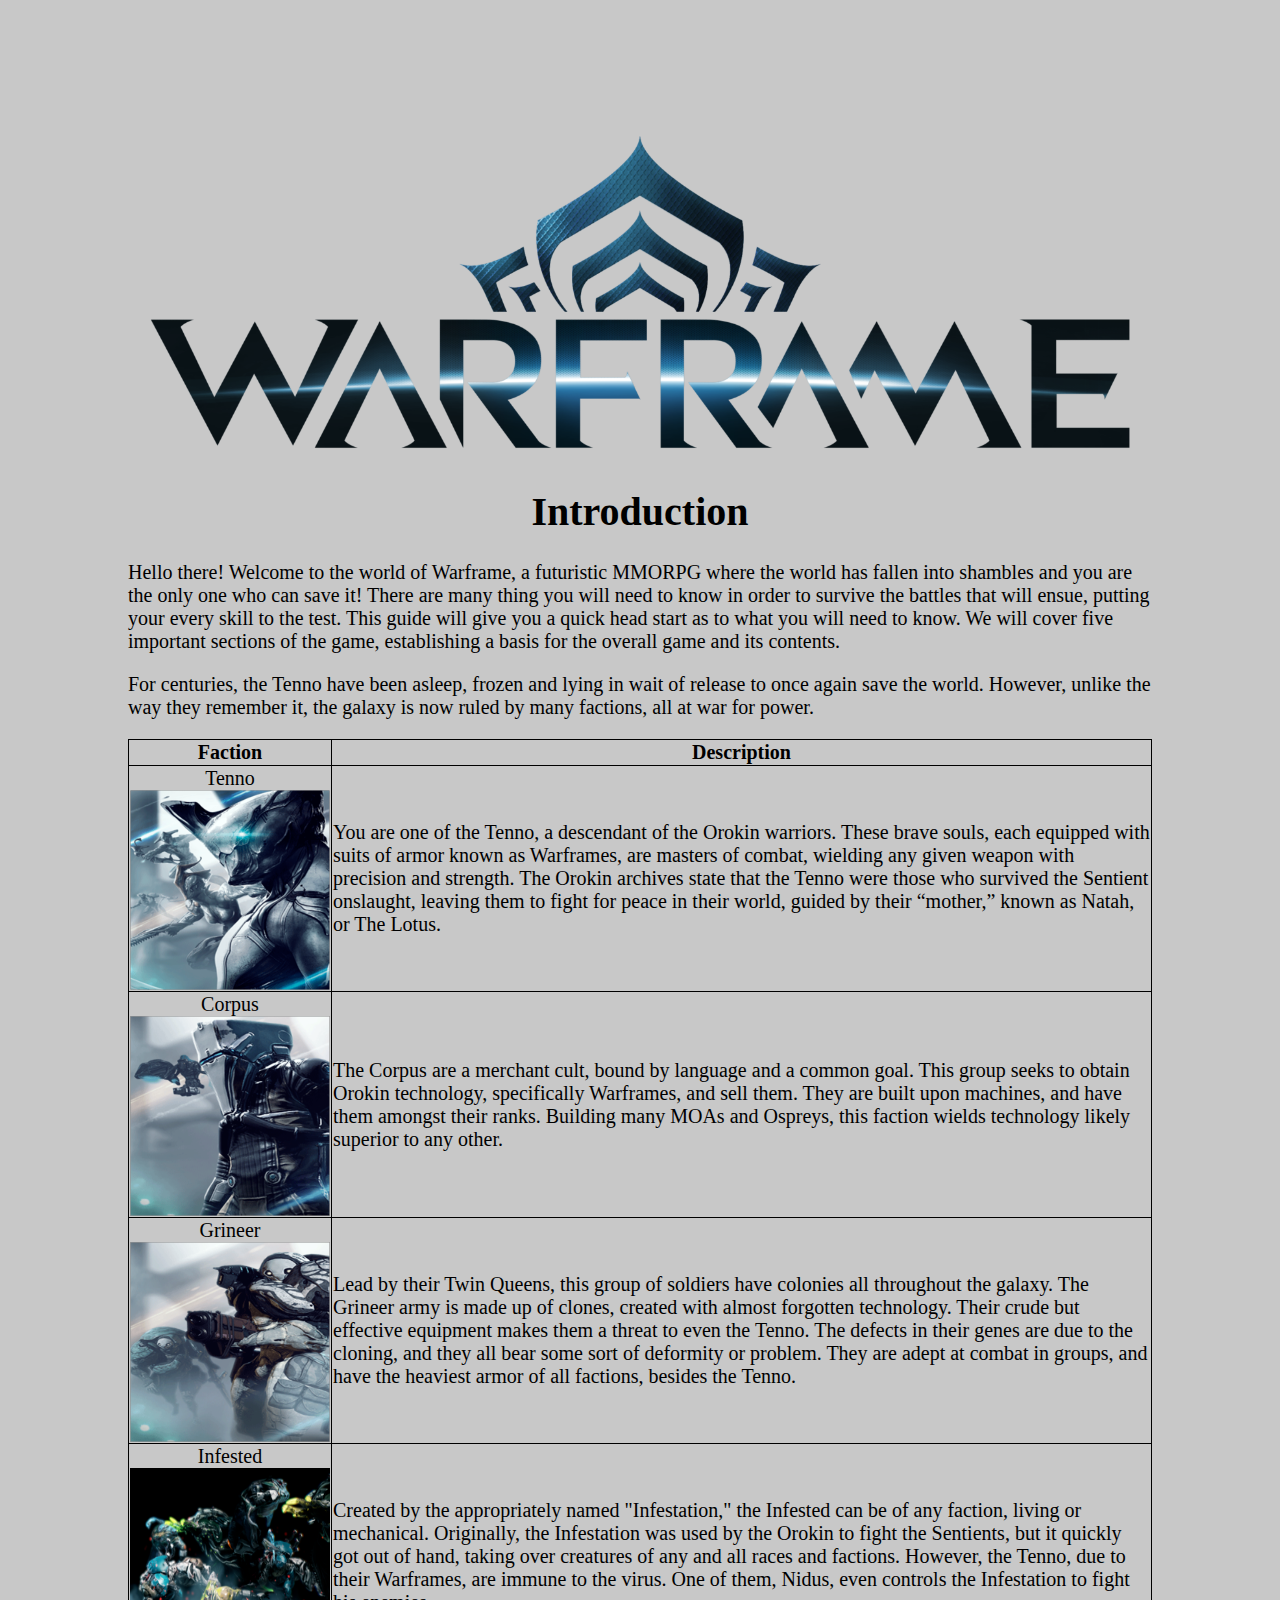
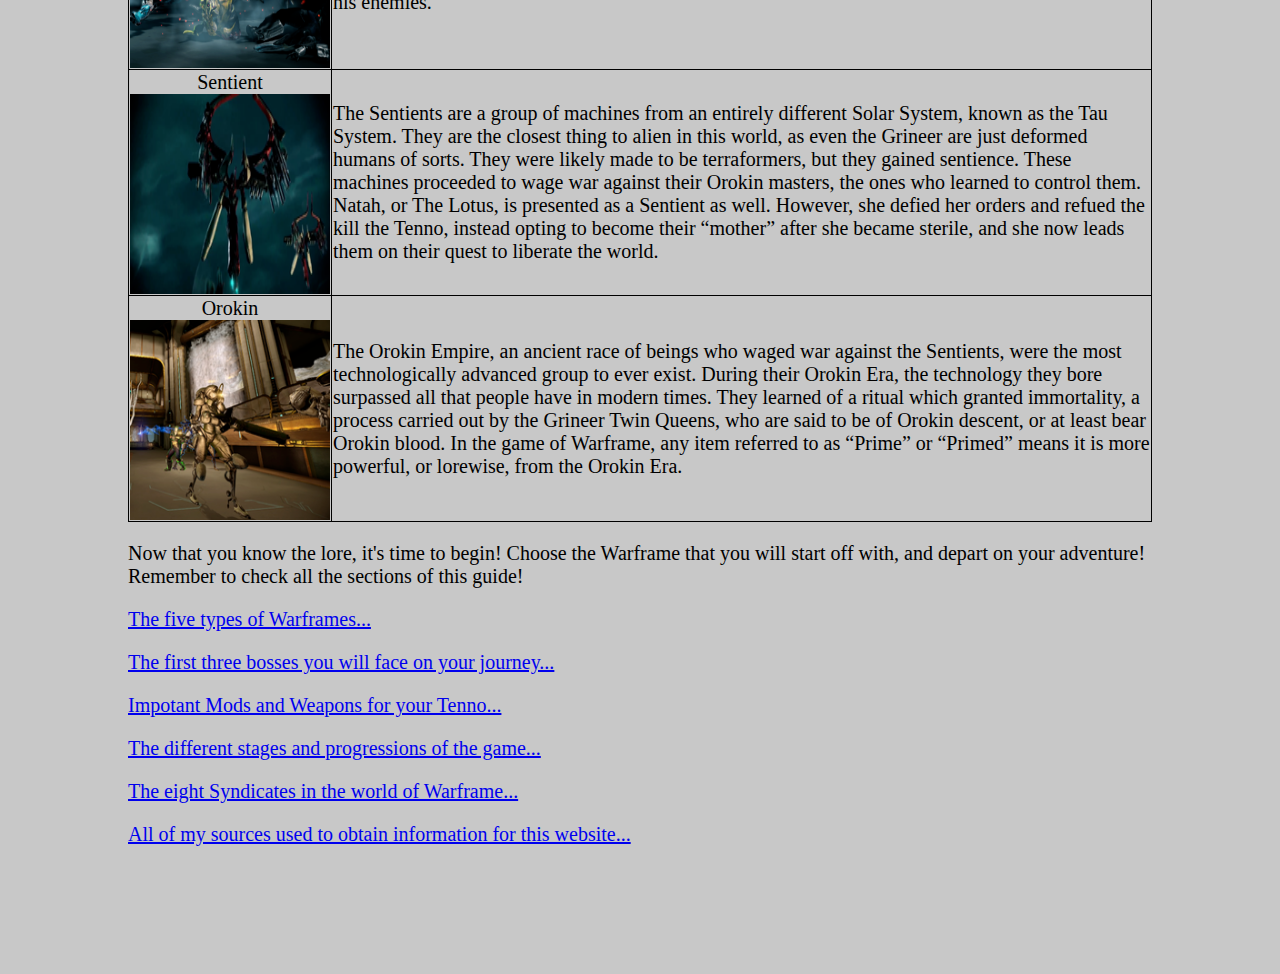
<file: index.html>
<!doctype html>
<html>
	<head>
		<meta charset="UTF-8">
		<title>Warframe Beginner's Guide</title>
		<link rel="stylesheet" href="website.css" type="text/css" />
	</head>
	<body>
		<img class="centerrel" src="Images/Logo.png" alt="Warframe Logo">
		<!--I apologize if anything is hard to read, but this font works really well for my topic. If any words are not readable, please check the coding, thanks!!-->
		<h1 class="center">Introduction</h1>
		<p>Hello there&#33; Welcome to the world of Warframe, a futuristic MMORPG where the world has fallen into shambles and you are the only one who can save it&#33; There are many thing you will need to know in order to survive the battles that will ensue, putting your every skill to the test. This guide will give you a quick head start as to what you will need to know. We will cover five important sections of the game, establishing a basis for the overall game and its contents.</p>
		<p>For centuries, the Tenno have been asleep, frozen and lying in wait of release to once again save the world. However, unlike the way they remember it, the galaxy is now ruled by many factions, all at war for power.</p>
		<!-- The table shows all the factions as well as a bit of lore behind all of them.-->
		<table>
			<tr>
				<th id="Bold" class="center">Faction</th>
				<th class="center">Description</th> 
			</tr>
			<tr>
				<td class="center">Tenno<img class="center" src="Images/Tenno.png" width="200" height="200" alt="The Tenno"></td>
				<td>You are one of the Tenno, a descendant of the Orokin warriors. These brave souls, each equipped with suits of armor known as Warframes, are masters of combat, wielding any given weapon with precision and strength. The Orokin archives state that the Tenno were those who survived the Sentient onslaught, leaving them to fight for peace in their world, guided by their &ldquo;mother,&rdquo; known as Natah, or The Lotus.</td> 
			</tr>
			<tr>
				<td class="center">Corpus<img class="center" src="Images/Corpus.png" width="200" height="200" alt="The Corpus"></td>
				<td>The Corpus are a merchant cult, bound by language and a common goal. This group seeks to obtain Orokin technology, specifically Warframes, and sell them. They are built upon machines, and have them amongst their ranks. Building many MOAs and Ospreys, this faction wields technology likely superior to any other.</td> 
			</tr>
			<tr>
				<td class="center">Grineer<img class="center" src="Images/Grineer.png" width="200" height="200" alt="The Grineer"></td>
				<td>Lead by their Twin Queens, this group of soldiers have colonies all throughout the galaxy. The Grineer army is made up of clones, created with almost forgotten technology. Their crude but effective equipment makes them a threat to even the Tenno. The defects in their genes are due to the cloning, and they all bear some sort of deformity or problem. They are adept at combat in groups, and have the heaviest armor of all factions, besides the Tenno.</td> 
			</tr>
			<tr>
				<td class="center">Infested<img class="center" src="Images/Infested.png" width="200" height="200" alt="The Infested"></td>
				<td>Created by the appropriately named "Infestation," the Infested can be of any faction, living or mechanical. Originally, the Infestation was used by the Orokin to fight the Sentients, but it quickly got out of hand, taking over creatures of any and all races and factions. However, the Tenno, due to their Warframes, are immune to the virus. One of them, Nidus, even controls the Infestation to fight his enemies.</td> 
			</tr>
			<tr>
				<td class="center">Sentient<img class="center" src="Images/Sentient.png" width="200" height="200" alt="The Sentients"></td>
				<td>The Sentients are a group of machines from an entirely different Solar System, known as the Tau System. They are the closest thing to alien in this world, as even the Grineer are just deformed humans of sorts. They were likely made to be terraformers, but they gained sentience. These machines proceeded to wage war against their Orokin masters, the ones who learned to control them. Natah, or The Lotus, is presented as a Sentient as well. However, she defied her orders and refued the kill the Tenno, instead opting to become their &ldquo;mother&rdquo; after she became sterile, and she now leads them on their quest to liberate the world.</td> 
			</tr>
			<tr>
				<td class="center">Orokin<img class="center" src="Images/Orokin.png" width="200" height="200" alt="The Orokin"></td>
				<td>The Orokin Empire, an ancient race of beings who waged war against the Sentients, were the most technologically advanced group to ever exist. During their Orokin Era, the technology they bore surpassed all that people have in modern times. They learned of a ritual which granted immortality, a process carried out by the Grineer Twin Queens, who are said to be of Orokin descent, or at least bear Orokin blood. In the game of Warframe, any item referred to as &ldquo;Prime&rdquo; or &ldquo;Primed&rdquo; means it is more powerful, or lorewise, from the Orokin Era.</td> 
				<!--For the sake of this website, item refers to weapons, Warframes and Mods. It can refer to other items that will not be discussed here as they are not for an early game player. Furthermore, some Abilities have the terms "Prime" or "Primed" in their names and/or descriptions. These Abilities are not directly related to the Orokin Era.-->
			</tr>
		</table>
		<p>Now that you know the lore, it&#39;s time to begin&#33; Choose the Warframe that you will start off with, and depart on your adventure&#33; Remember to check all the sections of this guide&#33;</p>
		<!--The bibliography is on a different page, not this one, please check that page too!-->
		<p><a href="warframes.html">The five types of Warframes...</a></p>
		<p><a href="firstBosses.html">The first three bosses you will face on your journey...</a></p>
		<p><a href="modsAndWeapons.html">Impotant Mods and Weapons for your Tenno...</a></p>
		<p><a href="gameplay.html">The different stages and progressions of the game...</a></p>
		<p><a href="syndicates.html">The eight Syndicates in the world of Warframe...</a></p>
		<p><a href="references.html">All of my sources used to obtain information for this website...</a></p>
	</body>
</html>
</file>
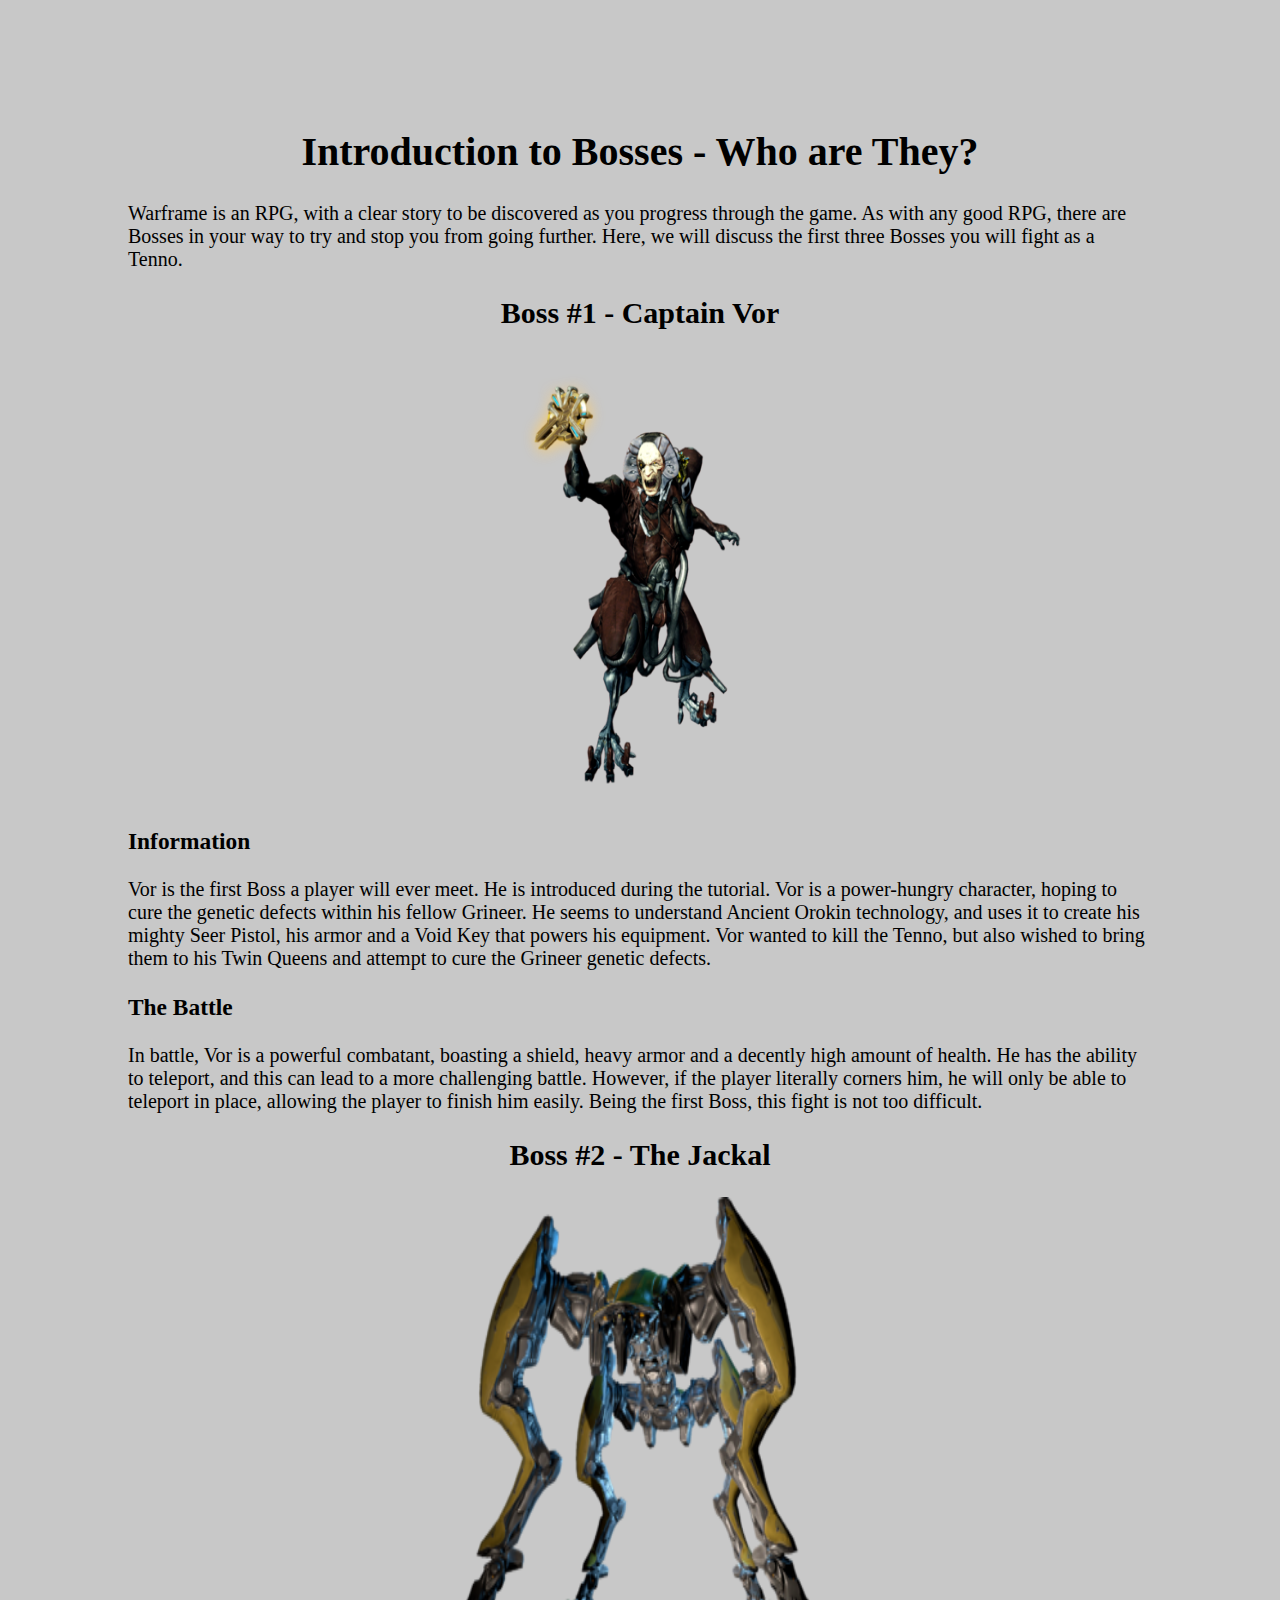
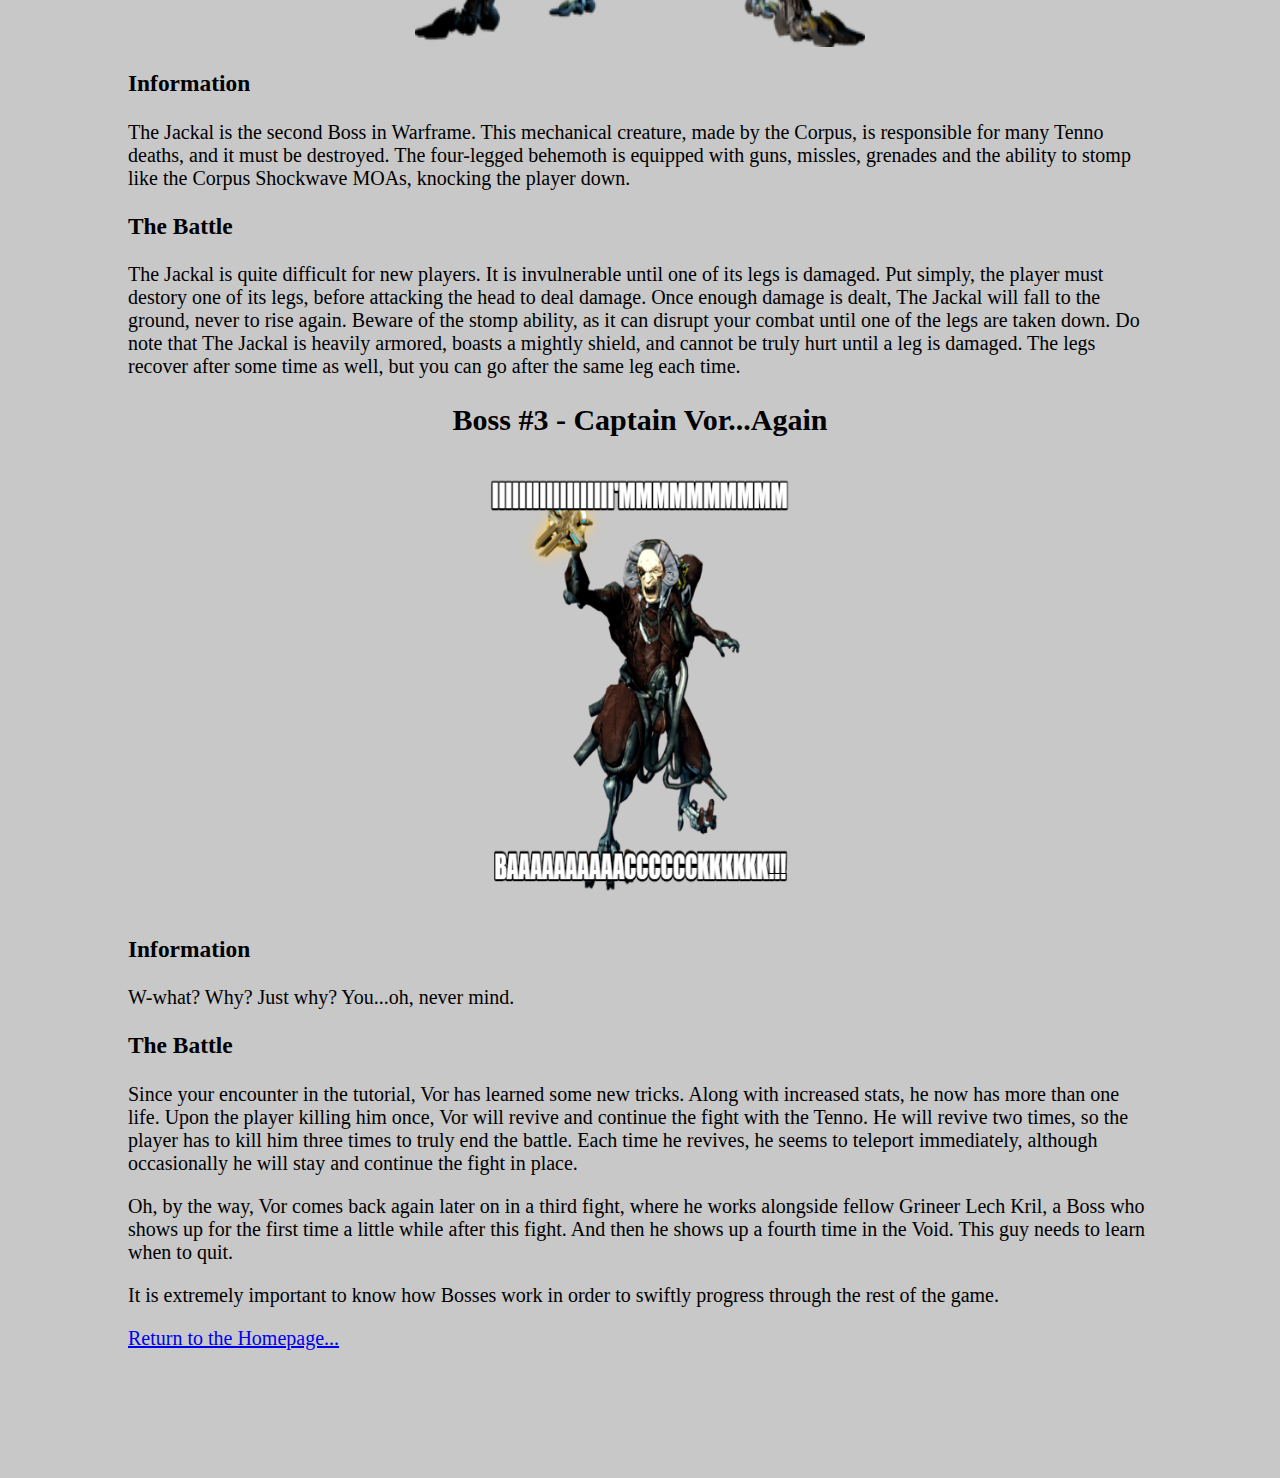
<file: firstBosses.html>
<!doctype html>
<html>
	<head>
		<meta charset="UTF-8">
		<title>Warframe Beginner Weapons/Mods</title>
		<link rel="stylesheet" href="website.css" type="text/css" />
	</head>
	<body>
		<h1 class="center">Introduction to Bosses &#45; Who are They?</h1>
		<p>Warframe is an RPG, with a clear story to be discovered as you progress through the game. As with any good RPG, there are Bosses in your way to try and stop you from going further. Here, we will discuss the first three Bosses you will fight as a Tenno.</p>
		<!--Some people don't know this, but the first three Bosses are actually two, as the first and third Boss are the same enemy, only with a slightly different fight.-->
		<h2 class="center">Boss #1 &#45; Captain Vor</h2>
		<img class="center" src="Images/Vor.png" width="300" height="450" alt="Captain Vor">
		<h3>Information</h3>
		<p>Vor is the first Boss a player will ever meet. He is introduced during the tutorial. Vor is a power&#45;hungry character, hoping to cure the genetic defects within his fellow Grineer. He seems to understand Ancient Orokin technology, and uses it to create his mighty Seer Pistol, his armor and a Void Key that powers his equipment. Vor wanted to kill the Tenno, but also wished to bring them to his Twin Queens and attempt to cure the Grineer genetic defects. 
		<h3>The Battle</h3> 
		<p>In battle, Vor is a powerful combatant, boasting a shield, heavy armor and a decently high amount of health. He has the ability to teleport, and this can lead to a more challenging battle. However, if the player literally corners him, he will only be able to teleport in place, allowing the player to finish him easily. Being the first Boss, this fight is not too difficult.</p>
		<h2 class="center">Boss #2 &#45; The Jackal</h2>
		<img class="center" src="Images/Jackal.png" width="450" height="450" alt="The Jackal">
		<h3>Information</h3>
		<p>The Jackal is the second Boss in Warframe. This mechanical creature, made by the Corpus, is responsible for many Tenno deaths, and it must be destroyed. The four&#45;legged behemoth is equipped with guns, missles, grenades and the ability to stomp like the Corpus Shockwave MOAs, knocking the player down.</p>
		<h3>The Battle</h3>
		<p>The Jackal is quite difficult for new players. It is invulnerable until one of its legs is damaged. Put simply, the player must destory one of its legs, before attacking the head to deal damage. Once enough damage is dealt, The Jackal will fall to the ground, never to rise again. Beware of the stomp ability, as it can disrupt your combat until one of the legs are taken down. Do note that The Jackal is heavily armored, boasts a mightly shield, and cannot be truly hurt until a leg is damaged. The legs recover after some time as well, but you can go after the same leg each time.</p>
		<h2 class="center">Boss #3 &#45; Captain Vor...Again</h2>
		<img class="center" src="Images/Vor2.png" width="300" height="450" alt="Captain Vor">
		<h3>Information</h3>
		<p>W&#45;what? Why? Just why? You...oh, never mind.</p>
		<h3>The Battle</h3>
		<p>Since your encounter in the tutorial, Vor has learned some new tricks. Along with increased stats, he now has more than one life. Upon the player killing him once, Vor will revive and continue the fight with the Tenno. He will revive two times, so the player has to kill him three times to truly end the battle. Each time he revives, he seems to teleport immediately, although occasionally he will stay and continue the fight in place.</p>
		<p>Oh, by the way, Vor comes back again later on in a third fight, where he works alongside fellow Grineer Lech Kril, a Boss who shows up for the first time a little while after this fight. And then he shows up a fourth time in the Void. This guy needs to learn when to quit.</p>
		<!--I feel it is not necessary for me to discuss any other Boss fights, as there are many more and it would not make sense for a beginner guide.-->
		<p>It is extremely important to know how Bosses work in order to swiftly progress through the rest of the game.
		<p><a href="index.html">Return to the Homepage...</a></p>
	</body>
</html>
</file>
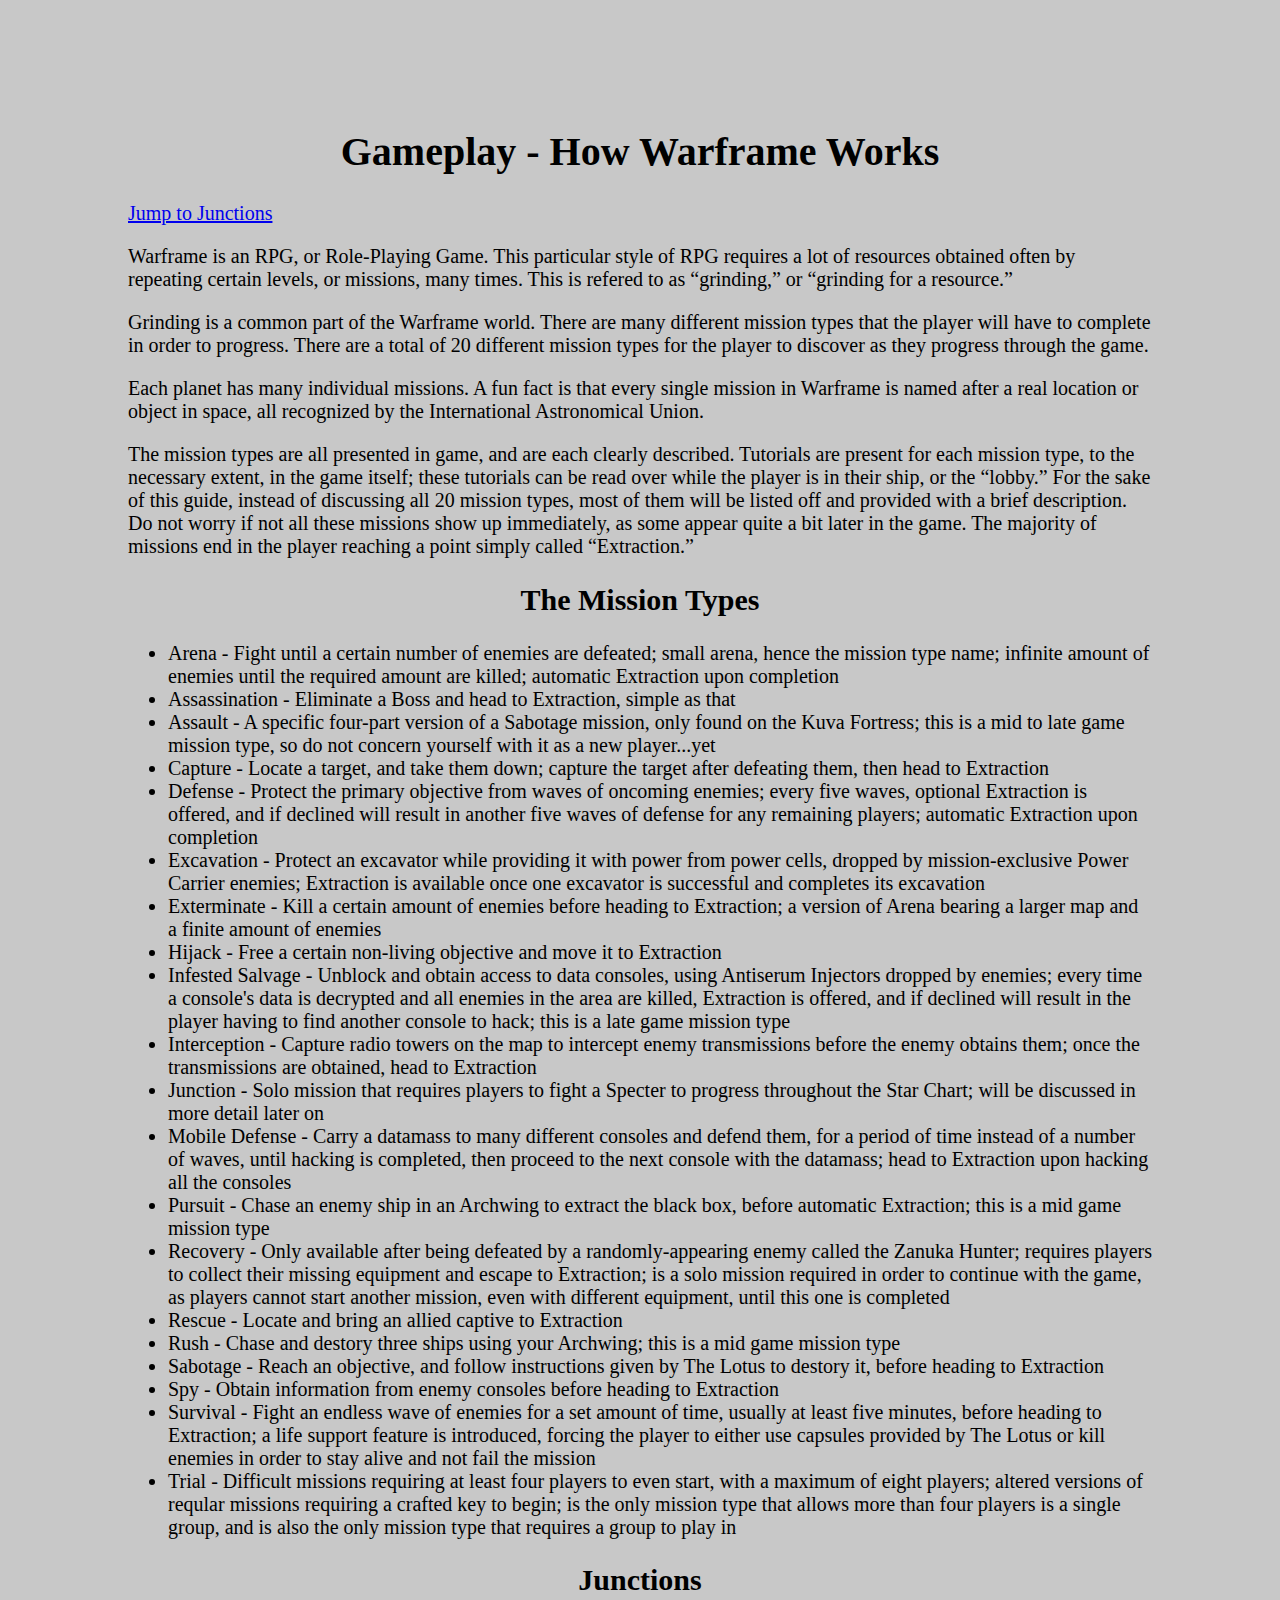
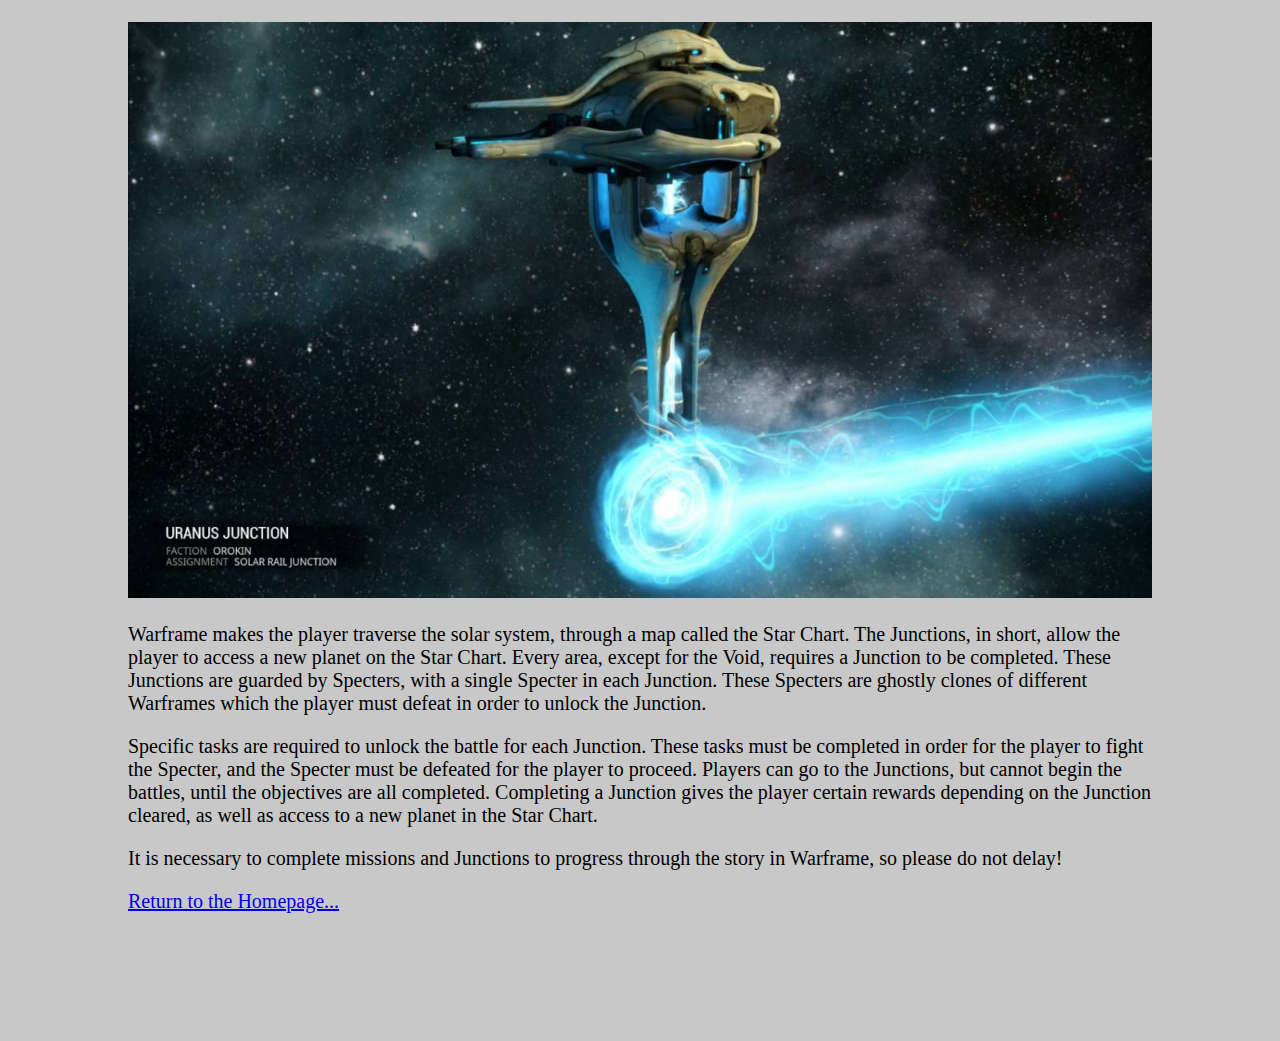
<file: gameplay.html>
<!doctype html>
<html>
	<head>
		<meta charset="UTF-8">
		<title>Warframe Gameplay</title>
		<link rel="stylesheet" href="website.css" type="text/css" />
	</head>
	<body>
		<h1 class="center">Gameplay - How Warframe Works</h1>
		<a href="#Junc">Jump to Junctions</a>
		<p>Warframe is an RPG, or Role-Playing Game. This particular style of RPG requires a lot of resources obtained often by repeating certain levels, or missions, many times. This is refered to as &ldquo;grinding,&rdquo; or &ldquo;grinding for a resource.&rdquo;</p>
		<p>Grinding is a common part of the Warframe world. There are many different mission types that the player will have to complete in order to progress. There are a total of 20 different mission types for the player to discover as they progress through the game.</p>
		<p>Each planet has many individual missions. A fun fact is that every single mission in Warframe is named after a real location or object in space, all recognized by the International Astronomical Union.
		<!--With so many mission types, I found it unnecessary to put them all in a beginner guide. Each mission type is explained clearly in game and the first time each type of mission is done, an in-game tutorial is presented.-->
		<p>The mission types are all presented in game, and are each clearly described. Tutorials are present for each mission type, to the necessary extent, in the game itself&#59; these tutorials can be read over while the player is in their ship, or the &ldquo;lobby.&rdquo; For the sake of this guide, instead of discussing all 20 mission types, most of them will be listed off and provided with a brief description. Do not worry if not all these missions show up immediately, as some appear quite a bit later in the game. The majority of missions end in the player reaching a point simply called &ldquo;Extraction.&rdquo;</p>
		<h2 class="center">The Mission Types</h2>
		<ul>
		<!--The way this list is written, I use semicolons instead of periods, as none of the points are actually full sentences, so it would therefore be a grammar mistake to use a period.-->
		<li>Arena - Fight until a certain number of enemies are defeated&#59; small arena, hence the mission type name&#59; infinite amount of enemies until the required amount are killed&#59; automatic Extraction upon completion</li>
		<li>Assassination - Eliminate a Boss and head to Extraction, simple as that</li>
		<li>Assault - A specific four-part version of a Sabotage mission, only found on the Kuva Fortress&#59; this is a mid to late game mission type, so do not concern yourself with it as a new player...yet</li>
		<li>Capture - Locate a target, and take them down&#59; capture the target after defeating them, then head to Extraction</li>
		<li>Defense - Protect the primary objective from waves of oncoming enemies&#59; every five waves, optional Extraction is offered, and if declined will result in another five waves of defense for any remaining players&#59; automatic Extraction upon completion</li>
		<li>Excavation - Protect an excavator while providing it with power from power cells, dropped by mission-exclusive Power Carrier enemies&#59; Extraction is available once one excavator is successful and completes its excavation</li>
		<li>Exterminate - Kill a certain amount of enemies before heading to Extraction&#59; a version of Arena bearing a larger map and a finite amount of enemies</li>
		<li>Hijack - Free a certain non-living objective and move it to Extraction</li>
		<li>Infested Salvage - Unblock and obtain access to data consoles, using Antiserum Injectors dropped by enemies&#59; every time a console&#39;s data is decrypted and all enemies in the area are killed, Extraction is offered, and if declined will result in the player having to find another console to hack&#59; this is a late game mission type</li>
		<li>Interception - Capture radio towers on the map to intercept enemy transmissions before the enemy obtains them&#59; once the transmissions are obtained, head to Extraction</li>
		<li>Junction - Solo mission that requires players to fight a Specter to progress throughout the Star Chart&#59; will be discussed in more detail later on</li>
		<li>Mobile Defense - Carry a datamass to many different consoles and defend them, for a period of time instead of a number of waves, until hacking is completed, then proceed to the next console with the datamass&#59; head to Extraction upon hacking all the consoles</li>
		<li>Pursuit - Chase an enemy ship in an Archwing to extract the black box, before automatic Extraction&#59; this is a mid game mission type</li>
		<!--The black box is not only an in-game element, but also a real life item, contained on modern airplanes to detect any anomalies upon the aircraft. If confused and/or curious as to what a black box is in real life, please go to https://en.wikipedia.org/wiki/Black_box.-->
		<li>Recovery - Only available after being defeated by a randomly-appearing enemy called the Zanuka Hunter&#59; requires players to collect their missing equipment and escape to Extraction&#59; is a solo mission required in order to continue with the game, as players cannot start another mission, even with different equipment, until this one is completed</li>
		<li>Rescue - Locate and bring an allied captive to Extraction</li>
		<li>Rush - Chase and destory three ships using your Archwing&#59; this is a mid game mission type</li>
		<li>Sabotage - Reach an objective, and follow instructions given by The Lotus to destory it, before heading to Extraction</li>
		<li>Spy - Obtain information from enemy consoles before heading to Extraction</li>
		<li>Survival - Fight an endless wave of enemies for a set amount of time, usually at least five minutes, before heading to Extraction&#59; a life support feature is introduced, forcing the player to either use capsules provided by The Lotus or kill enemies in order to stay alive and not fail the mission</li>
		<li>Trial - Difficult missions requiring at least four players to even start, with a maximum of eight players&#59; altered versions of reqular missions requiring a crafted key to begin&#59; is the only mission type that allows more than four players is a single group, and is also the only mission type that requires a group to play in</li>
		</ul>
		<h2 id="Junc" class="center">Junctions</h2>
		<img class="centerrel" src="Images/Junction.jpg" alt="An example of a Junction, or the Uranus Junction to be specific">
		<p>Warframe makes the player traverse the solar system, through a map called the Star Chart. The Junctions, in short, allow the player to access a new planet on the Star Chart. Every area, except for the Void, requires a Junction to be completed. These Junctions are guarded by Specters, with a single Specter in each Junction. These Specters are ghostly clones of different Warframes which the player must defeat in order to unlock the Junction.</p>
		<p>Specific tasks are required to unlock the battle for each Junction. These tasks must be completed in order for the player to fight the Specter, and the Specter must be defeated for the player to proceed. Players can go to the Junctions, but cannot begin the battles, until the objectives are all completed. Completing a Junction gives the player certain rewards depending on the Junction cleared, as well as access to a new planet in the Star Chart.</p>
		<p>It is necessary to complete missions and Junctions to progress through the story in Warframe, so please do not delay&#33;</p> 
		<p><a href="index.html">Return to the Homepage...</a></p>
	</body>
</html>
</file>
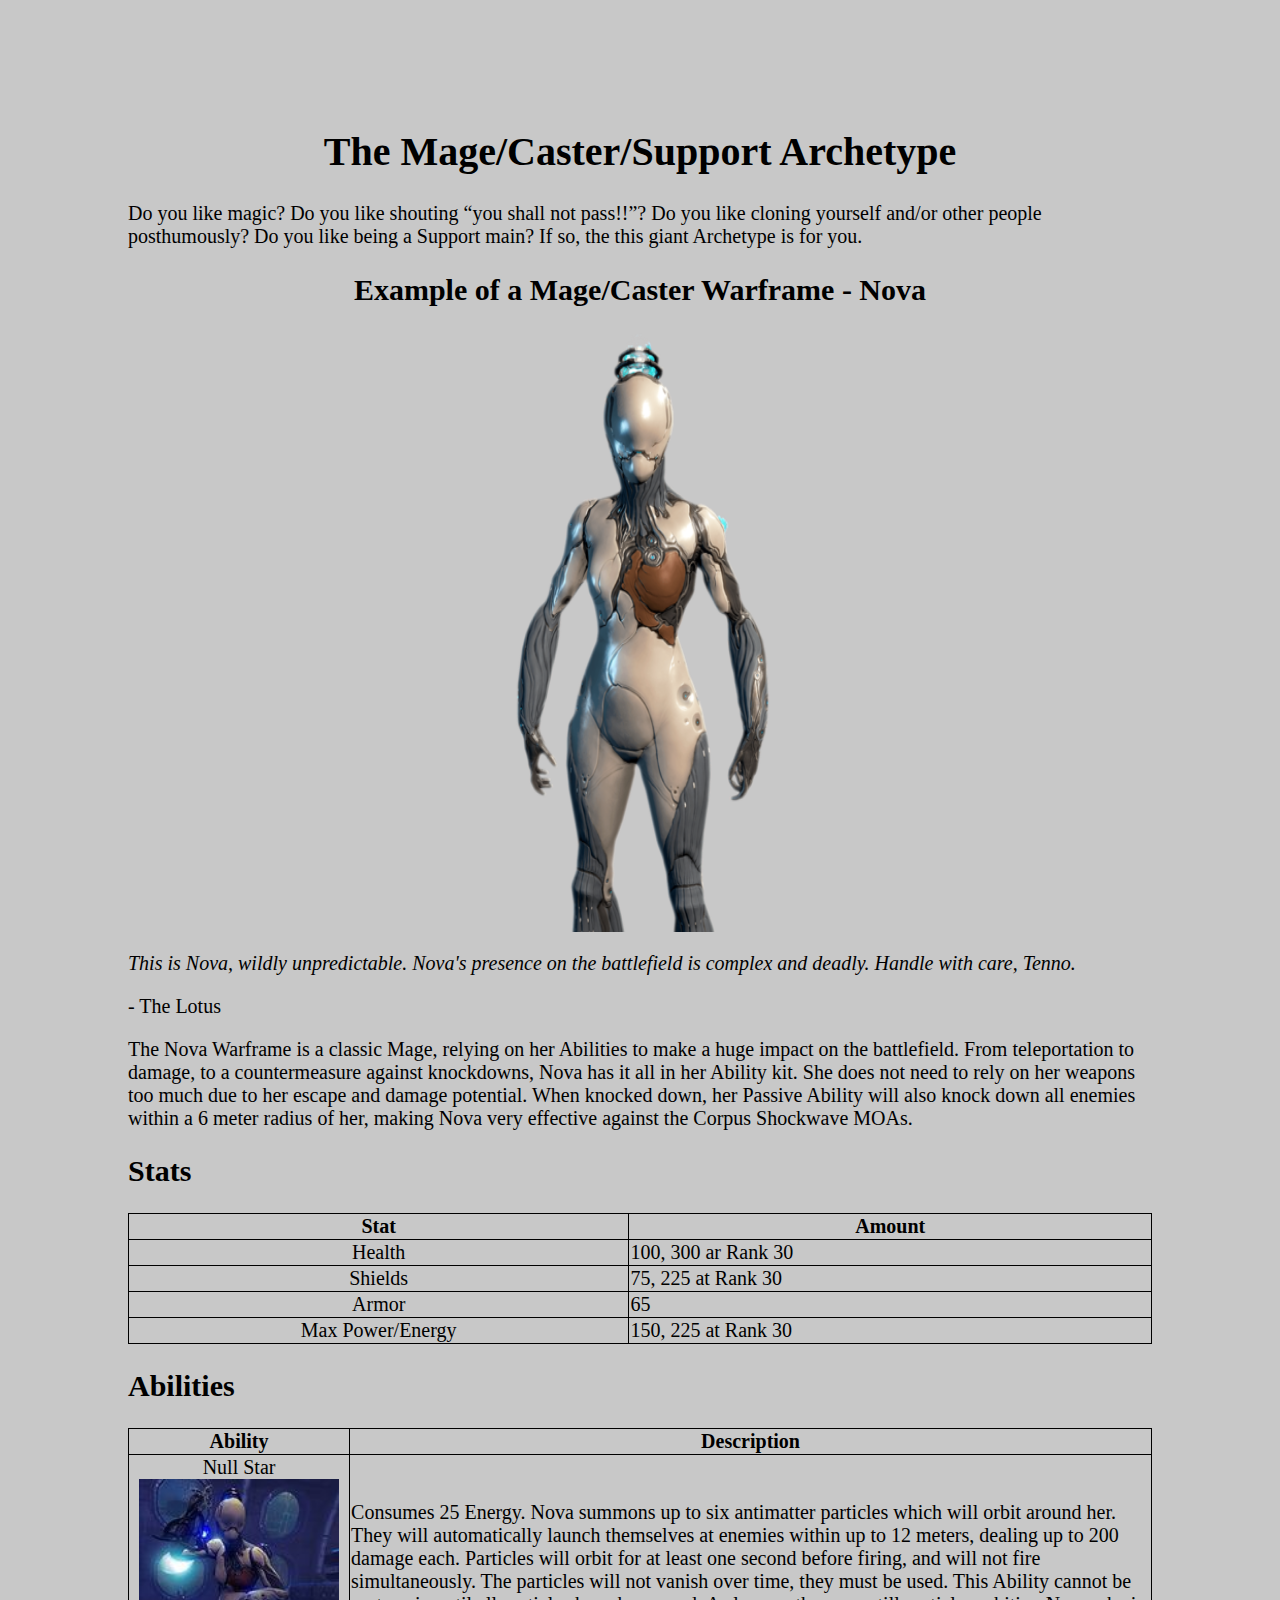
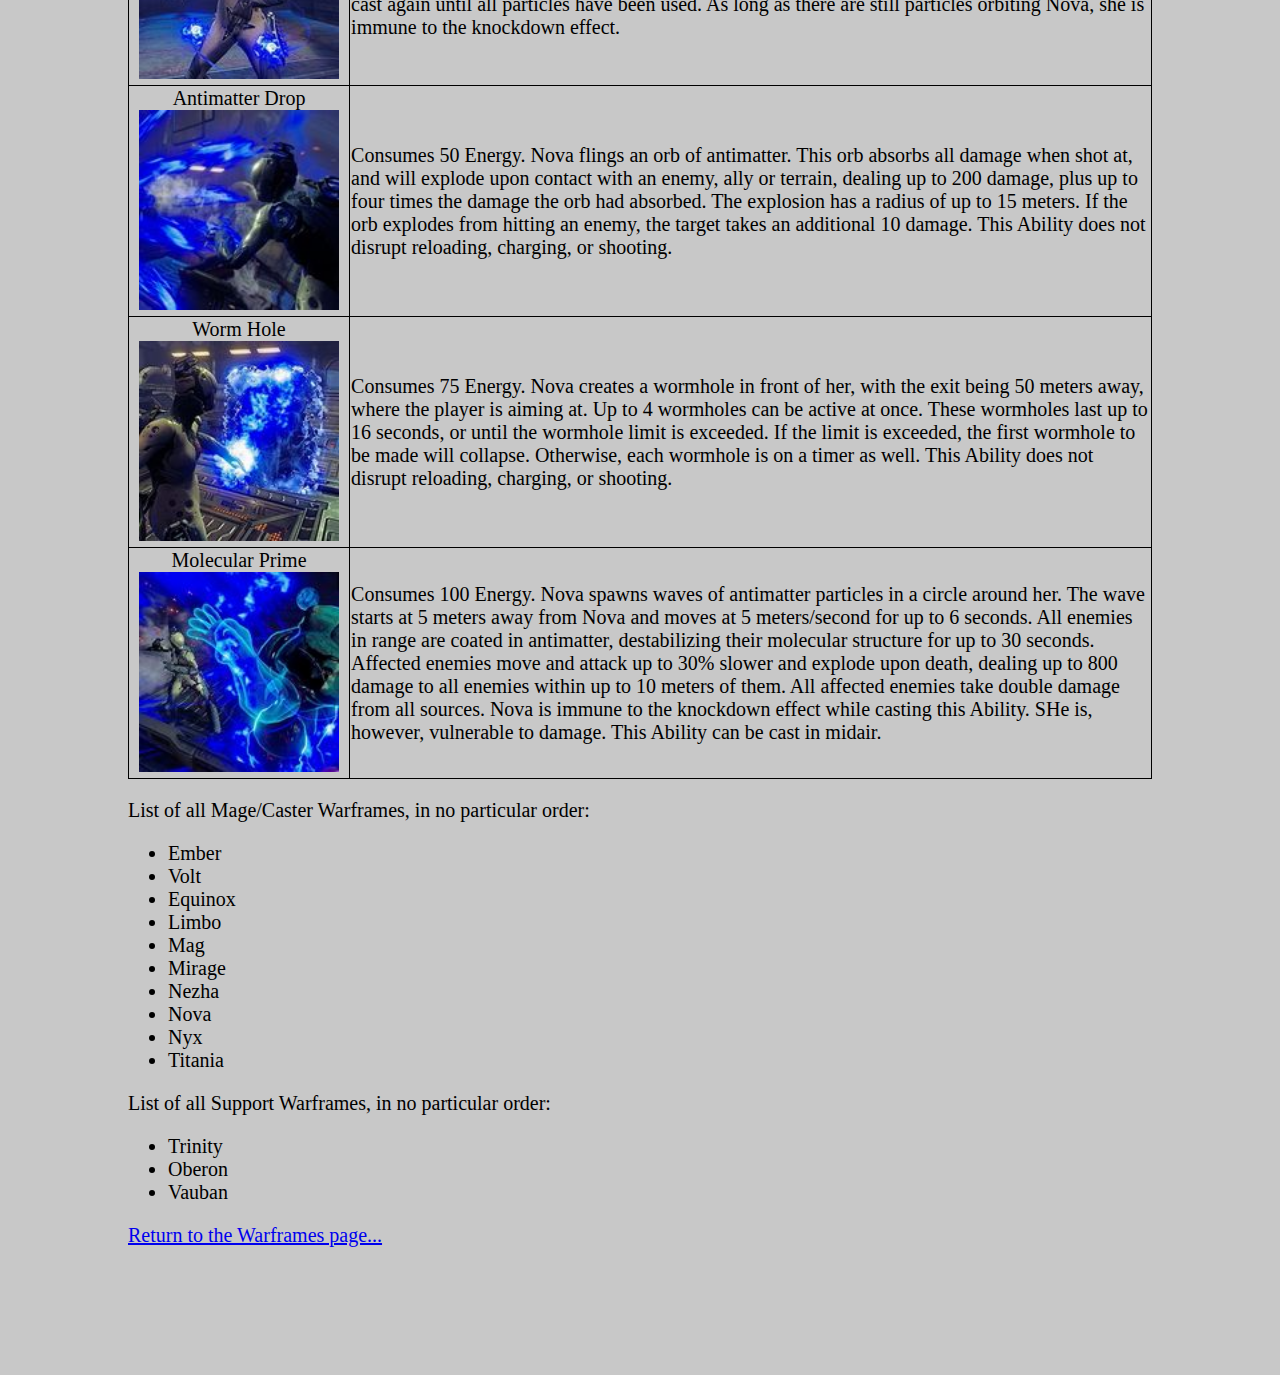
<file: mage.html>
<!doctype html>
<html>
	<head>
		<meta charset="UTF-8">
		<title>Warframe Mage&#47;Caster&#47;Support Archetype</title>
		<link rel="stylesheet" href="website.css" type="text/css" />
	</head>
	<body>
		<h1 class="center">The Mage&#47;Caster&#47;Support Archetype</h1>
		<p>Do you like magic? Do you like shouting &ldquo;you shall not pass&#33;&#33;&rdquo;? Do you like cloning yourself and/or other people posthumously? Do you like being a Support main? If so, the this giant Archetype is for you.</p>
		<!--Do note that both Supports and Mages/Casters are presented on this page, but there is no example for a support, as they are simply listed below.-->
		<h2 class="center">Example of a Mage&#47;Caster Warframe &#45; Nova</h2>
		<!--No example of a Support Warframe is presented, just for simplicity.-->
		<img class="center" src="Images/Nova.png" width="300" height="600" alt="The Nova Warframe">
		<p id="Ita">This is Nova, wildly unpredictable. Nova&#39;s presence on the battlefield is complex and deadly. Handle with care, Tenno.</p>
		<p>&#45; The Lotus</p>
		<p>The Nova Warframe is a classic Mage, relying on her Abilities to make a huge impact on the battlefield. From teleportation to damage, to a countermeasure against knockdowns, Nova has it all in her Ability kit. She does not need to rely on her weapons too much due to her escape and damage potential. When knocked down, her Passive Ability will also knock down all enemies within a 6 meter radius of her, making Nova very effective against the Corpus Shockwave MOAs.</p>
		<!--I feel like it is important to stress the word "need" in the above paragraph. Technically, all Warframes can rely on only weapons or only Abilities, but Mages just tend to favor their Abilities more. Just because a Warrior, such as Excalibur, will still consistently use their Abilities, it does not mean that they are Mages.-->
		<h2>Stats</h2>
		<table>
			<tr>
				<th id="Bold" class="center">Stat</th>
				<th class="center">Amount</th> 
			</tr>
			<tr>
				<td class="center">Health</td>
				<td>100, 300 ar Rank 30</td> 
			</tr>
			<tr>
				<td class="center">Shields</td>
				<td>75, 225 at Rank 30</td> 
			</tr>
			<tr>
				<td class="center">Armor</td>
				<td>65</td> 
			</tr>
			<tr>
				<td class="center">Max Power&#47;Energy</td>
				<td>150, 225 at Rank 30</td> 
			</tr>
		</table>
		<h2>Abilities</h2>
		<!--All abilities are listed here with Rank 30 base stats. They can be augmented with certain Mods. The use of the term "up to" means that the stats can be lower at a lower Rank.-->
		<table>
			<tr>
				<th class="center">Ability</th>
				<th class="center">Description</th> 
			</tr>
			<tr>
				<td class="center">Null Star<img src="Images/Nova1.jpg" width="200" height="200" alt="The Null Star Ability in action"></td>
				<td>Consumes 25 Energy. Nova summons up to six antimatter particles which will orbit around her. They will automatically launch themselves at enemies within up to 12 meters, dealing up to 200 damage each. Particles will orbit for at least one second before firing, and will not fire simultaneously. The particles will not vanish over time, they must be used. This Ability cannot be cast again until all particles have been used. As long as there are still particles orbiting Nova, she is immune to the knockdown effect.</td> 
			</tr>
			<tr>
				<td class="center">Antimatter Drop<img src="Images/Nova2.jpg" width="200" height="200" alt="The Antimatter Drop Ability in action"></td>
				<td>Consumes 50 Energy. Nova flings an orb of antimatter. This orb absorbs all damage when shot at, and will explode upon contact with an enemy, ally or terrain, dealing up to 200 damage, plus up to four times the damage the orb had absorbed. The explosion has a radius of up to 15 meters. If the orb explodes from hitting an enemy, the target takes an additional 10 damage. This Ability does not disrupt reloading, charging, or shooting.</td> 
				<!--The orb does absorb damage from allies, so some players choose to shoot at this orb to make it deal more damage due to its multiplier.-->
			</tr>
			<tr>
				<td class="center">Worm Hole<img src="Images/Nova3.jpg" width="200" height="200" alt="The Worm Hole Ability in action"></td>
				<td>Consumes 75 Energy. Nova creates a wormhole in front of her, with the exit being 50 meters away, where the player is aiming at. Up to 4 wormholes can be active at once. These wormholes last up to 16 seconds, or until the wormhole limit is exceeded. If the limit is exceeded, the first wormhole to be made will collapse. Otherwise, each wormhole is on a timer as well. This Ability does not disrupt reloading, charging, or shooting.</td> 
			</tr>
			<tr>
				<td class="center">Molecular Prime<img src="Images/Nova4.jpg" width="200" height="200" alt="The Molecular Prime Ability in action"></td>
				<td>Consumes 100 Energy. Nova spawns waves of antimatter particles in a circle around her. The wave starts at 5 meters away from Nova and moves at 5 meters&#47;second for up to 6 seconds. All enemies in range are coated in antimatter, destabilizing their molecular structure for up to 30 seconds. Affected enemies move and attack up to 30&#37; slower and explode upon death, dealing up to 800 damage to all enemies within up to 10 meters of them. All affected enemies take double damage from all sources. Nova is immune to the knockdown effect while casting this Ability. SHe is, however, vulnerable to damage. This Ability can be cast in midair.</td>
				<!--Above, 5 meters/second is 5 meters per second. It's just a simple way to write it.-->
			</tr>
		</table>
		<p>List of all Mage&#47;Caster Warframes, in no particular order&#58;</p>
		<ul>
			<li>Ember</li>
			<li>Volt</li>
			<li>Equinox</li>
			<li>Limbo</li>
			<li>Mag</li>
			<li>Mirage</li>
			<li>Nezha</li>
			<li>Nova</li>
			<li>Nyx</li>
			<li>Titania</li>
		</ul>
		<p>List of all Support Warframes, in no particular order&#58;</p>
		<ul>
			<li>Trinity</li>
			<li>Oberon</li>
			<li>Vauban</li>
		</ul>
		<p><a href="warframes.html">Return to the Warframes page...</a></p>
	</body>
</html>
</file>
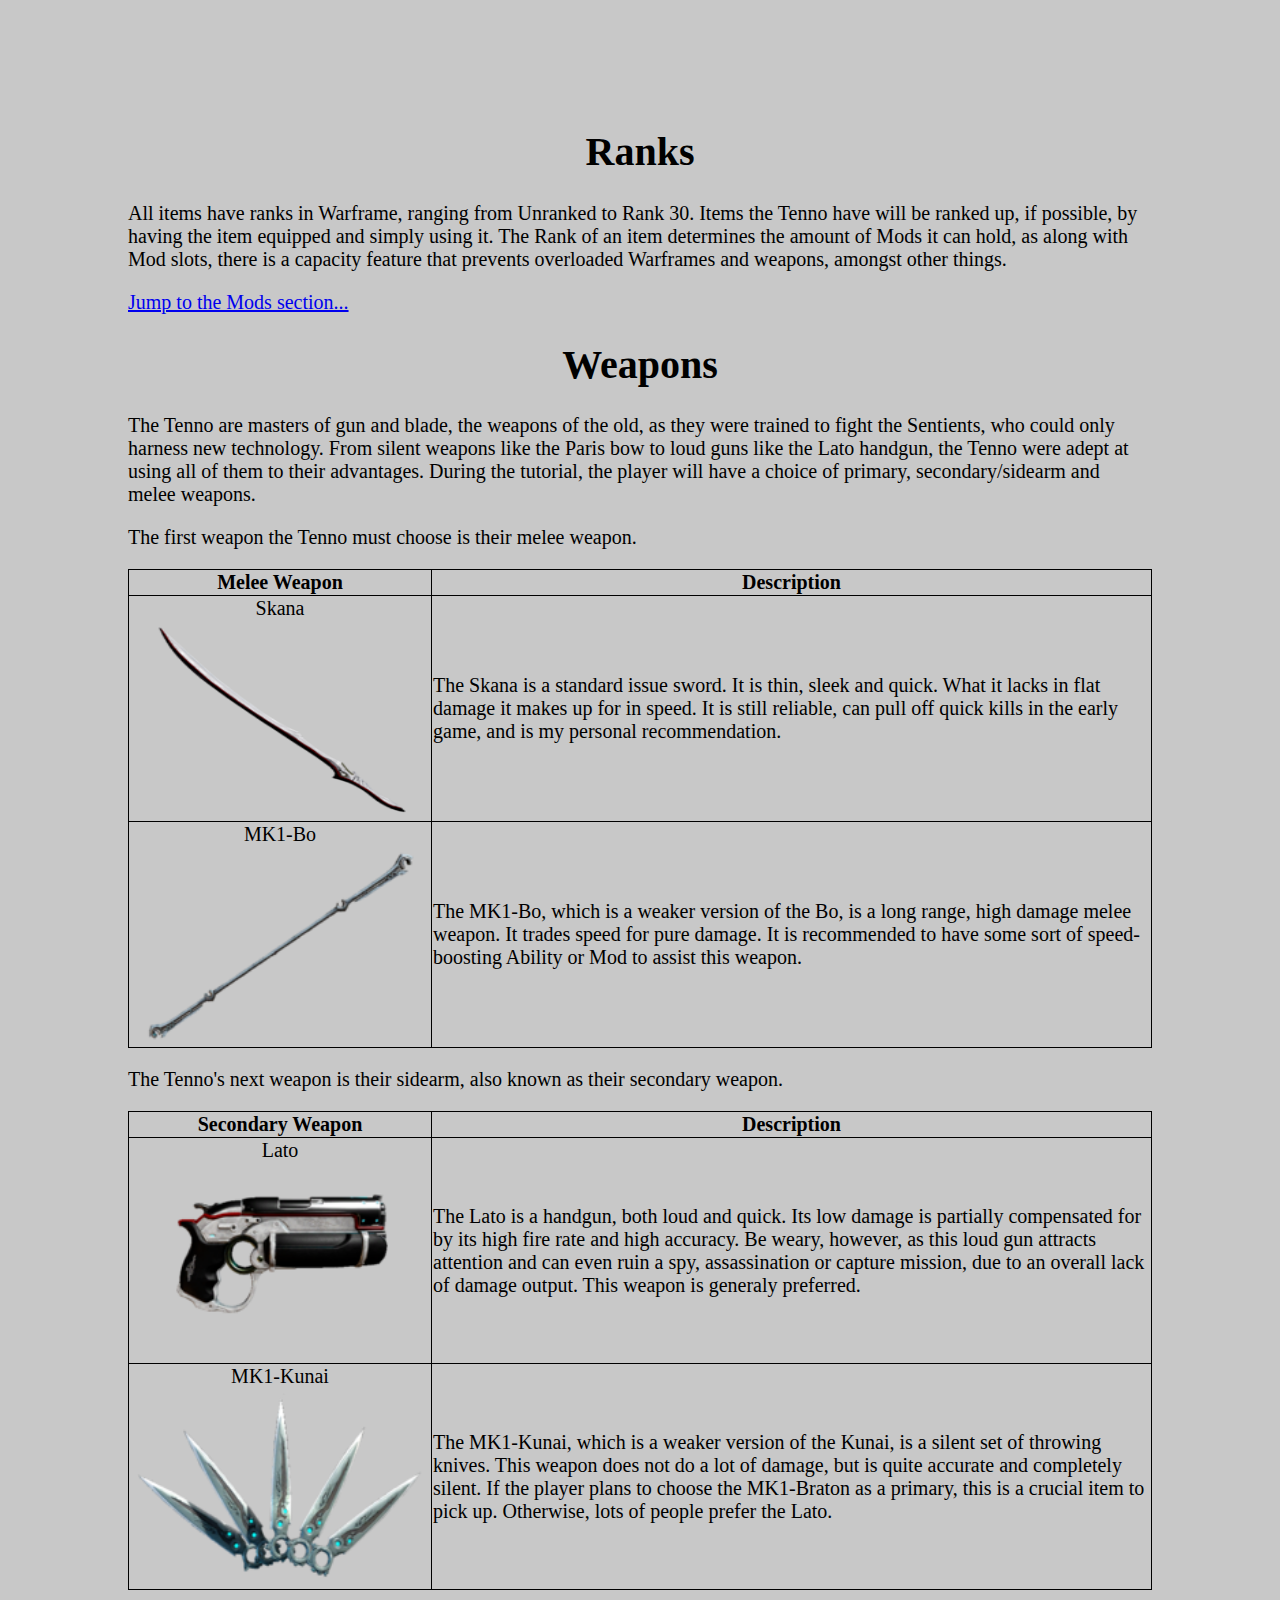
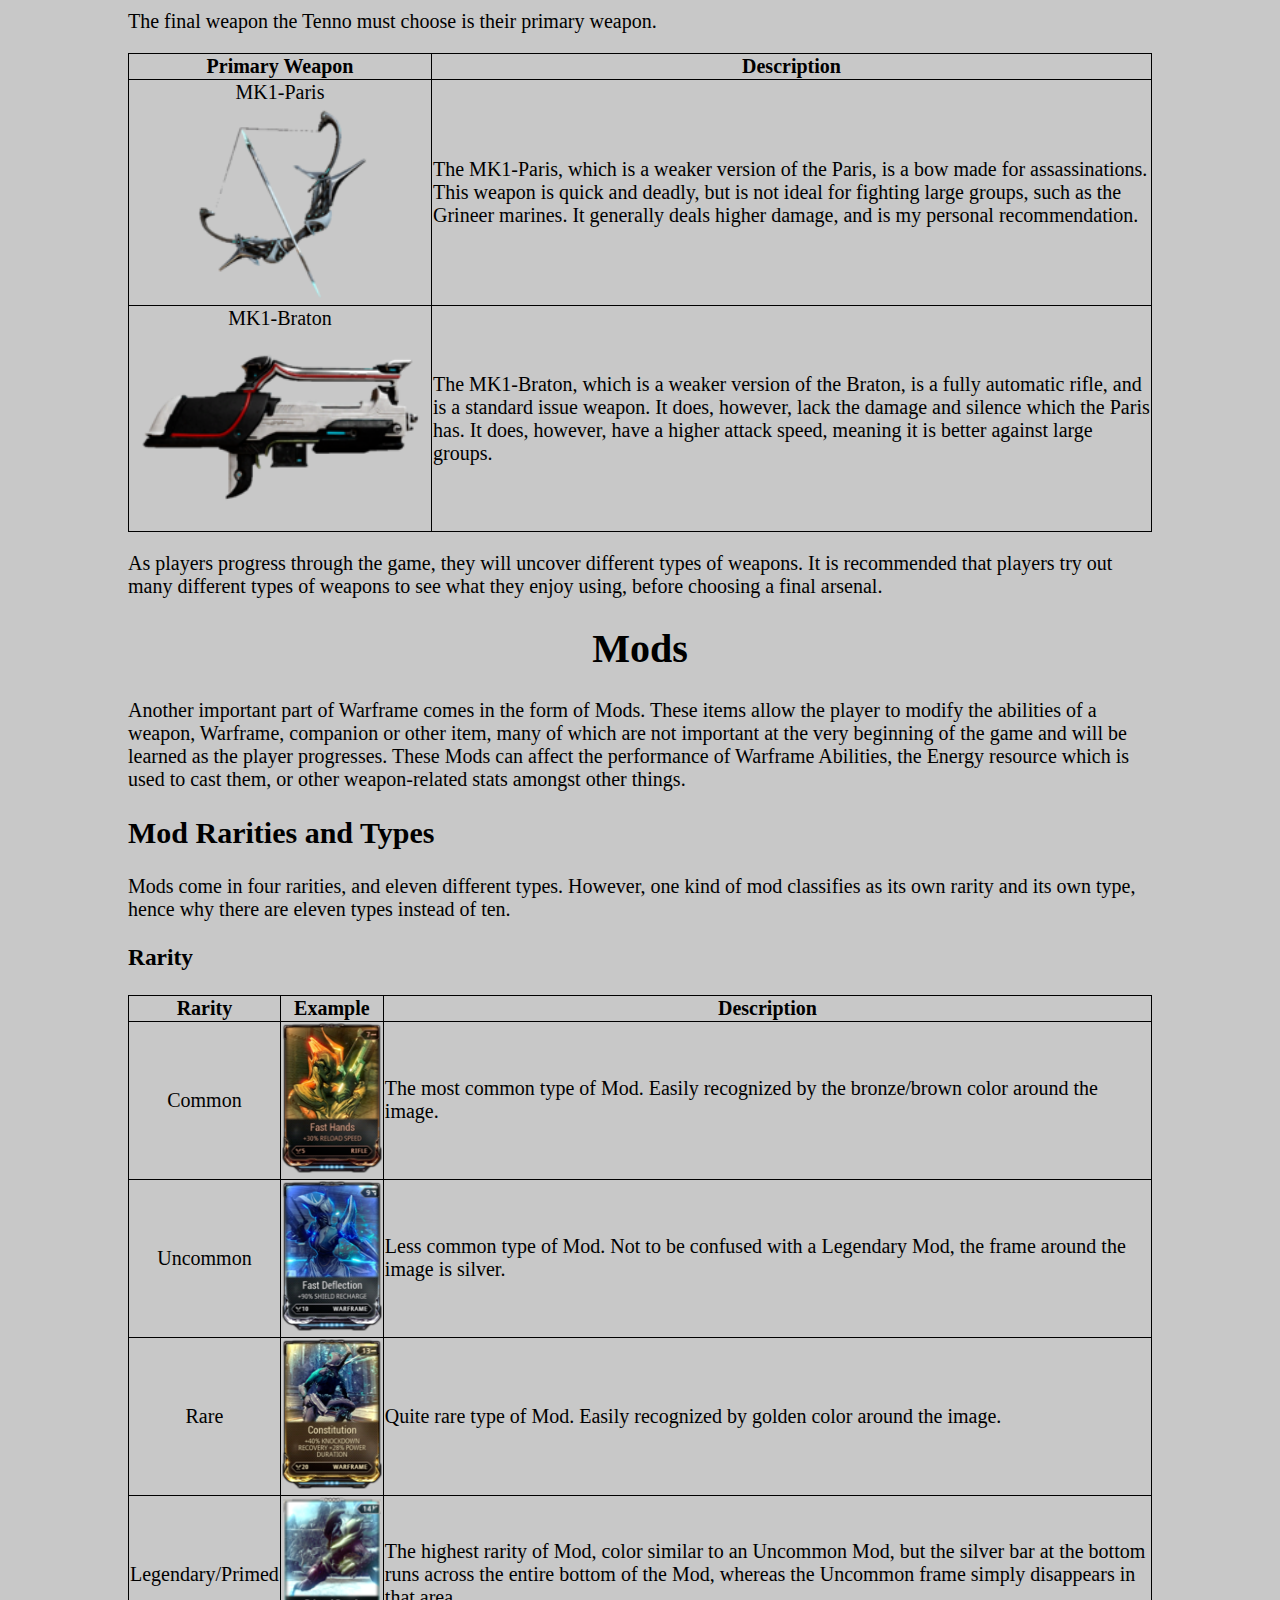
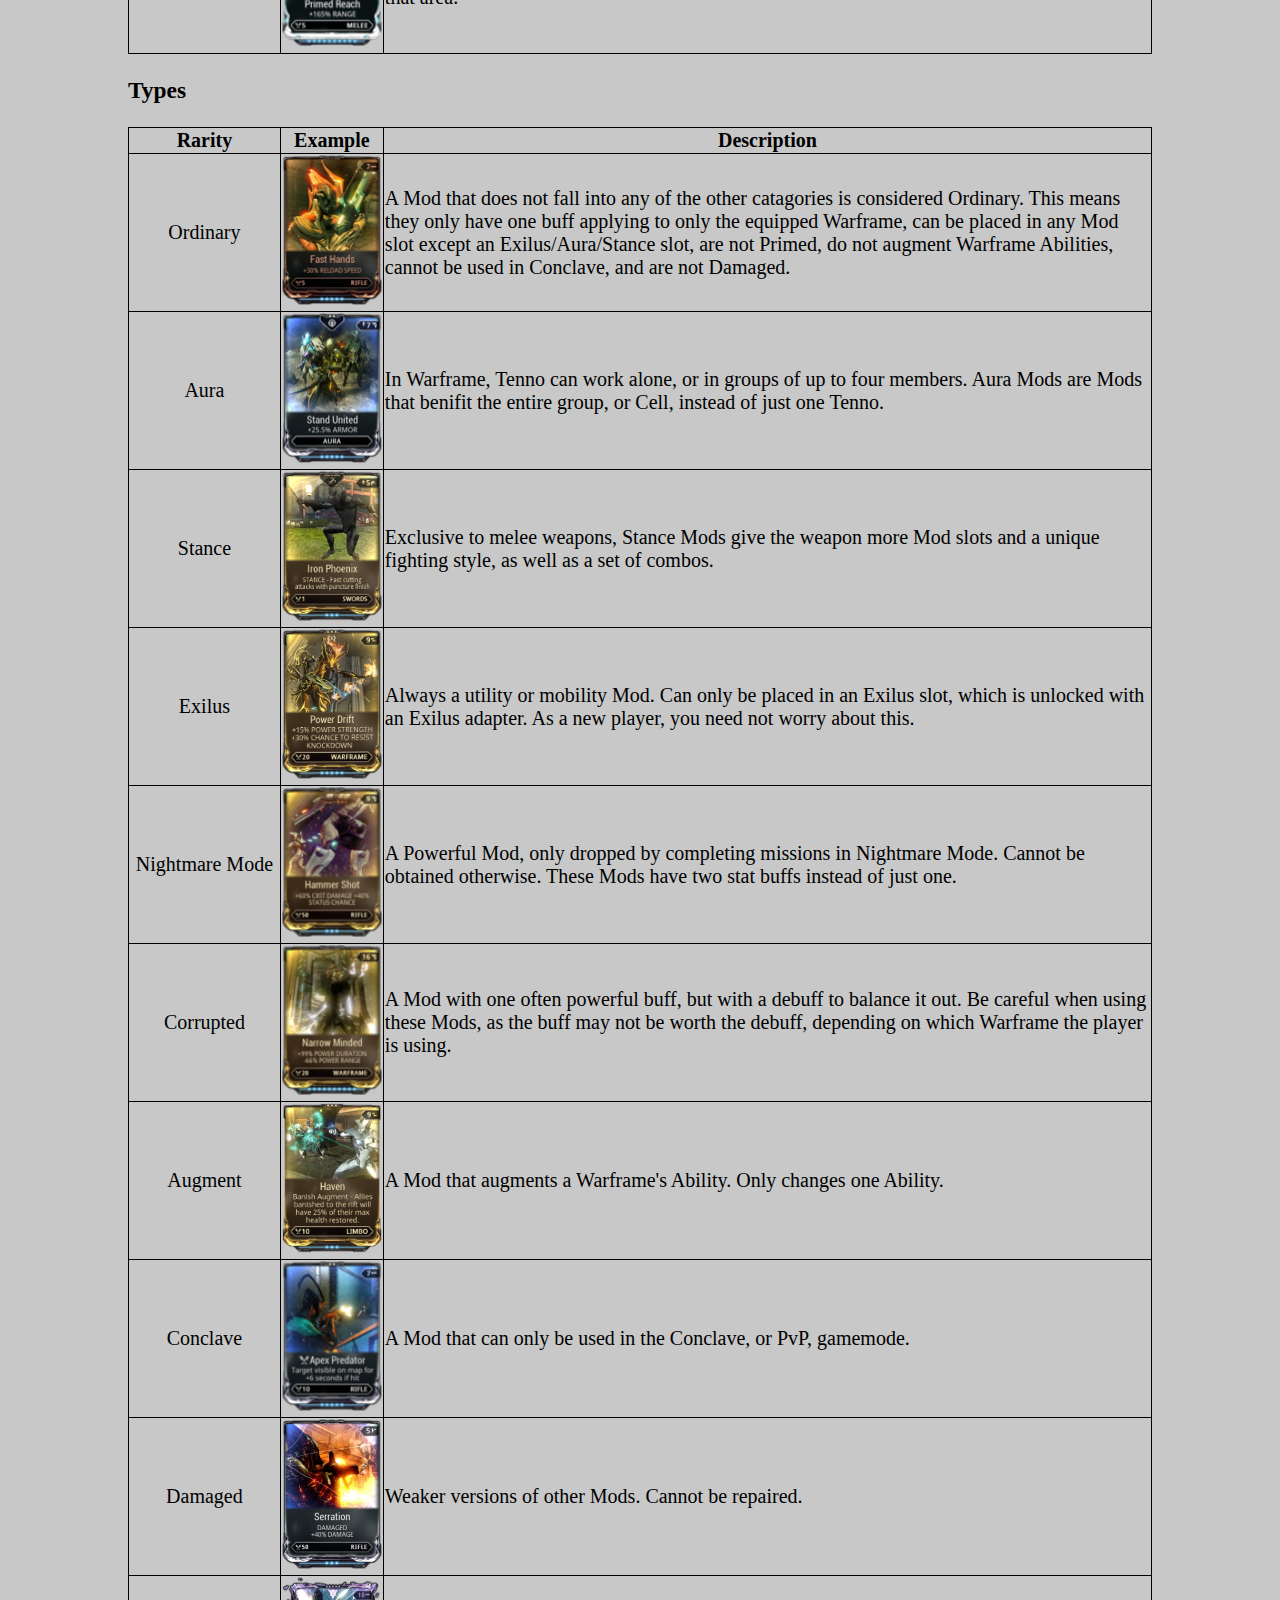
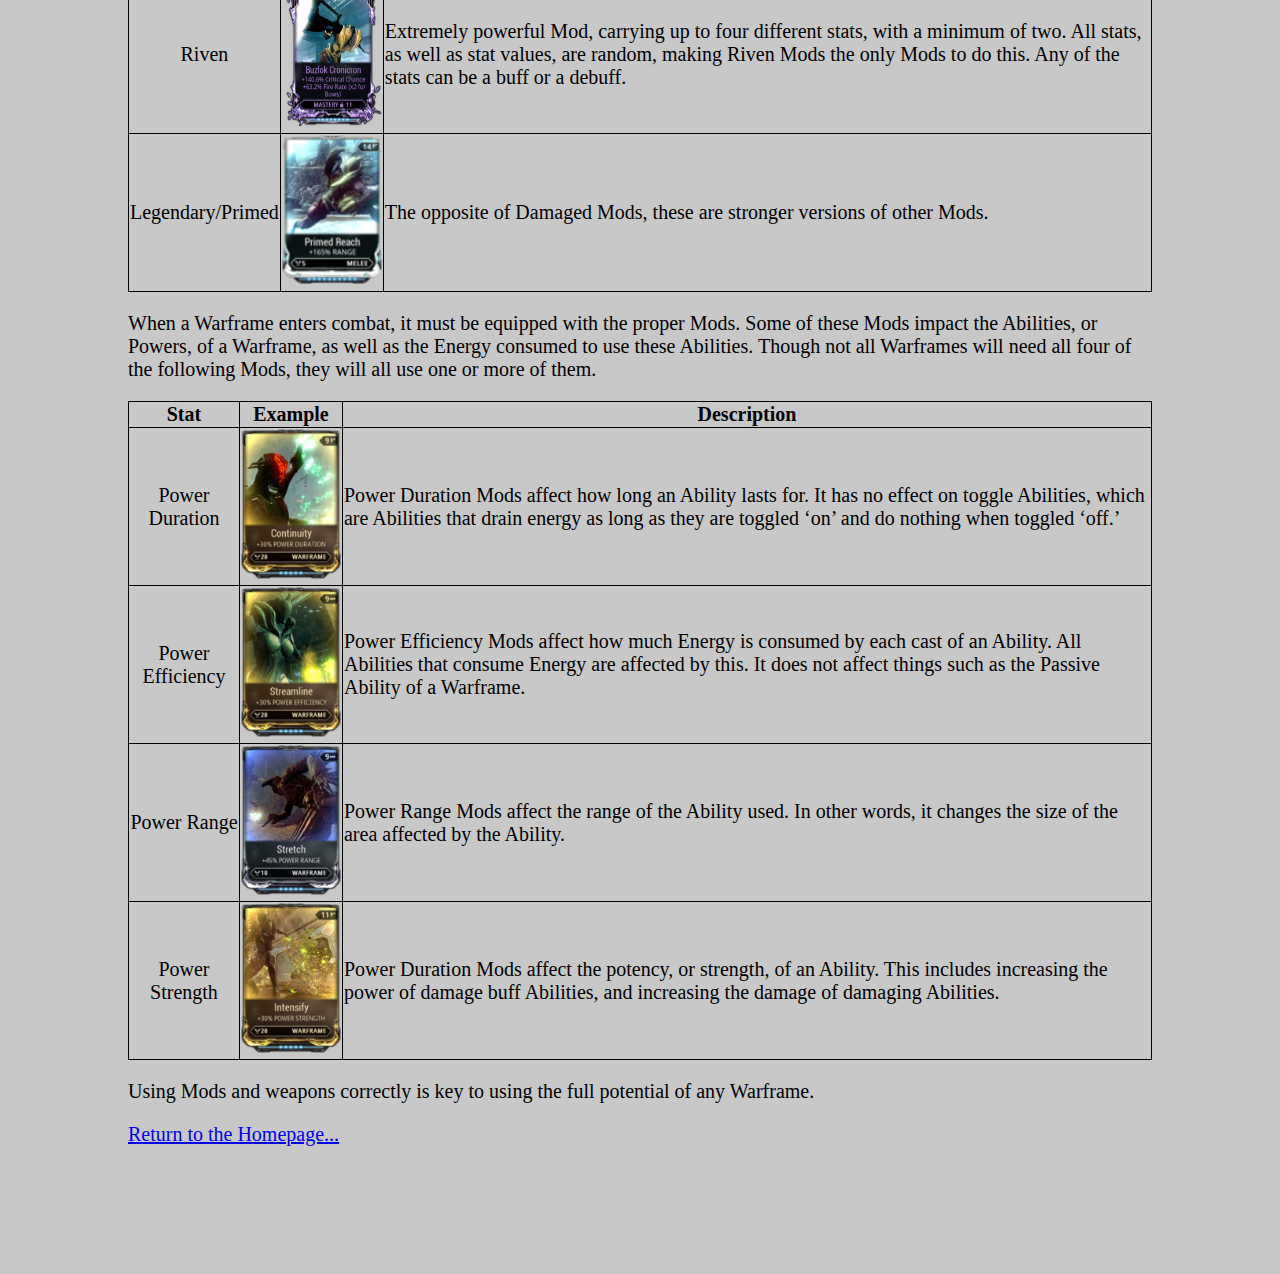
<file: modsAndWeapons.html>
<!doctype html>
<html>
	<head>
		<meta charset="UTF-8">
		<title>Warframe Beginner Weapons/Mods</title>
		<link rel="stylesheet" href="website.css" type="text/css" />
	</head>
	<body>
		<h1 class="center">Ranks</h1>
		<p>All items have ranks in Warframe, ranging from Unranked to Rank 30. Items the Tenno have will be ranked up, if possible, by having the item equipped and simply using it. The Rank of an item determines the amount of Mods it can hold, as along with Mod slots, there is a capacity feature that prevents overloaded Warframes and weapons, amongst other things.</p>
		<a href="#Mods">Jump to the Mods section...</a>
		<h1 class="center">Weapons</h1>
		<p>The Tenno are masters of gun and blade, the weapons of the old, as they were trained to fight the Sentients, who could only harness new technology. From silent weapons like the Paris bow to loud guns like the Lato handgun, the Tenno were adept at using all of them to their advantages. During the tutorial, the player will have a choice of primary, secondary&#47;sidearm and melee weapons.</p>
		<!--There are dozens of weapon in the game which would have taken far too long to discuss, so I decided to stick to talking about the weapons chosen as a starting player.-->
		<!--There are weapons such as sniper rifles and dual swords, for example, but we will not be discussing those here.-->
		<p>The first weapon the Tenno must choose is their melee weapon.</p>
		<table>
			<tr>
				<th id="Bold" class="center">Melee Weapon</th>
				<th class="center">Description</th> 
			</tr>
			<tr>
				<td class="center">Skana<img class="center" src="Images/Skana.png" width="300" height="200" alt="The Skana"></td>
				<td>The Skana is a standard issue sword. It is thin, sleek and quick. What it lacks in flat damage it makes up for in speed. It is still reliable, can pull off quick kills in the early game, and is my personal recommendation.</td>
			</tr>
			<tr>
				<td class="center">MK1&#45;Bo<img class="center" src="Images/Bo.png" width="300" height="200" alt="The MK1-Bo"></td>
				<td>The MK1&#45;Bo, which is a weaker version of the Bo, is a long range, high damage melee weapon. It trades speed for pure damage. It is recommended to have some sort of speed&#45;boosting Ability or Mod to assist this weapon.</td>
				</tr>
		</table>
		<p>The Tenno&#39;s next weapon is their sidearm, also known as their secondary weapon.</p>
		<table>
			<tr>
				<th class="center">Secondary Weapon</th>
				<th class="center">Description</th> 
			</tr>
			<tr>
				<td class="center">Lato<img class="center" src="Images/Lato.png" width="300" height="200" alt="The Lato"></td>
				<td>The Lato is a handgun, both loud and quick. Its low damage is partially compensated for by its high fire rate and high accuracy. Be weary, however, as this loud gun attracts attention and can even ruin a spy, assassination or capture mission, due to an overall lack of damage output. This weapon is generaly preferred.</td> 
			</tr>
			<tr>
				<td class="center">MK1&#45;Kunai<img class="center" src="Images/Kunai.png" width="300" height="200" alt="The MK1-Kunai"></td>
				<td>The MK1&#45;Kunai, which is a weaker version of the Kunai, is a silent set of throwing knives. This weapon does not do a lot of damage, but is quite accurate and completely silent. If the player plans to choose the MK1&#45;Braton as a primary, this is a crucial item to pick up. Otherwise, lots of people prefer the Lato.</td>
			</tr>
		</table>
		<p>The final weapon the Tenno must choose is their primary weapon.</p>
		<table>
			<tr>
				<th class="center">Primary Weapon</th>
				<th class="center">Description</th> 
			</tr>
			<tr>
				<td class="center">MK1&#45;Paris<img class="center" src="Images/Paris.png" width="300" height="200" alt="The MK1-Paris"></td>
				<td>The MK1&#45;Paris, which is a weaker version of the Paris, is a bow made for assassinations. This weapon is quick and deadly, but is not ideal for fighting large groups, such as the Grineer marines. It generally deals higher damage, and is my personal recommendation.</td> 
			</tr>
			<tr>
				<td class="center">MK1&#45;Braton<img class="center" src="Images/Braton.png" width="300" height="200" alt="The MK1-Braton"></td>
				<td>The MK1&#45;Braton, which is a weaker version of the Braton, is a fully automatic rifle, and is a standard issue weapon. It does, however, lack the damage and silence which the Paris has. It does, however, have a higher attack speed, meaning it is better against large groups.</td> 
			</tr>
		</table>
		<p>As players progress through the game, they will uncover different types of weapons. It is recommended that players try out many different types of weapons to see what they enjoy using, before choosing a final arsenal.
		<h1 id="Mods" class="center">Mods</h1>
		<!--Here I discuss some basic Mods. I do not go into Mods used on allies and such, as players who literally just started the game will not have access to these components, and therefore will be able to learn how they work as trhe game progresses on.-->
		<p>Another important part of Warframe comes in the form of Mods. These items allow the player to modify the abilities of a weapon, Warframe, companion or other item, many of which are not important at the very beginning of the game and will be learned as the player progresses. These Mods can affect the performance of Warframe Abilities, the Energy resource which is used to cast them, or other weapon&#45;related stats amongst other things.</p>
		<h2>Mod Rarities and Types</h2>
		<!--I discuss the four rarities and eleven types of Mods before I go into the four important Mod stats that most Warframes will use.-->
		<p>Mods come in four rarities, and eleven different types. However, one kind of mod classifies as its own rarity and its own type, hence why there are eleven types instead of ten.</p>
		<h3>Rarity</h3>
		<table>
			<tr>
				<th class="center">Rarity</th>
				<th class="center">Example</th> 
				<th class="center">Description</th>
			</tr>
			<tr>
				<td class="center">Common</td>
				<td><img src="Images/Common.png" width="100" height="150" alt="An example of a Common Mod"></td>
				<td>The most common type of Mod. Easily recognized by the bronze&#47;brown color around the image.</td> 
			</tr>
			<tr>
				<td class="center">Uncommon</td>
				<td><img src="Images/Uncommon.png" width="100" height="150" alt="An example of a Uncommon Mod"></td>
				<td>Less common type of Mod. Not to be confused with a Legendary Mod, the frame around the image is silver.</td> 
			</tr>
			<tr>
				<td class="center">Rare</td>
				<td><img src="Images/Rare.png" width="100" height="150" alt="An example of a Rare Mod"></td>
				<td>Quite rare type of Mod. Easily recognized by golden color around the image.</td> 
			</tr>
			<tr>
				<td class="center">Legendary&#47;Primed</td>
				<td><img src="Images/Legendary.png" width="100" height="150" alt="An example of a Legendary/Primed Mod"></td>
				<td>The highest rarity of Mod, color similar to an Uncommon Mod, but the silver bar at the bottom runs across the entire bottom of the Mod, whereas the Uncommon frame simply disappears in that area.</td> 
			</tr>
		</table>
		<h3>Types</h3>
		<table>
			<tr>
				<th class="center">Rarity</th>
				<th class="center">Example</th> 
				<th class="center">Description</th>
			</tr>
			<tr>
				<td class="center">Ordinary</td>
				<td><img src="Images/Common.png" width="100" height="150" alt="An example of a Ordinary Mod"></td>
				<td>A Mod that does not fall into any of the other catagories is considered Ordinary. This means they only have one buff applying to only the equipped Warframe, can be placed in any Mod slot except an Exilus&#47;Aura&#47;Stance slot, are not Primed, do not augment Warframe Abilities, cannot be used in Conclave, and are not Damaged.</td> 
			</tr>
			<tr>
				<td class="center">Aura</td>
				<td><img src="Images/Aura.png" width="100" height="150" alt="An example of a Aura Mod"></td>
				<td>In Warframe, Tenno can work alone, or in groups of up to four members. Aura Mods are Mods that benifit the entire group, or Cell, instead of just one Tenno.</td> 
			</tr>
			<tr>
				<td class="center">Stance</td>
				<td><img src="Images/Stance.png" width="100" height="150" alt="An example of a Stance Mod"></td>
				<td>Exclusive to melee weapons, Stance Mods give the weapon more Mod slots and a unique fighting style, as well as a set of combos.</td> 
			</tr>
			<tr>
				<td class="center">Exilus</td>
				<td><img src="Images/Exilus.png" width="100" height="150" alt="An example of a Exilus Mod"></td>
				<td>Always a utility or mobility Mod. Can only be placed in an Exilus slot, which is unlocked with an Exilus adapter. As a new player, you need not worry about this.</td> 
			</tr>
			<tr>
				<td class="center">Nightmare Mode</td>
				<td><img src="Images/Nightmare.png" width="100" height="150" alt="An example of a Nightmare Mode Mod"></td>
				<td>A Powerful Mod, only dropped by completing missions in Nightmare Mode. Cannot be obtained otherwise. These Mods have two stat buffs instead of just one.</td> 
			</tr>
			<tr>
				<td class="center">Corrupted</td>
				<td><img src="Images/Corrupted.png" width="100" height="150" alt="An example of a Corrupted Mod"></td>
				<td>A Mod with one often powerful buff, but with a debuff to balance it out. Be careful when using these Mods, as the buff may not be worth the debuff, depending on which Warframe the player is using.</td> 
			</tr>
			<tr>
				<td class="center">Augment</td>
				<td><img src="Images/Augment.png" width="100" height="150" alt="An example of a Augment Mod"></td>
				<td>A Mod that augments a Warframe&#39;s Ability. Only changes one Ability.</td> 
			</tr>
			<tr>
				<td class="center">Conclave</td>
				<td><img src="Images/Conclave.png" width="100" height="150" alt="An example of a Conclave Mod"></td>
				<td>A Mod that can only be used in the Conclave, or PvP, gamemode.</td> 
			</tr>
			<tr>
				<td class="center">Damaged</td>
				<td><img src="Images/Damaged.png" width="100" height="150" alt="An example of a Damaged Mod"></td>
				<td>Weaker versions of other Mods. Cannot be repaired.</td> 
			</tr>
			<tr>
				<td class="center">Riven</td>
				<td><img src="Images/Riven.png" width="100" height="150" alt="An example of a Riven Mod"></td>
				<td>Extremely powerful Mod, carrying up to four different stats, with a minimum of two. All stats, as well as stat values, are random, making Riven Mods the only Mods to do this. Any of the stats can be a buff or a debuff.</td> 
			</tr>
			<tr>
				<td class="center">Legendary&#47;Primed</td>
				<td><img src="Images/Legendary.png" width="100" height="150" alt="An example of a Primed Mod"></td>
				<td>The opposite of Damaged Mods, these are stronger versions of other Mods.</td> 
			</tr>
		</table>
		<!--The following are four quite crucial stats.-->
		<p>When a Warframe enters combat, it must be equipped with the proper Mods. Some of these Mods impact the Abilities, or Powers, of a Warframe, as well as the Energy consumed to use these Abilities. Though not all Warframes will need all four of the following Mods, they will all use one or more of them.</p>
		<table>
			<tr>
				<th class="center">Stat</th>
				<th class="center">Example</th> 
				<th class="center">Description</th>
			</tr>
			<tr>
				<td class="center">Power Duration</td>
				<td><img src="Images/Continuity.png" width="100" height="150" alt="An example of a Power Duration Mod"></td>
				<td>Power Duration Mods affect how long an Ability lasts for. It has no effect on toggle Abilities, which are Abilities that drain energy as long as they are toggled &lsquo;on&rsquo; and do nothing when toggled &lsquo;off.&rsquo;</td> 
			</tr>
			<tr>
				<td class="center">Power Efficiency</td>
				<td><img src="Images/Streamline.png" width="100" height="150" alt="An example of a Power Efficiency Mod"></td>
				<td>Power Efficiency Mods affect how much Energy is consumed by each cast of an Ability. All Abilities that consume Energy are affected by this. It does not affect things such as the Passive Ability of a Warframe.</td> 
			</tr>
			<tr>
				<td class="center">Power Range</td>
				<td><img src="Images/Stretch.png" width="100" height="150" alt="An example of a Power Range Mod"></td>
				<td>Power Range Mods affect the range of the Ability used. In other words, it changes the size of the area affected by the Ability.</td> 
			</tr>
			<tr>
				<td class="center">Power Strength</td>
				<td><img src="Images/Intensify.png" width="100" height="150" alt="An example of a Power Strength Mod"></td>
				<td>Power Duration Mods affect the potency, or strength, of an Ability. This includes increasing the power of damage buff Abilities, and increasing the damage of damaging Abilities.</td> 
			</tr>
		</table>
		<p>Using Mods and weapons correctly is key to using the full potential of any Warframe.</p>
		<p><a href="index.html">Return to the Homepage...</a></p>
	</body>
</html>
</file>
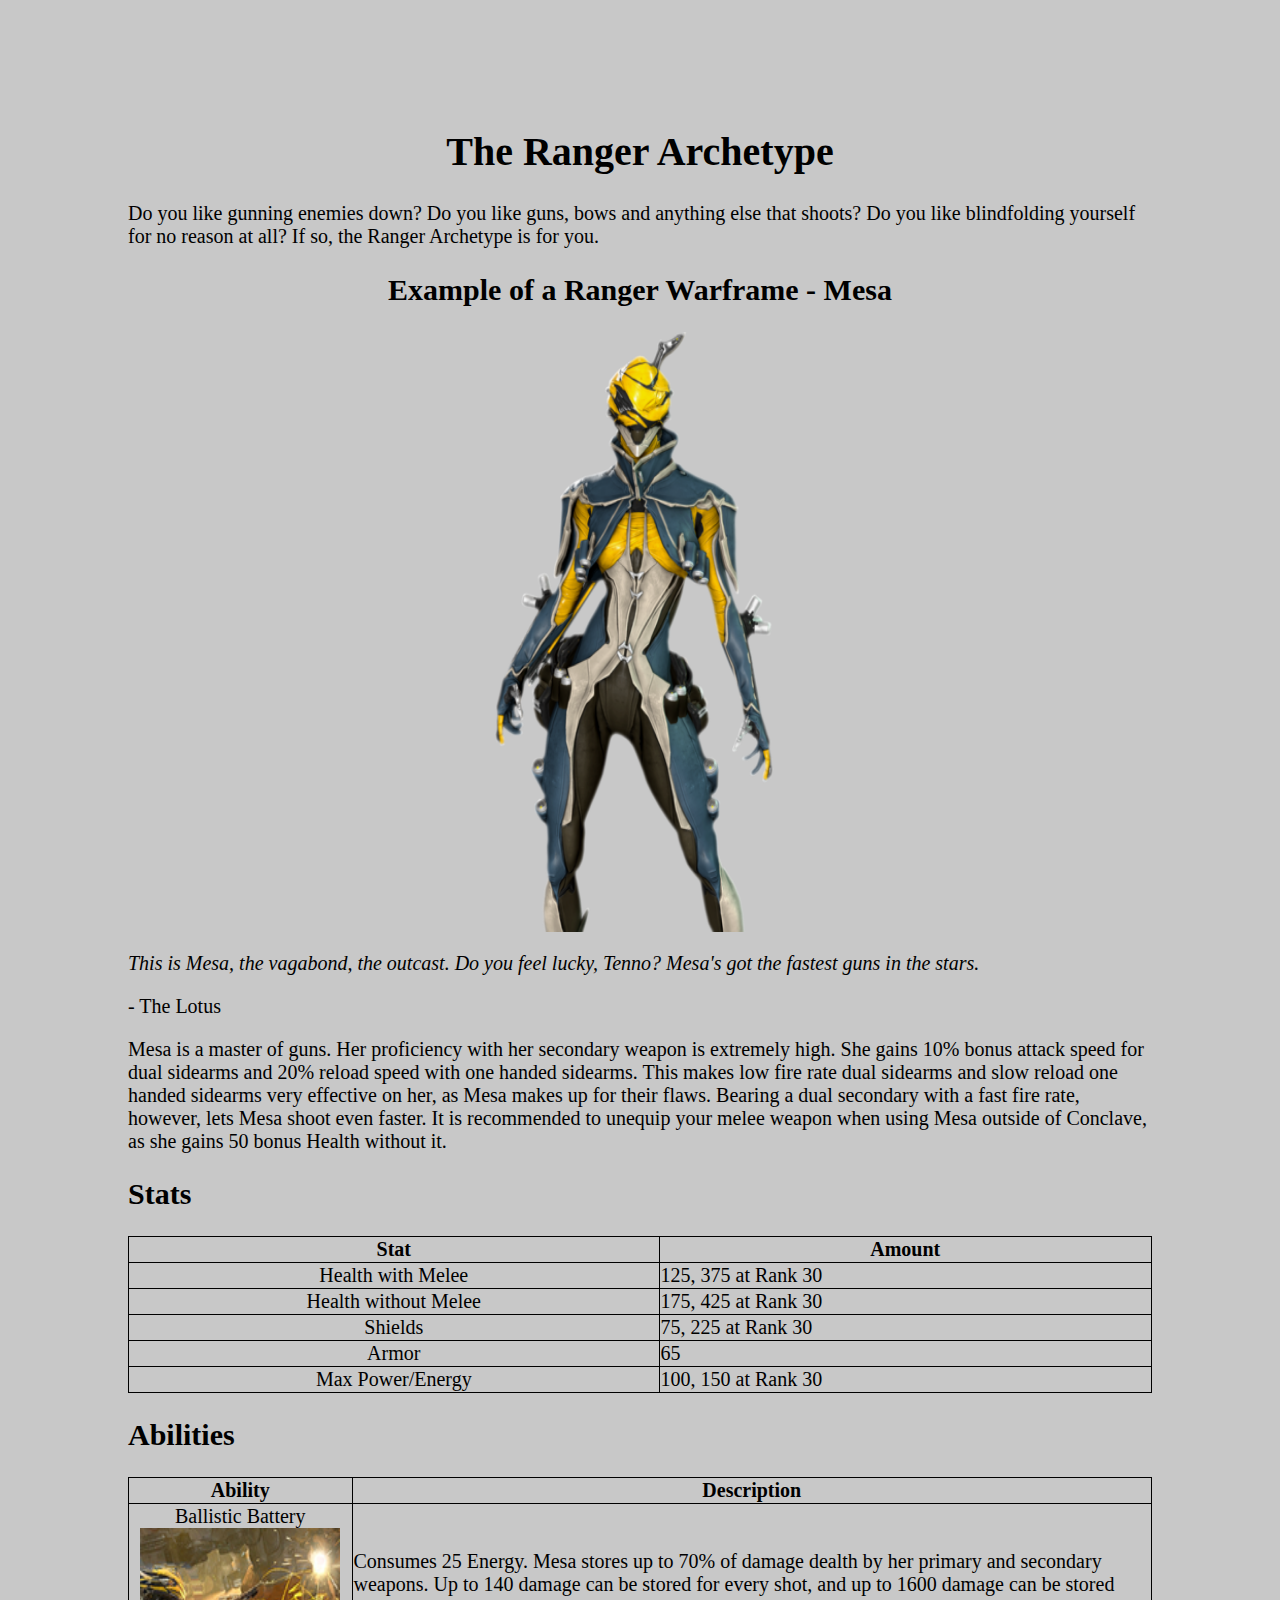
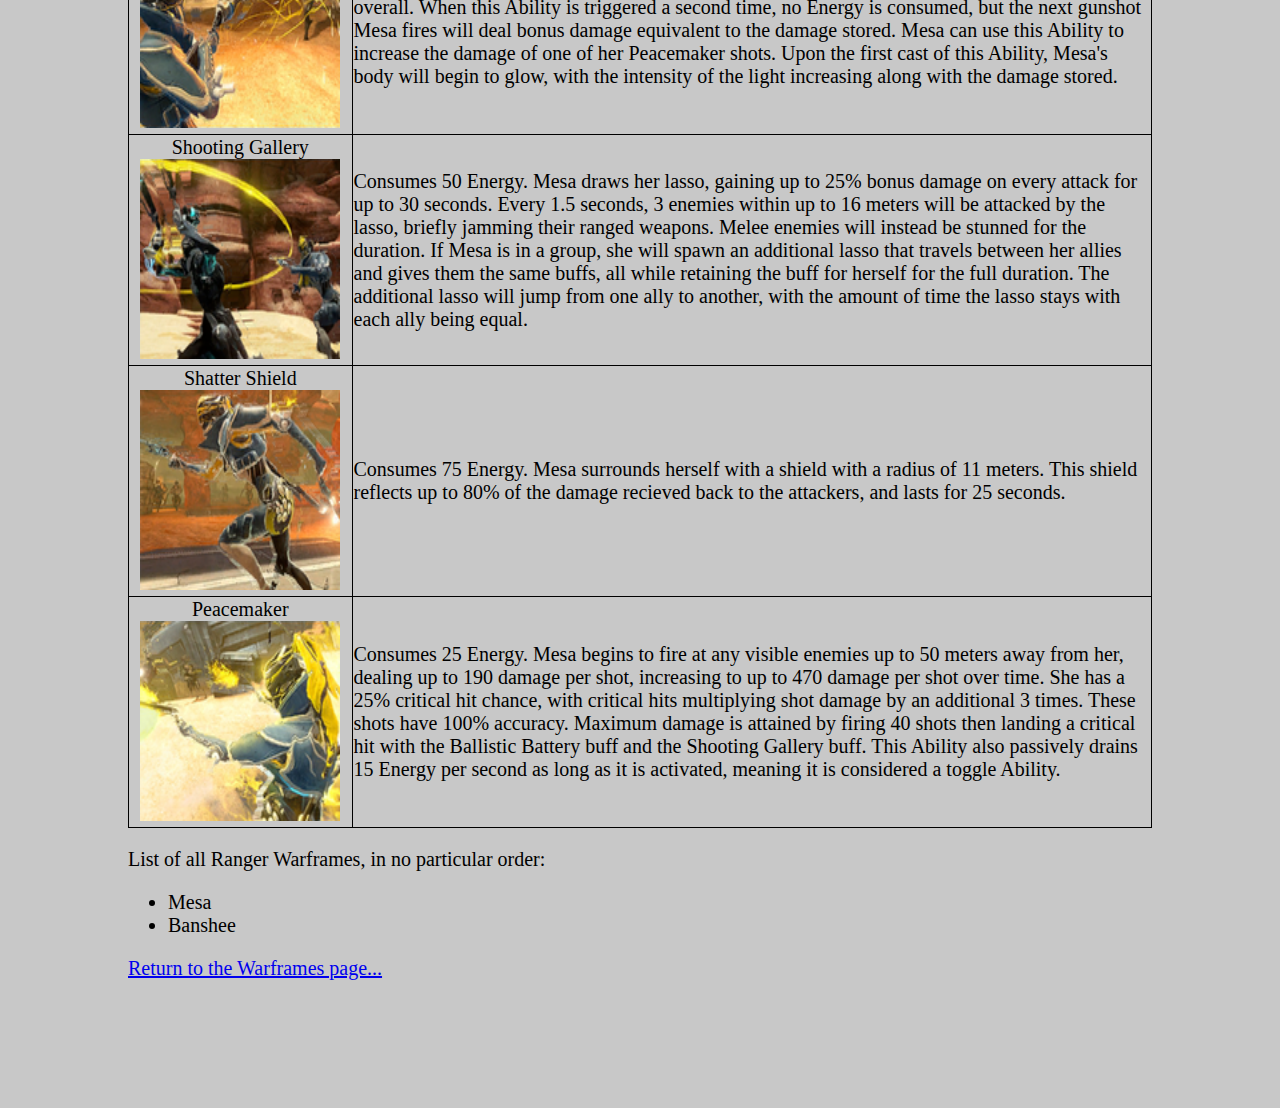
<file: ranger.html>
<!doctype html>
<html>
	<head>
		<meta charset="UTF-8">
		<title>Warframe Ranger Archetype</title>
		<link rel="stylesheet" href="website.css" type="text/css" />
	</head>
	<body>
		<h1 class="center">The Ranger Archetype</h1>
		<p>Do you like gunning enemies down? Do you like guns, bows and anything else that shoots? Do you like blindfolding yourself for no reason at all? If so, the Ranger Archetype is for you.</p>
		<h2 class="center">Example of a Ranger Warframe &#45; Mesa</h2>
		<img class="center" src="Images/Mesa.png" width="300" height="600" alt="The Mesa Warframe">
		<p id="Ita">This is Mesa, the vagabond, the outcast. Do you feel lucky, Tenno? Mesa&#39;s got the fastest guns in the stars.</p>
		<p>&#45; The Lotus</p>
		<p>Mesa is a master of guns. Her proficiency with her secondary weapon is extremely high. She gains 10&#37; bonus attack speed for dual sidearms and 20&#37; reload speed with one handed sidearms. This makes low fire rate dual sidearms and slow reload one handed sidearms very effective on her, as Mesa makes up for their flaws. Bearing a dual secondary with a fast fire rate, however, lets Mesa shoot even faster. It is recommended to unequip your melee weapon when using Mesa outside of Conclave, as she gains 50 bonus Health without it.</p>
			<h2>Stats</h2>
		<table>
			<tr>
				<th id="Bold" class="center">Stat</th>
				<th class="center">Amount</th> 
			</tr>
			<tr>
				<td class="center">Health with Melee</td>
				<td>125, 375 at Rank 30</td> 
			</tr>
			<tr>
				<td class="center">Health without Melee</td>
				<td>175, 425 at Rank 30</td> 
			</tr>
			<tr>
				<td class="center">Shields</td>
				<td>75, 225 at Rank 30</td> 
			</tr>
			<tr>
				<td class="center">Armor</td>
				<td>65</td> 
			</tr>
			<tr>
				<td class="center">Max Power&#47;Energy</td>
				<td>100, 150 at Rank 30</td> 
			</tr>
		</table>
		<h2>Abilities</h2>
		<!--All abilities are listed here with Rank 30 base stats. They can be augmented with certain Mods. The use of the term "up to" means that the stats can be lower at a lower Rank.-->
		<table>
			<tr>
				<th class="center">Ability</th>
				<th class="center">Description</th> 
			</tr>
			<tr>
				<td class="center">Ballistic Battery<img src="Images/Mesa1.png" width="200" height="200" alt="The Ballistic Battery Ability in action"></td>
				<td>Consumes 25 Energy. Mesa stores up to 70&#37; of damage dealth by her primary and secondary weapons. Up to 140 damage can be stored for every shot, and up to 1600 damage can be stored overall. When this Ability is triggered a second time, no Energy is consumed, but the next gunshot Mesa fires will deal bonus damage equivalent to the damage stored. Mesa can use this Ability to increase the damage of one of her Peacemaker shots. Upon the first cast of this Ability, Mesa&#39;s body will begin to glow, with the intensity of the light increasing along with the damage stored.</td> 
			</tr>
			<tr>
				<td class="center">Shooting Gallery<img src="Images/Mesa2.png" width="200" height="200" alt="The Shooting Gallery Ability in action"></td>
				<td>Consumes 50 Energy. Mesa draws her lasso, gaining up to 25&#37; bonus damage on every attack for up to 30 seconds. Every 1.5 seconds, 3 enemies within up to 16 meters will be attacked by the lasso, briefly jamming their ranged weapons. Melee enemies will instead be stunned for the duration. If Mesa is in a group, she will spawn an additional lasso that travels between her allies and gives them the same buffs, all while retaining the buff for herself for the full duration. The additional lasso will jump from one ally to another, with the amount of time the lasso stays with each ally being equal.</td> 
				<!--This means that with one ally, they gain the buff along with Mesa for 30 seconds. With two allies, they each gain it for 15 seconds, and not simultaneously. And finally, with 3 allies, each player gains the buff for 10 seconds except for Mesa, who still gains it for the full 30 second duration.-->
			</tr>
			<tr>
				<td class="center">Shatter Shield<img src="Images/Mesa3.png" width="200" height="200" alt="The Shatter Shield Ability in action"></td>
				<td>Consumes 75 Energy. Mesa surrounds herself with a shield with a radius of 11 meters. This shield reflects up to 80&#37; of the damage recieved back to the attackers, and lasts for 25 seconds.</td> 
			</tr>
			<tr>
				<td class="center">Peacemaker<img src="Images/Mesa4.png" width="200" height="200" alt="The Peacemaker Ability in action"></td>
				<td>Consumes 25 Energy. Mesa begins to fire at any visible enemies up to 50 meters away from her, dealing up to 190 damage per shot, increasing to up to 470 damage per shot over time. She has a 25&#37; critical hit chance, with critical hits multiplying shot damage by an additional 3 times. These shots have 100&#37; accuracy. Maximum damage is attained by firing 40 shots then landing a critical hit with the Ballistic Battery buff and the Shooting Gallery buff. This Ability also passively drains 15 Energy per second as long as it is activated, meaning it is considered a toggle Ability.</td> 
			</tr>
		</table>
		<p>List of all Ranger Warframes, in no particular order&#58;</p>
		<ul>
			<li>Mesa</li>
			<li>Banshee</li>
		</ul>
		<p><a href="warframes.html">Return to the Warframes page...</a></p>
	</body>
</html>
</file>
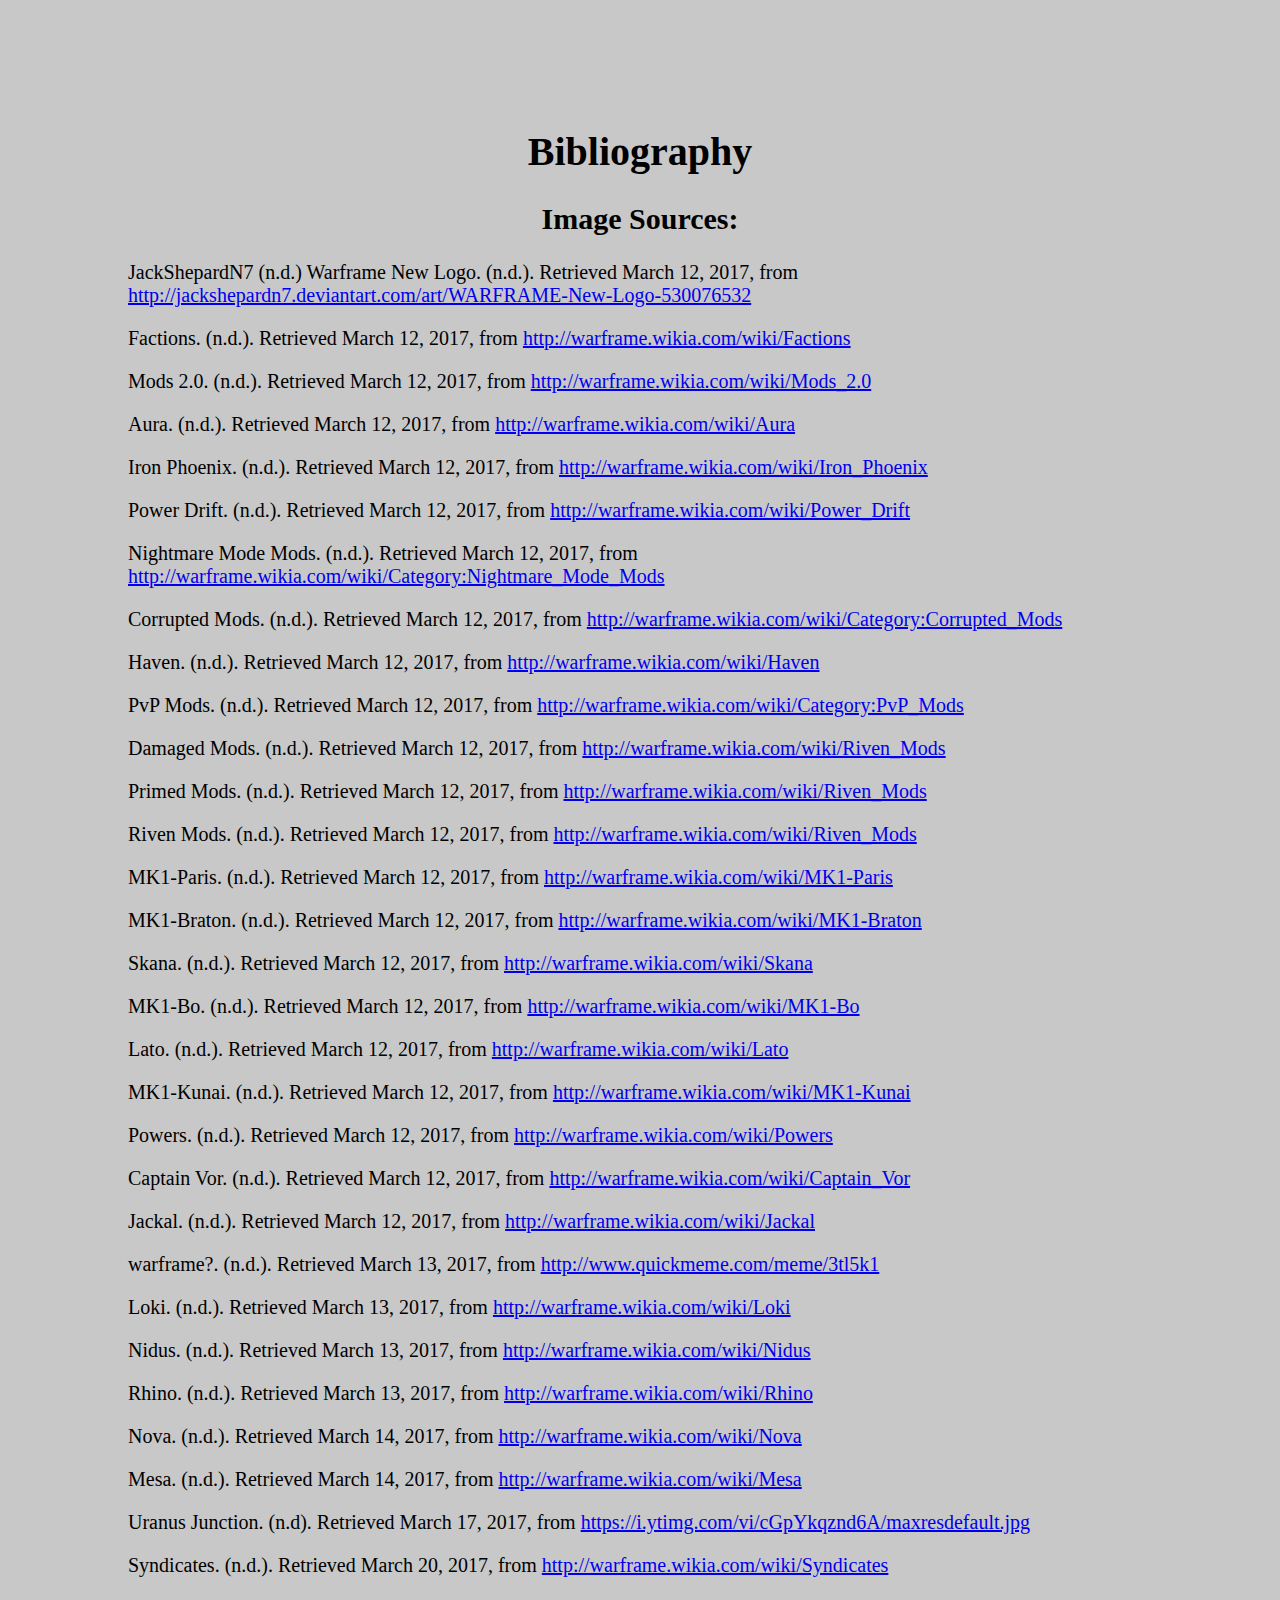
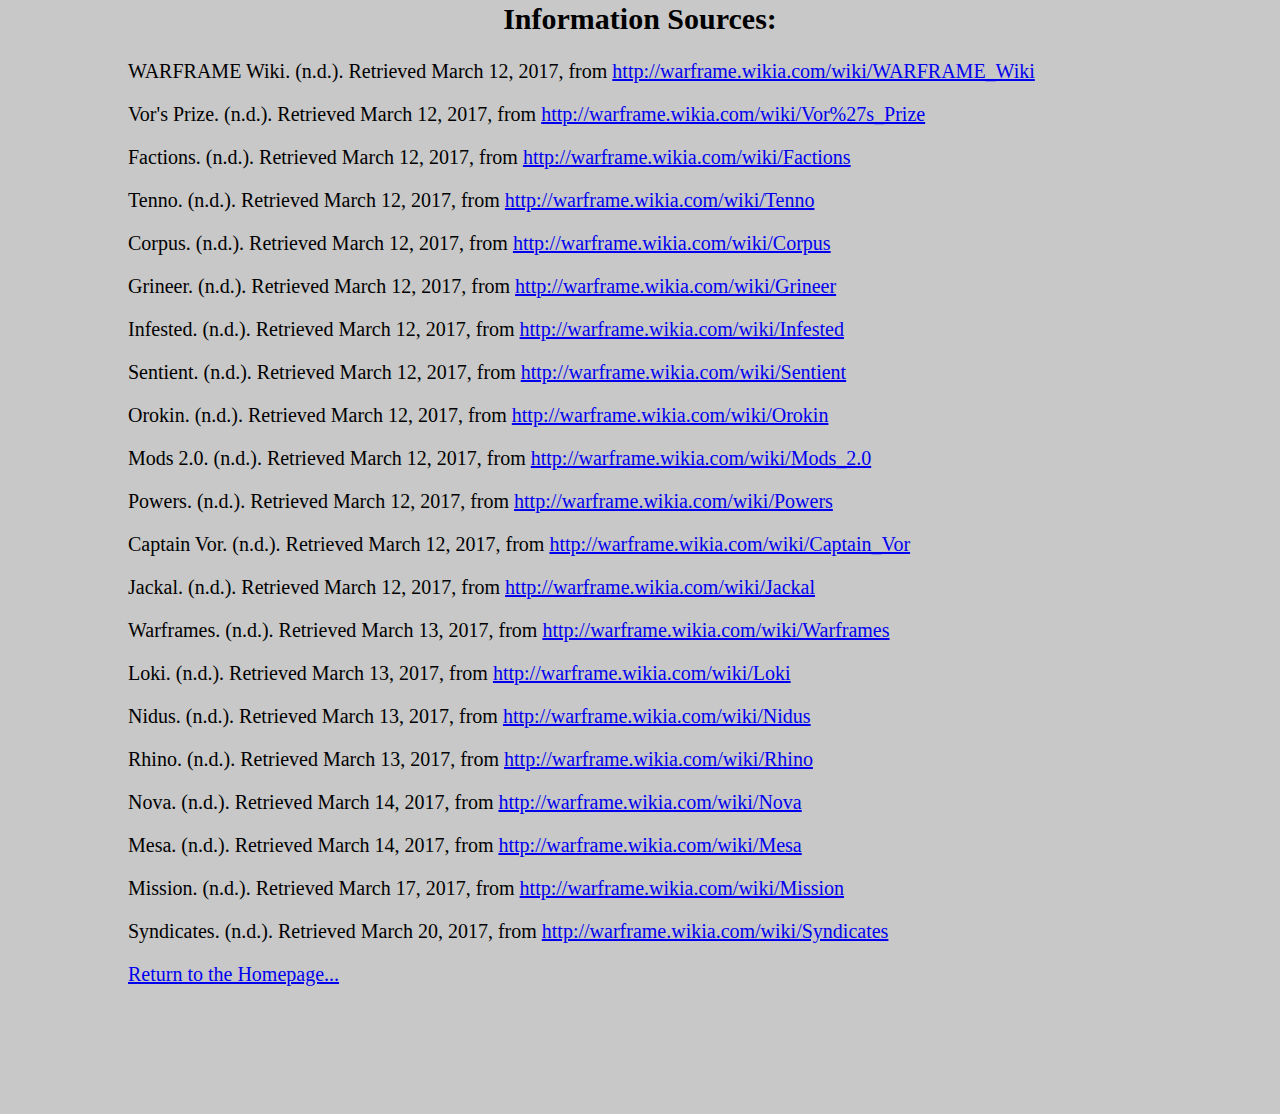
<file: references.html>
<!doctype html>
<html>
	<head>
		<meta charset="UTF-8">
		<title>Warframe Guide Bibliography</title>
		<link rel="stylesheet" href="website.css" type="text/css" />
	</head>
	<body>
		<h1 class="center">Bibliography</h1>
		<!--I linked all the sources themselves here, so readers can go to these links and check that the information is all indeed present. The images are also on each page, be sure to check all the tabs on the pages themselves. For example, clicking on the "ABILITIES" tab on http://warframe.wikia.com/wiki/Mesa will give you some of the images and information that I used.-->
		<h2 class="center">Image Sources&#58;</h2>
		<p>JackShepardN7 (n.d.) Warframe New Logo. (n.d.). Retrieved March 12, 2017, from <a href="http://jackshepardn7.deviantart.com/art/WARFRAME-New-Logo-530076532">http://jackshepardn7.deviantart.com/art/WARFRAME-New-Logo-530076532</a></p>
		<p>Factions. (n.d.). Retrieved March 12, 2017, from <a href="http://warframe.wikia.com/wiki/Factions">http://warframe.wikia.com/wiki/Factions</a></p>
		<p>Mods 2.0. (n.d.). Retrieved March 12, 2017, from <a href="http://warframe.wikia.com/wiki/Mods_2.0">http://warframe.wikia.com/wiki/Mods_2.0</a></p>
		<p>Aura. (n.d.). Retrieved March 12, 2017, from <a href="http://warframe.wikia.com/wiki/Aura">http://warframe.wikia.com/wiki/Aura</a></p>
		<p>Iron Phoenix. (n.d.). Retrieved March 12, 2017, from <a href="http://warframe.wikia.com/wiki/Iron_Phoenix">http://warframe.wikia.com/wiki/Iron_Phoenix</a></p>
		<p>Power Drift. (n.d.). Retrieved March 12, 2017, from <a href="http://warframe.wikia.com/wiki/Power_Drift">http://warframe.wikia.com/wiki/Power_Drift</a></p>
		<p>Nightmare Mode Mods. (n.d.). Retrieved March 12, 2017, from <a href="http://warframe.wikia.com/wiki/Category:Nightmare_Mode_Mods">http://warframe.wikia.com/wiki/Category:Nightmare_Mode_Mods</a></p>
		<p>Corrupted Mods. (n.d.). Retrieved March 12, 2017, from <a href="http://warframe.wikia.com/wiki/Category:Corrupted_Mods">http://warframe.wikia.com/wiki/Category:Corrupted_Mods</a></p>
		<p>Haven. (n.d.). Retrieved March 12, 2017, from <a href="http://warframe.wikia.com/wiki/Haven">http://warframe.wikia.com/wiki/Haven</a></p>
		<p>PvP Mods. (n.d.). Retrieved March 12, 2017, from <a href="http://warframe.wikia.com/wiki/Category:PvP_Mods">http://warframe.wikia.com/wiki/Category:PvP_Mods</a></p>
		<p>Damaged Mods. (n.d.). Retrieved March 12, 2017, from <a href="http://warframe.wikia.com/wiki/Damaged_Mods">http://warframe.wikia.com/wiki/Riven_Mods</a></p>
		<p>Primed Mods. (n.d.). Retrieved March 12, 2017, from <a href="http://warframe.wikia.com/wiki/Category:Primed_Mods">http://warframe.wikia.com/wiki/Riven_Mods</a></p>
		<p>Riven Mods. (n.d.). Retrieved March 12, 2017, from <a href="http://warframe.wikia.com/wiki/Riven_Mods">http://warframe.wikia.com/wiki/Riven_Mods</a></p>
		<p>MK1&#45;Paris. (n.d.). Retrieved March 12, 2017, from <a href="http://warframe.wikia.com/wiki/MK1-Paris">http://warframe.wikia.com/wiki/MK1-Paris</a></p>
		<p>MK1&#45;Braton. (n.d.). Retrieved March 12, 2017, from <a href="http://warframe.wikia.com/wiki/MK1-Braton">http://warframe.wikia.com/wiki/MK1-Braton</a></p>
		<p>Skana. (n.d.). Retrieved March 12, 2017, from <a href="http://warframe.wikia.com/wiki/Skana">http://warframe.wikia.com/wiki/Skana</a></p>
		<p>MK1&#45;Bo. (n.d.). Retrieved March 12, 2017, from <a href="http://warframe.wikia.com/wiki/MK1-Bo">http://warframe.wikia.com/wiki/MK1-Bo</a></p>
		<p>Lato. (n.d.). Retrieved March 12, 2017, from <a href="http://warframe.wikia.com/wiki/Lato">http://warframe.wikia.com/wiki/Lato</a></p>
		<p>MK1&#45;Kunai. (n.d.). Retrieved March 12, 2017, from <a href="http://warframe.wikia.com/wiki/MK1-Kunai">http://warframe.wikia.com/wiki/MK1-Kunai</a></p>
		<p>Powers. (n.d.). Retrieved March 12, 2017, from <a href="http://warframe.wikia.com/wiki/Powers">http://warframe.wikia.com/wiki/Powers</a></p>
		<p>Captain Vor. (n.d.). Retrieved March 12, 2017, from <a href="http://warframe.wikia.com/wiki/Captain_Vor">http://warframe.wikia.com/wiki/Captain_Vor</a></p>
		<p>Jackal. (n.d.). Retrieved March 12, 2017, from <a href="http://warframe.wikia.com/wiki/Jackal">http://warframe.wikia.com/wiki/Jackal</a></p>
		<p>warframe?. (n.d.). Retrieved March 13, 2017, from <a href="http://www.quickmeme.com/meme/3tl5k1">http://www.quickmeme.com/meme/3tl5k1</a></p>
		<p>Loki. (n.d.). Retrieved March 13, 2017, from <a href="http://warframe.wikia.com/wiki/Loki">http://warframe.wikia.com/wiki/Loki</a></p>
		<p>Nidus. (n.d.). Retrieved March 13, 2017, from <a href="http://warframe.wikia.com/wiki/Nidus">http://warframe.wikia.com/wiki/Nidus</a></p>
		<p>Rhino. (n.d.). Retrieved March 13, 2017, from <a href="http://warframe.wikia.com/wiki/Rhino">http://warframe.wikia.com/wiki/Rhino</a></p>
		<p>Nova. (n.d.). Retrieved March 14, 2017, from <a href="http://warframe.wikia.com/wiki/Nova">http://warframe.wikia.com/wiki/Nova</a></p>
		<p>Mesa. (n.d.). Retrieved March 14, 2017, from <a href="http://warframe.wikia.com/wiki/Mesa">http://warframe.wikia.com/wiki/Mesa</a></p>
		<p>Uranus Junction. (n.d). Retrieved March 17, 2017, from <a href="https://i.ytimg.com/vi/cGpYkqznd6A/maxresdefault.jpg">https://i.ytimg.com/vi/cGpYkqznd6A/maxresdefault.jpg</a></p>
		<p>Syndicates. (n.d.). Retrieved March 20, 2017, from <a href="http://warframe.wikia.com/wiki/Syndicates">http://warframe.wikia.com/wiki/Syndicates</a></p>
		<h2 class="center">Information Sources&#58;</h2>
		<p>WARFRAME Wiki. (n.d.). Retrieved March 12, 2017, from <a href="http://warframe.wikia.com/wiki/WARFRAME_Wiki">http://warframe.wikia.com/wiki/WARFRAME_Wiki</a></p>
		<p>Vor&#39;s Prize. (n.d.). Retrieved March 12, 2017, from <a href="http://warframe.wikia.com/wiki/Vor%27s_Prize">http://warframe.wikia.com/wiki/Vor%27s_Prize</a></p>
		<p>Factions. (n.d.). Retrieved March 12, 2017, from <a href="http://warframe.wikia.com/wiki/Factions">http://warframe.wikia.com/wiki/Factions</a></p>
		<p>Tenno. (n.d.). Retrieved March 12, 2017, from <a href="http://warframe.wikia.com/wiki/Tenno">http://warframe.wikia.com/wiki/Tenno</a></p>
		<p>Corpus. (n.d.). Retrieved March 12, 2017, from <a href="http://warframe.wikia.com/wiki/Corpus">http://warframe.wikia.com/wiki/Corpus</a></p>
		<p>Grineer. (n.d.). Retrieved March 12, 2017, from <a href="http://warframe.wikia.com/wiki/Grineer">http://warframe.wikia.com/wiki/Grineer</a></p>
		<p>Infested. (n.d.). Retrieved March 12, 2017, from <a href="http://warframe.wikia.com/wiki/Infested">http://warframe.wikia.com/wiki/Infested</a></p>
		<p>Sentient. (n.d.). Retrieved March 12, 2017, from <a href="http://warframe.wikia.com/wiki/Sentient">http://warframe.wikia.com/wiki/Sentient</a></p>
		<p>Orokin. (n.d.). Retrieved March 12, 2017, from <a href="http://warframe.wikia.com/wiki/Orokin">http://warframe.wikia.com/wiki/Orokin</a></p>
		<p>Mods 2.0. (n.d.). Retrieved March 12, 2017, from <a href="http://warframe.wikia.com/wiki/Mods_2.0">http://warframe.wikia.com/wiki/Mods_2.0</a></p>
		<p>Powers. (n.d.). Retrieved March 12, 2017, from <a href="http://warframe.wikia.com/wiki/Powers">http://warframe.wikia.com/wiki/Powers</a></p>
		<p>Captain Vor. (n.d.). Retrieved March 12, 2017, from <a href="http://warframe.wikia.com/wiki/Captain_Vor">http://warframe.wikia.com/wiki/Captain_Vor</a></p>
		<p>Jackal. (n.d.). Retrieved March 12, 2017, from <a href="http://warframe.wikia.com/wiki/Jackal">http://warframe.wikia.com/wiki/Jackal</a></p>
		<p>Warframes. (n.d.). Retrieved March 13, 2017, from <a href="http://warframe.wikia.com/wiki/Warframes">http://warframe.wikia.com/wiki/Warframes</a></p> 
		<p>Loki. (n.d.). Retrieved March 13, 2017, from <a href="http://warframe.wikia.com/wiki/Loki">http://warframe.wikia.com/wiki/Loki</a></p>
		<p>Nidus. (n.d.). Retrieved March 13, 2017, from <a href="http://warframe.wikia.com/wiki/Nidus">http://warframe.wikia.com/wiki/Nidus</a></p>
		<p>Rhino. (n.d.). Retrieved March 13, 2017, from <a href="http://warframe.wikia.com/wiki/Rhino">http://warframe.wikia.com/wiki/Rhino</a></p> 
		<p>Nova. (n.d.). Retrieved March 14, 2017, from <a href="http://warframe.wikia.com/wiki/Nova">http://warframe.wikia.com/wiki/Nova</a></p>
		<p>Mesa. (n.d.). Retrieved March 14, 2017, from <a href="http://warframe.wikia.com/wiki/Mesa">http://warframe.wikia.com/wiki/Mesa</a></p> 
		<p>Mission. (n.d.). Retrieved March 17, 2017, from <a href="http://warframe.wikia.com/wiki/Mission">http://warframe.wikia.com/wiki/Mission</a></p>
		<p>Syndicates. (n.d.). Retrieved March 20, 2017, from <a href="http://warframe.wikia.com/wiki/Syndicates">http://warframe.wikia.com/wiki/Syndicates</a></p>
		<!--Thanks for checking this page!-->
		<p><a href="index.html">Return to the Homepage...</a></p>
	</body>
</html>
</file>
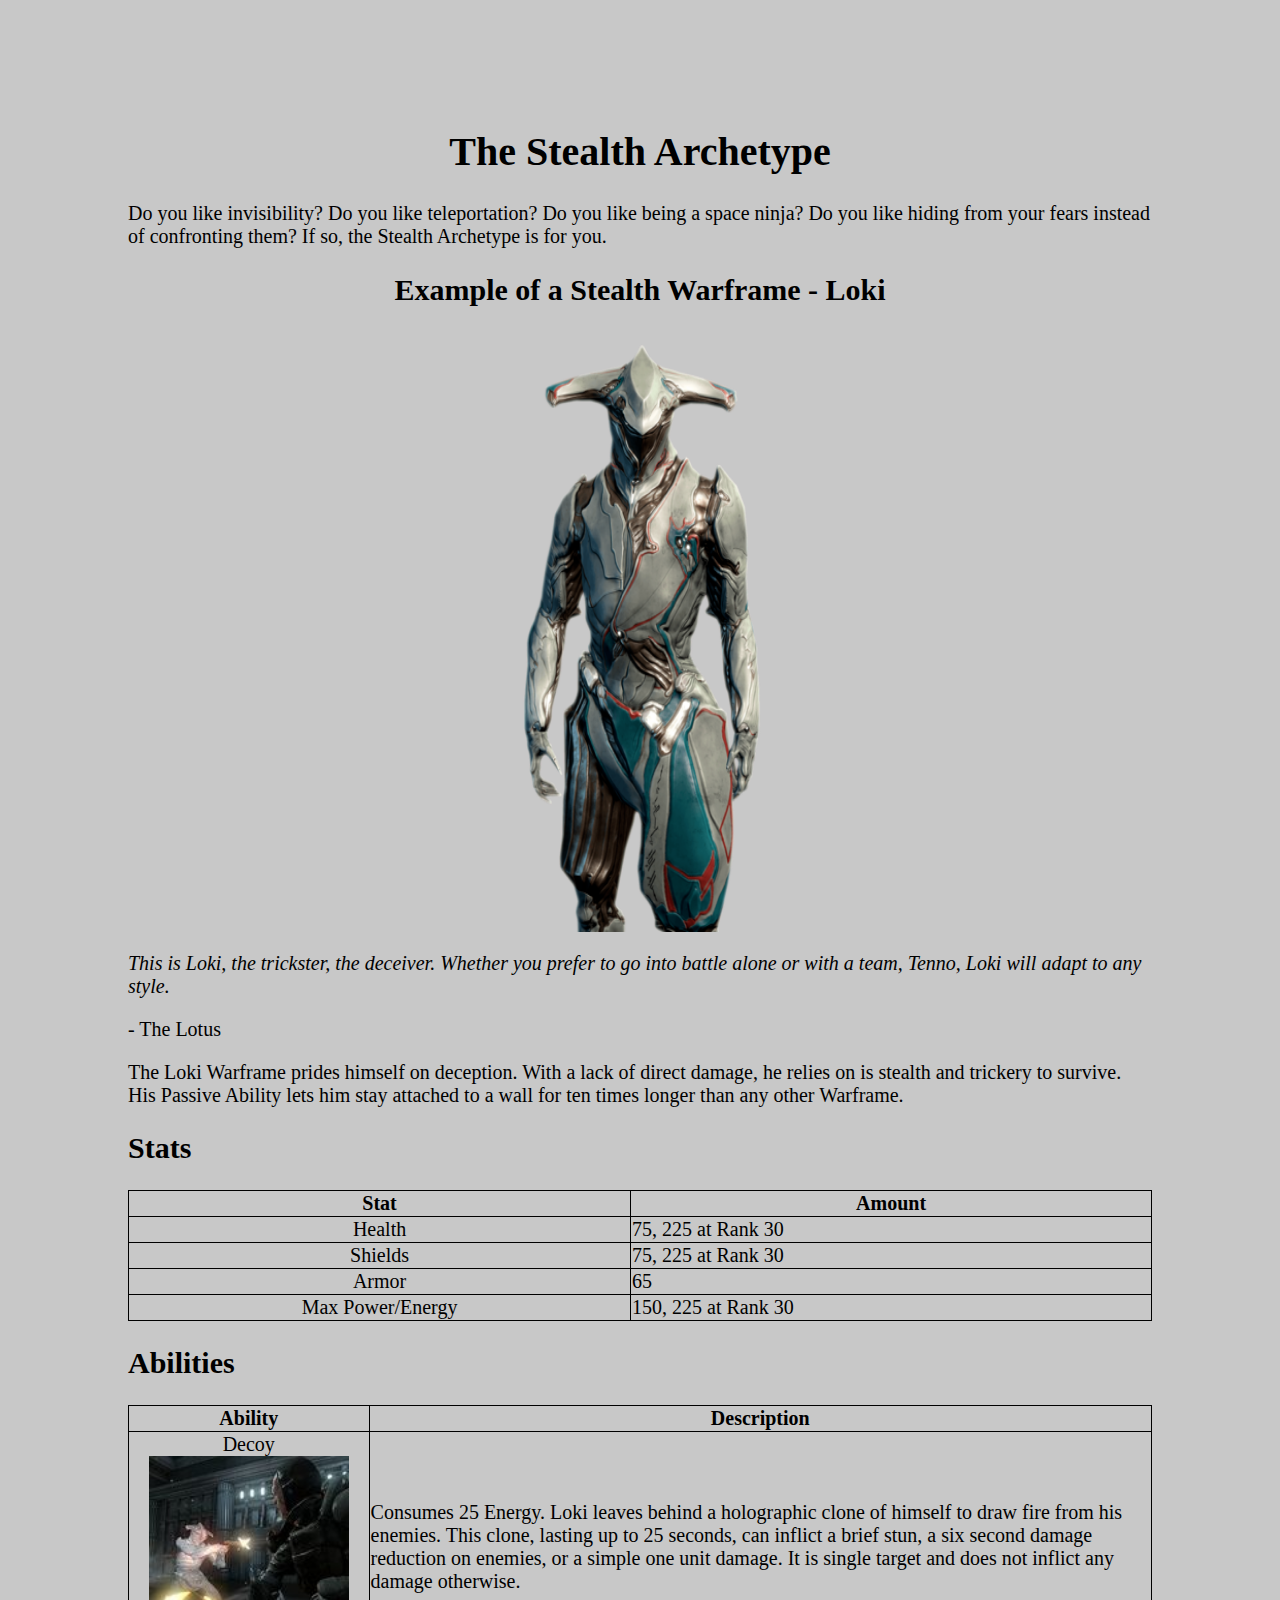
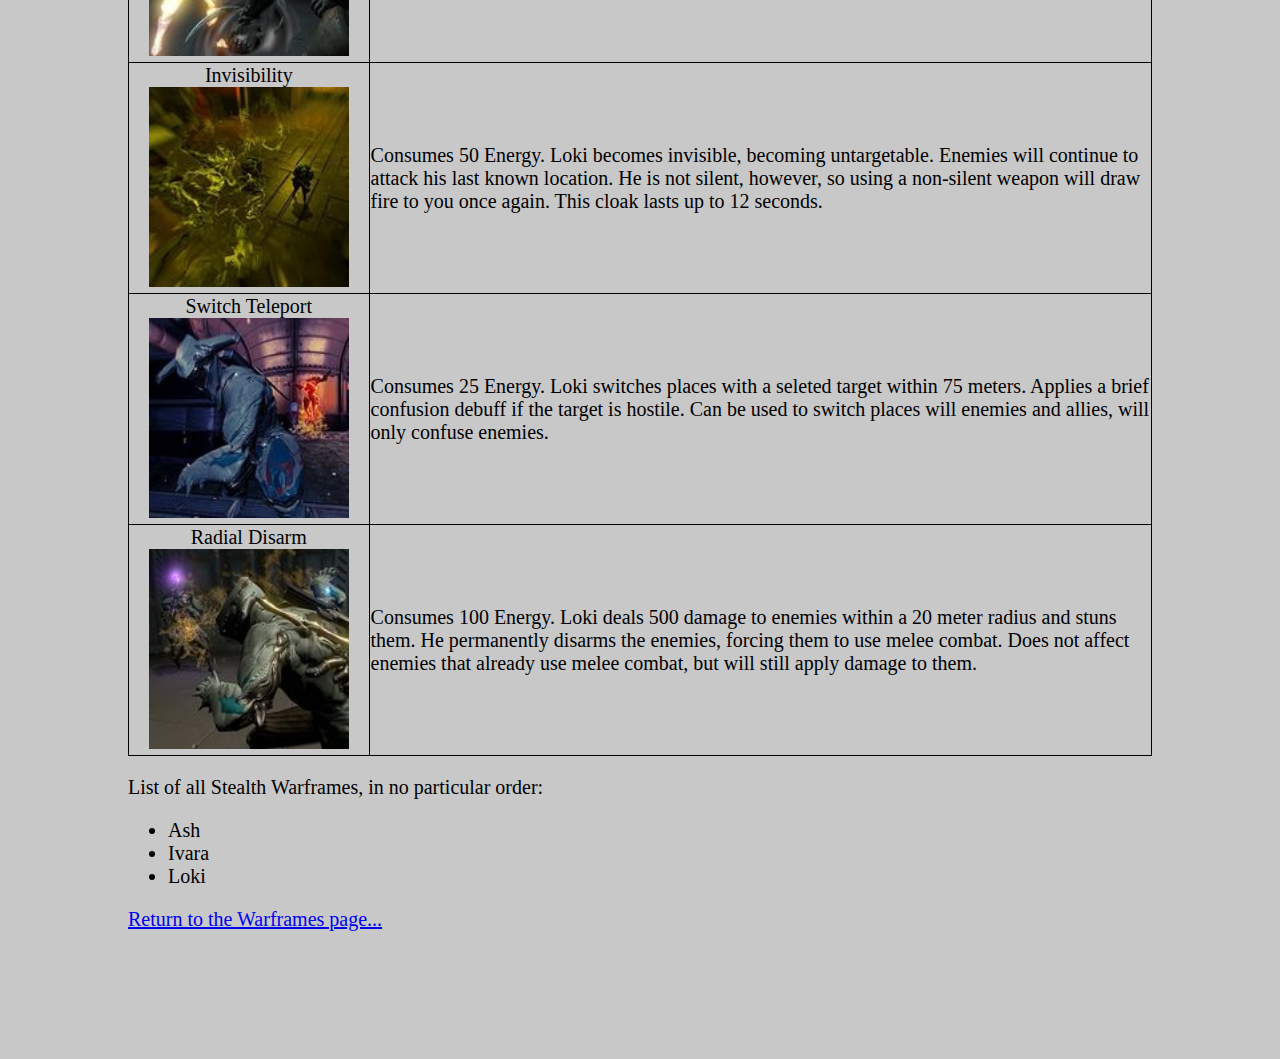
<file: stealth.html>
<!doctype html>
<html>
	<head>
		<meta charset="UTF-8">
		<title>Warframe Stealth Archetype</title>
		<link rel="stylesheet" href="website.css" type="text/css" />
	</head>
	<body>
		<h1 class="center">The Stealth Archetype</h1>
		<p>Do you like invisibility? Do you like teleportation? Do you like being a space ninja? Do you like hiding from your fears instead of confronting them? If so, the Stealth Archetype is for you.</p>
		<h2 class="center">Example of a Stealth Warframe &#45; Loki</h2>
		<img class="center" src="Images/Loki.png" width="300" height="600" alt="The Loki Warframe">
		<p id="Ita">This is Loki, the trickster, the deceiver. Whether you prefer to go into battle alone or with a team, Tenno, Loki will adapt to any style.</p>
		<p>&#45; The Lotus</p>
		<p>The Loki Warframe prides himself on deception. With a lack of direct damage, he relies on is stealth and trickery to survive. His Passive Ability lets him stay attached to a wall for ten times longer than any other Warframe.</p>
		<h2>Stats</h2>
		<table>
			<tr>
				<th id="Bold" class="center">Stat</th>
				<th class="center">Amount</th> 
			</tr>
			<tr>
				<td class="center">Health</td>
				<td>75, 225 at Rank 30</td> 
			</tr>
			<tr>
				<td class="center">Shields</td>
				<td>75, 225 at Rank 30</td> 
			</tr>
			<tr>
				<td class="center">Armor</td>
				<td>65</td> 
			</tr>
			<tr>
				<td class="center">Max Power&#47;Energy</td>
				<td>150, 225 at Rank 30</td> 
			</tr>
		</table>
		<h2>Abilities</h2>
		<!--All abilities are listed here with Rank 30 base stats. They can be augmented with certain Mods. The use of the term "up to" means that the stats can be lower at a lower Rank.-->
		<table>
			<tr>
				<th class="center">Ability</th>
				<th class="center">Description</th> 
			</tr>
			<tr>
				<td class="center">Decoy<img src="Images/Loki1.jpg" width="200" height="200" alt="The Decoy Ability in action"></td>
				<td>Consumes 25 Energy. Loki leaves behind a holographic clone of himself to draw fire from his enemies. This clone, lasting up to 25 seconds, can inflict a brief stun, a six second damage reduction on enemies, or a simple one unit damage. It is single target and does not inflict any damage otherwise.</td> 
			</tr>
			<tr>
				<td class="center">Invisibility<img src="Images/Loki2.jpg" width="200" height="200" alt="The Invisibility Ability in action"></td>
				<td>Consumes 50 Energy. Loki becomes invisible, becoming untargetable. Enemies will continue to attack his last known location. He is not silent, however, so using a non&#45;silent weapon will draw fire to you once again. This cloak lasts up to 12 seconds.</td> 
			</tr>
			<tr>
				<td class="center">Switch Teleport<img src="Images/Loki3.jpg" width="200" height="200" alt="The Switch Teleport Ability in action"></td>
				<td>Consumes 25 Energy. Loki switches places with a seleted target within 75 meters. Applies a brief confusion debuff if the target is hostile. Can be used to switch places will enemies and allies, will only confuse enemies.</td> 
			</tr>
			<tr>
				<td class="center">Radial Disarm<img src="Images/Loki4.jpg" width="200" height="200" alt="The Radial Disarm Ability in action"></td>
				<td>Consumes 100 Energy. Loki deals 500 damage to enemies within a 20 meter radius and stuns them. He permanently disarms the enemies, forcing them to use melee combat. Does not affect enemies that already use melee combat, but will still apply damage to them.</td> 
			</tr>
		</table>
		<p>List of all Stealth Warframes, in no particular order&#58;</p>
		<ul>
			<li>Ash</li>
			<li>Ivara</li>
			<li>Loki</li>
		</ul>
		<p><a href="warframes.html">Return to the Warframes page...</a></p>
	</body>
</html>
</file>
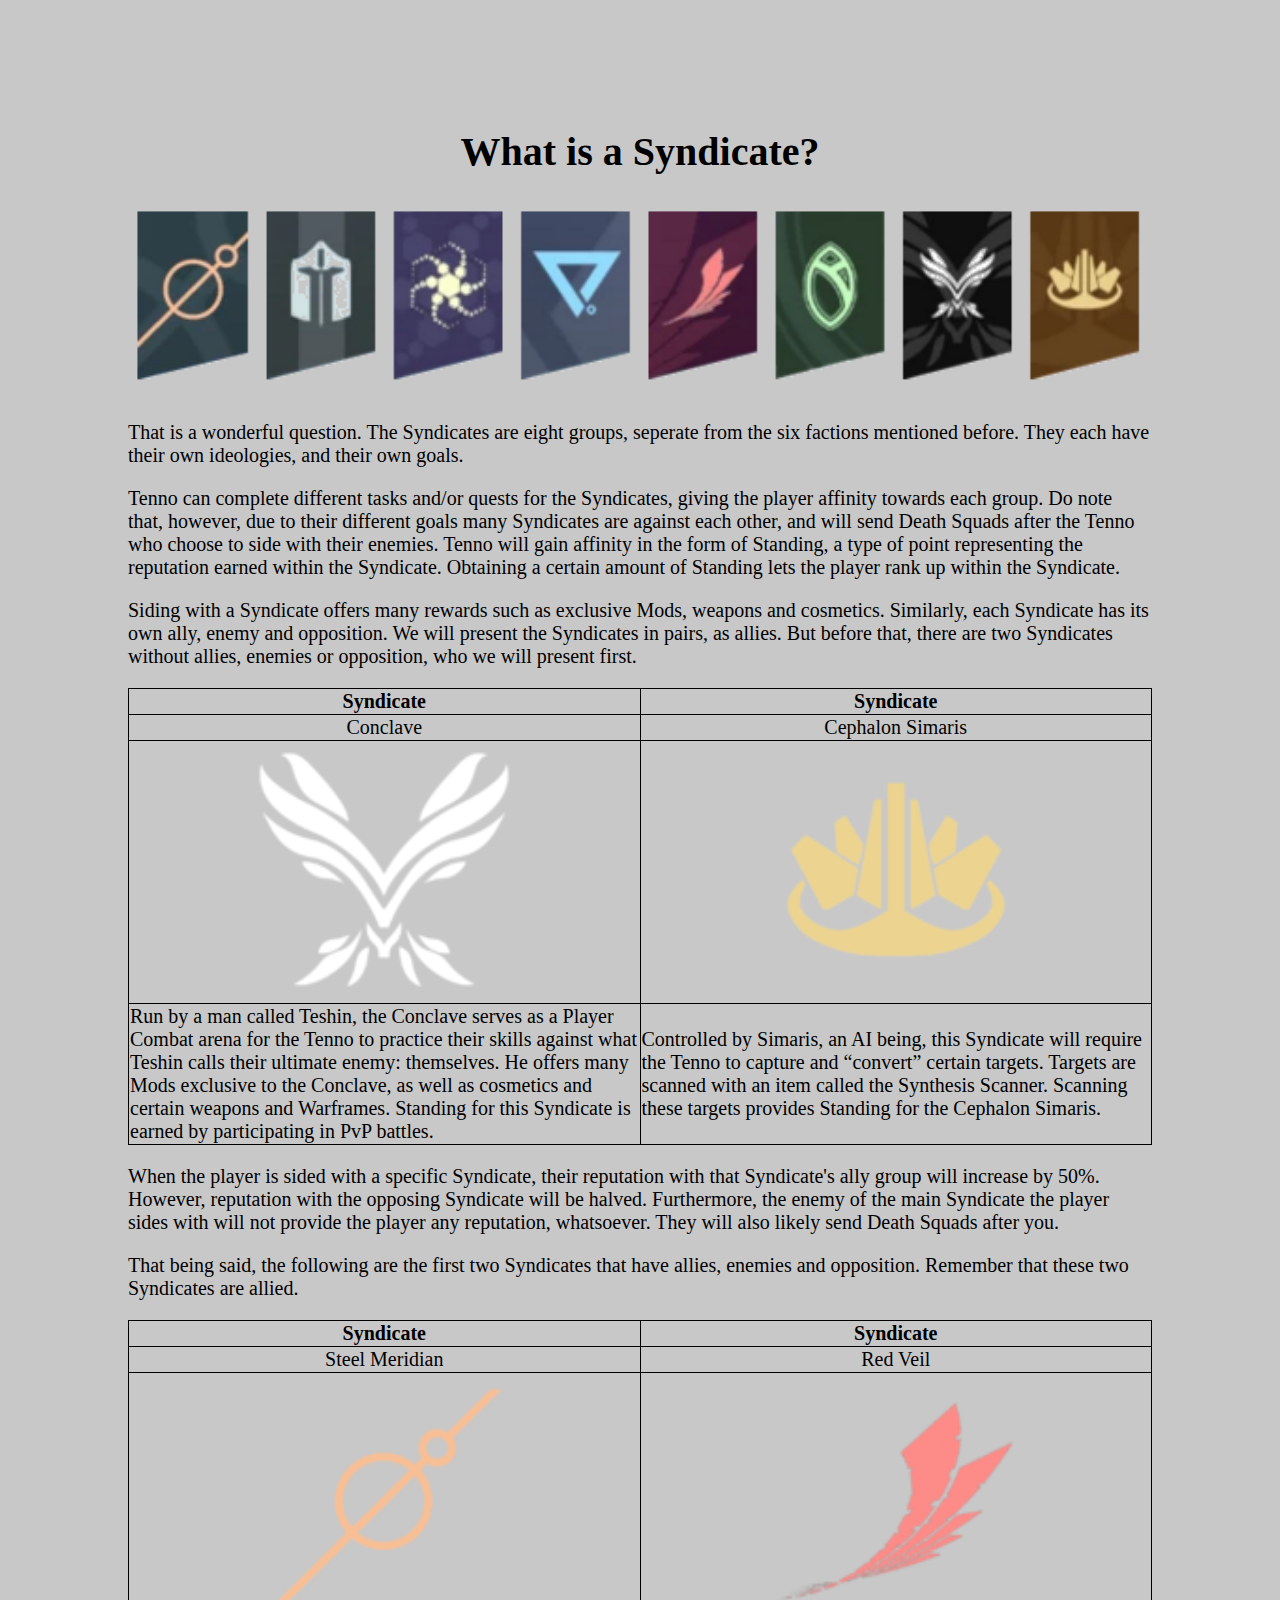
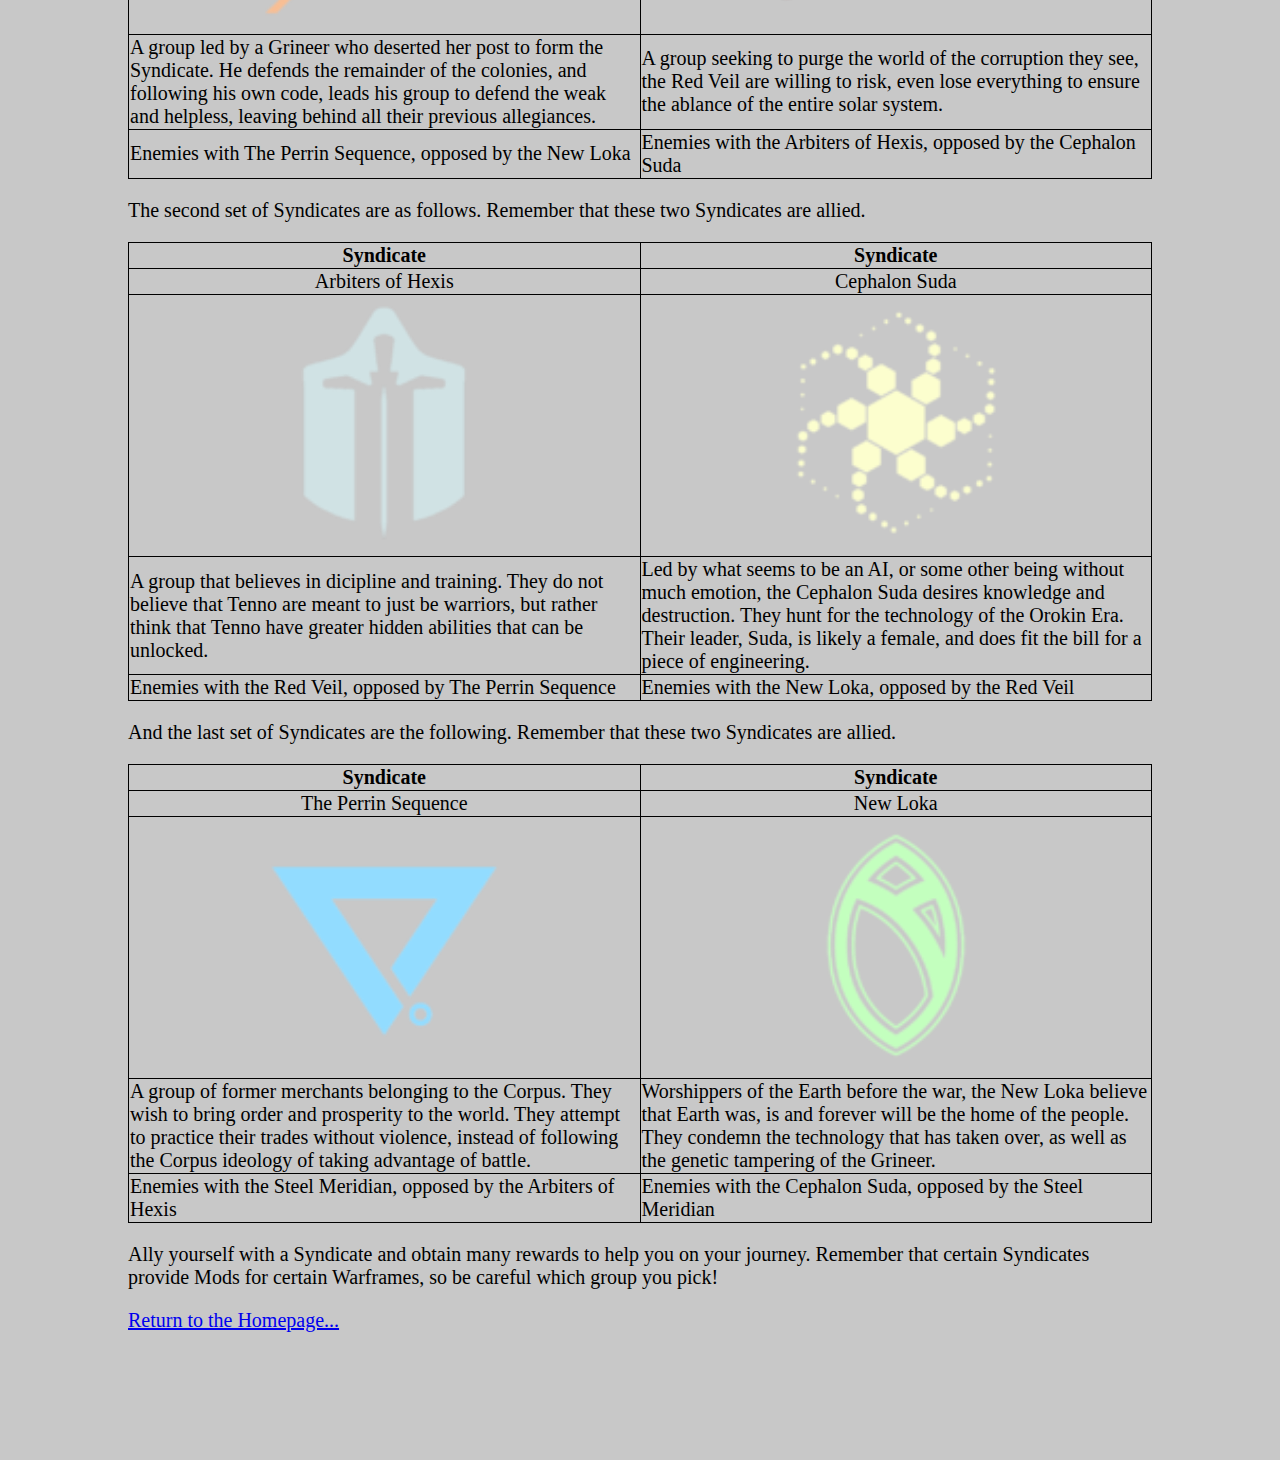
<file: syndicates.html>
<!doctype html>
<html>
	<head>
		<meta charset="UTF-8">
		<title>Warframe Beginner's Guide</title>
		<link rel="stylesheet" href="website.css" type="text/css" />
	</head>
	<body>
		<h1 class="center">What is a Syndicate?</h1>
		<img class="centerrel" src="Images/Syndicates.png" alt="The eight Symbols of the Syndicates">
		<p>That is a wonderful question. The Syndicates are eight groups, seperate from the six factions mentioned before. They each have their own ideologies, and their own goals.<p>
		<p>Tenno can complete different tasks and&#47;or quests for the Syndicates, giving the player affinity towards each group. Do note that, however, due to their different goals many Syndicates are against each other, and will send Death Squads after the Tenno who choose to side with their enemies. Tenno will gain affinity in the form of Standing, a type of point representing the reputation earned within the Syndicate. Obtaining a certain amount of Standing lets the player rank up within the Syndicate.</p>
		<p>Siding with a Syndicate offers many rewards such as exclusive Mods, weapons and cosmetics. Similarly, each Syndicate has its own ally, enemy and opposition. We will present the Syndicates in pairs, as allies. But before that, there are two Syndicates without allies, enemies or opposition, who we will present first.</p>
		<table>
		<tr>
			<th id="Bold" class="center">Syndicate</th>
			<th class="center">Syndicate</th> 
		</tr>
		<tr>
			<td class="center" id="Synd">Conclave</td>
			<td class="center">Cephalon Simaris</td> 
		</tr>
		<tr>
			<td class="center"><img class="syn" src="Images/ConclaveS.png" alt="Conclave Syndicate Symbol"></td>
			<td class="center"><img class="syn" src="Images/CSi.png" alt="Cephalon Simaris Syndicate Symbol"></td> 
		</tr>
		<tr>
			<td>Run by a man called Teshin, the Conclave serves as a Player Combat arena for the Tenno to practice their skills against what Teshin calls their ultimate enemy&#58; themselves. He offers many Mods exclusive to the Conclave, as well as cosmetics and certain weapons and Warframes. Standing for this Syndicate is earned by participating in PvP battles.</td>
			<td>Controlled by Simaris, an AI being, this Syndicate will require the Tenno to capture and &ldquo;convert&rdquo; certain targets. Targets are scanned with an item called the Synthesis Scanner. Scanning these targets provides Standing for the Cephalon Simaris.</td> 
		</tr>
		</table>
		<p>When the player is sided with a specific Syndicate, their reputation with that Syndicate&#39;s ally group will increase by 50&#37;. However, reputation with the opposing Syndicate will be halved. Furthermore, the enemy of the main Syndicate the player sides with will not provide the player any reputation, whatsoever. They will also likely send Death Squads after you.</p>
		<p>That being said, the following are the first two Syndicates that have allies, enemies and opposition. Remember that these two Syndicates are allied.</p>
		<table>
		<tr>
			<th class="center">Syndicate</th>
			<th class="center">Syndicate</th> 
		</tr>
		<tr>
			<td class="center" id="Synd2">Steel Meridian</td>
			<td class="center">Red Veil</td> 
		</tr>
		<tr>
			<td class="center"><img class="syn" src="Images/SM.png" alt="Steel Meridian Syndicate Symbol"></td>
			<td class="center"><img class="syn" src="Images/RV.png" alt="Red Veil Syndicate Symbol"></td> 
		</tr>
		<tr>
			<td>A group led by a Grineer who deserted her post to form the Syndicate. He defends the remainder of the colonies, and following his own code, leads his group to defend the weak and helpless, leaving behind all their previous allegiances.</td>
			<td>A group seeking to purge the world of the corruption they see, the Red Veil are willing to risk, even lose everything to ensure the ablance of the entire solar system.</td> 
		</tr>
		<tr>
			<td>Enemies with The Perrin Sequence, opposed by the New Loka</td>
			<td>Enemies with the Arbiters of Hexis, opposed by the Cephalon Suda</td>
		</tr>
		</table>
		<p>The second set of Syndicates are as follows. Remember that these two Syndicates are allied.</p>
		<table>
		<tr>
			<th class="center">Syndicate</th>
			<th class="center">Syndicate</th> 
		</tr>
		<tr>
			<td class="center" id="Synd3">Arbiters of Hexis</td>
			<td class="center">Cephalon Suda</td>
		</tr>
		<tr>
			<td class="center"><img class="syn" src="Images/AH.png" alt="Arbiters of Hexis Syndicate Symbol"></td>
			<td class="center"><img class="syn" src="Images/CS.png" alt="Cephalon Suda Syndicate Symbol"></td>
		</tr>
		<tr>
			<td>A group that believes in dicipline and training. They do not believe that Tenno are meant to just be warriors, but rather think that Tenno have greater hidden abilities that can be unlocked.</td>
			<td>Led by what seems to be an AI, or some other being without much emotion, the Cephalon Suda desires knowledge and destruction. They hunt for the technology of the Orokin Era. Their leader, Suda, is likely a female, and does fit the bill for a piece of engineering.</td>
		</tr>
		<tr>
			<td>Enemies with the Red Veil, opposed by The Perrin Sequence</td>
			<td>Enemies with the New Loka, opposed by the Red Veil</td>
		</tr>
		</table>
		<p>And the last set of Syndicates are the following. Remember that these two Syndicates are allied.</p>
		<table>
		<tr>
			<th class="center">Syndicate</th>
			<th class="center">Syndicate</th> 
		</tr>
		<tr>
			<td class="center" id="Synd4">The Perrin Sequence</td>
			<td class="center">New Loka</td>
		</tr>
		<tr>
			<td class="center"><img class="syn" src="Images/PS.png" alt="The Perrin Sequence Syndicate Symbol"></td>
			<td class="center"><img class="syn" src="Images/NL.png" alt="New Loka Syndicate Symbol"></td>
		</tr>
		<tr>
			<td>A group of former merchants belonging to the Corpus. They wish to bring order and prosperity to the world. They attempt to practice their trades without violence, instead of following the Corpus ideology of taking advantage of battle.</td>
			<td>Worshippers of the Earth before the war, the New Loka believe that Earth was, is and forever will be the home of the people. They condemn the technology that has taken over, as well as the genetic tampering of the Grineer.</td> 
		</tr>
		<tr>
			<td>Enemies with the Steel Meridian, opposed by the Arbiters of Hexis</td>
			<td>Enemies with the Cephalon Suda, opposed by the Steel Meridian</td> 
		</tr>
		</table>
		<p>Ally yourself with a Syndicate and obtain many rewards to help you on your journey. Remember that certain Syndicates provide Mods for certain Warframes, so be careful which group you pick&#33;</p>
		<p><a href="index.html">Return to the Homepage...</a></p>
	</body>
</html>
</file>
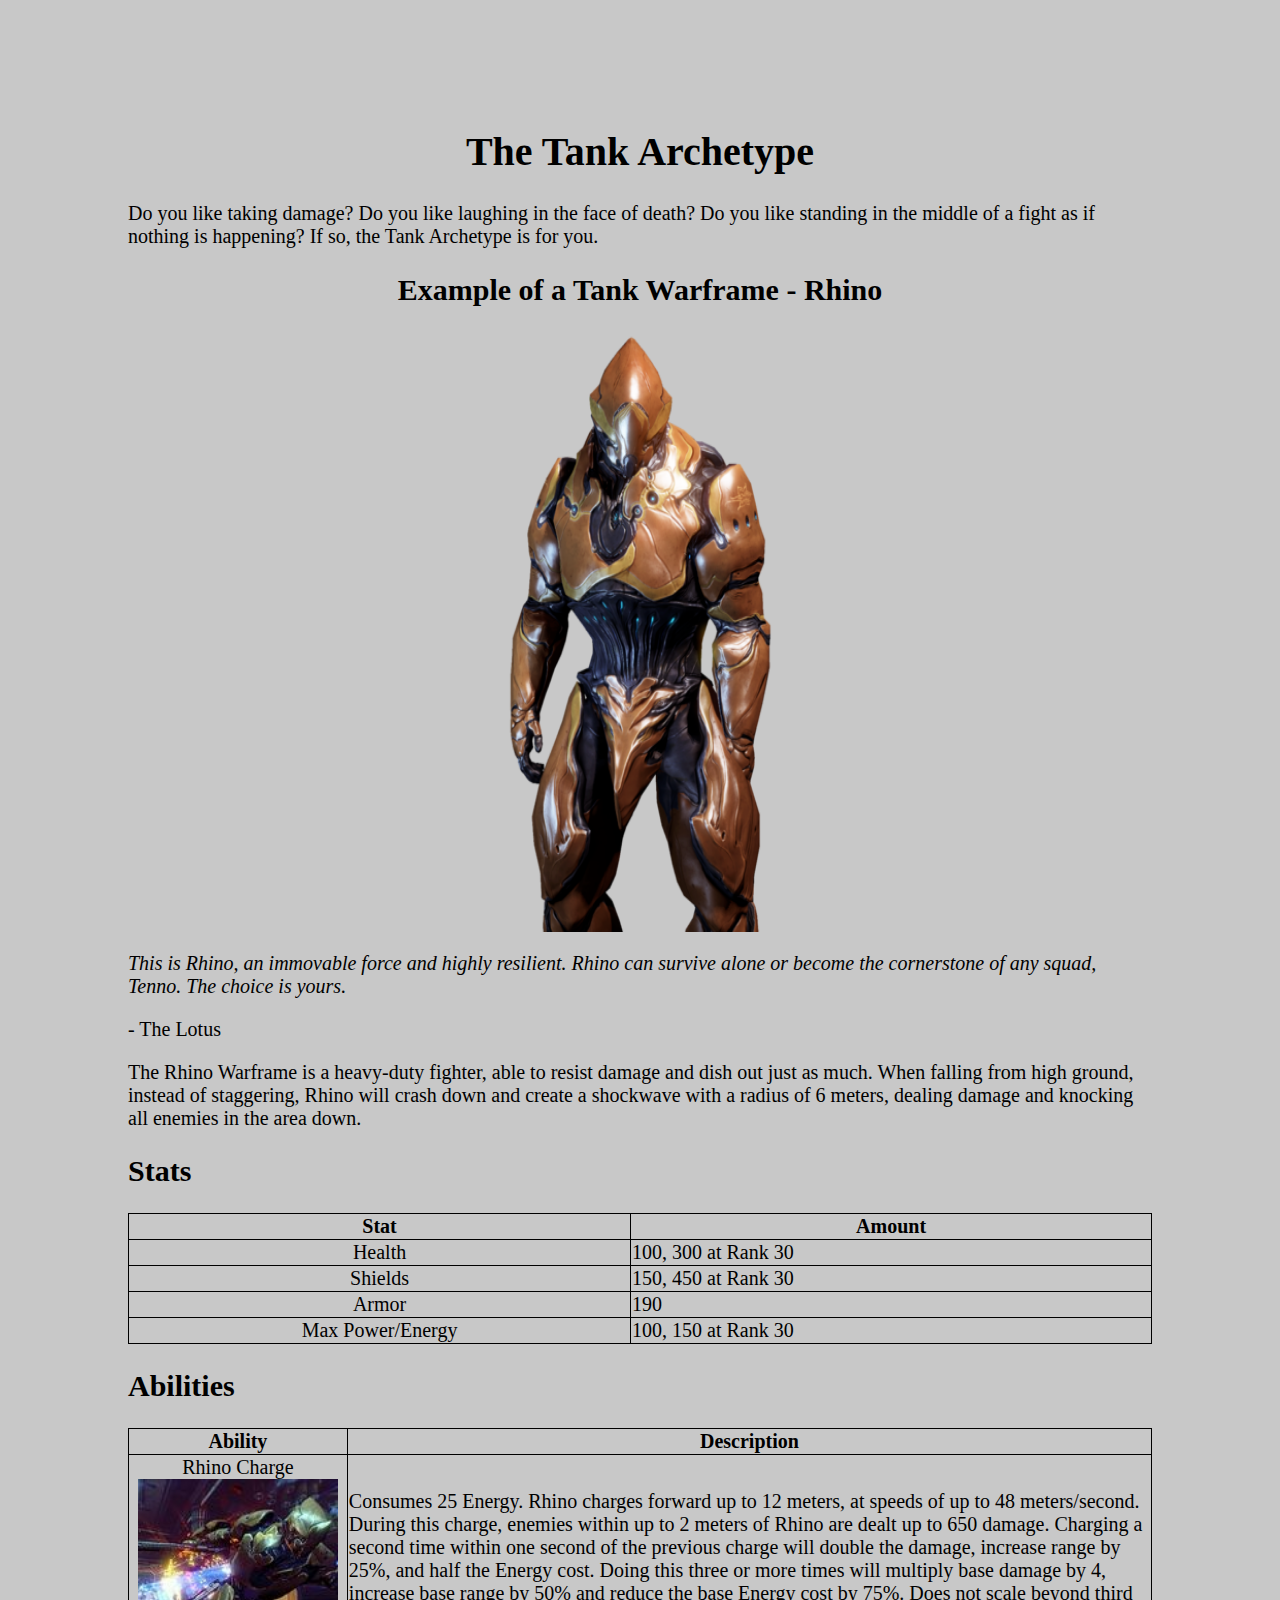
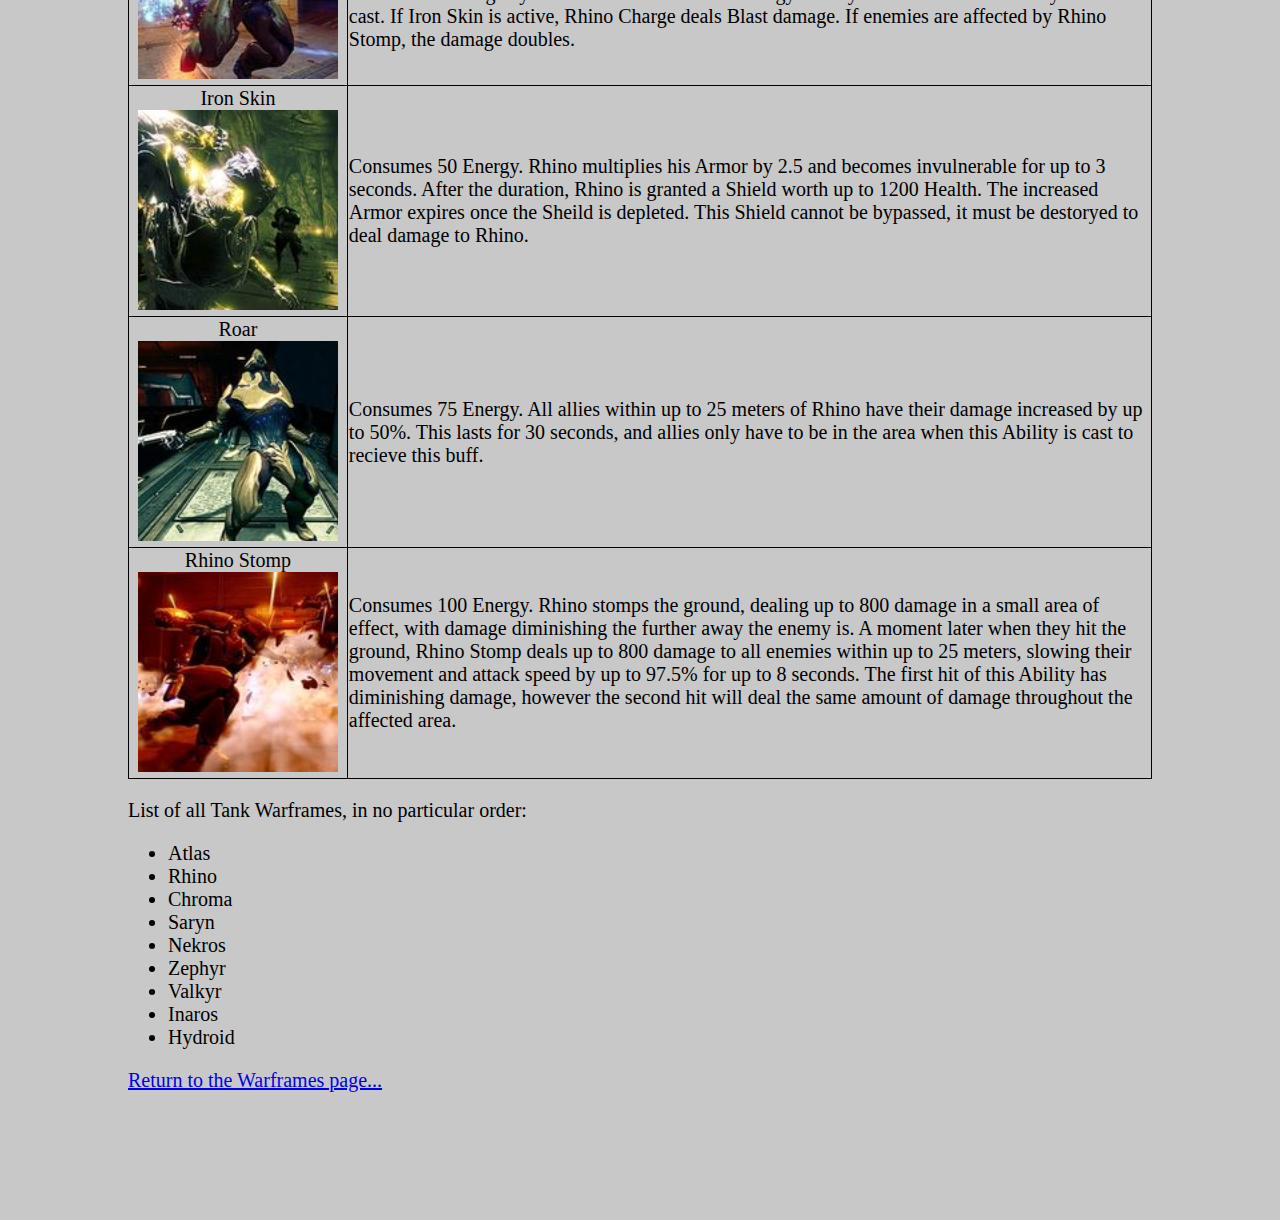
<file: tank.html>
<!doctype html>
<html>
	<head>
		<meta charset="UTF-8">
		<title>Warframe Tank Archetype</title>
		<link rel="stylesheet" href="website.css" type="text/css" />
	</head>
	<body>
		<h1 class="center">The Tank Archetype</h1>
		<p>Do you like taking damage? Do you like laughing in the face of death? Do you like standing in the middle of a fight as if nothing is happening? If so, the Tank Archetype is for you.</p>
		<h2 class="center">Example of a Tank Warframe &#45; Rhino</h2>
		<img class="center" src="Images/Rhino.png" width="300" height="600" alt="The Rhino Warframe">
		<p id="Ita">This is Rhino, an immovable force and highly resilient. Rhino can survive alone or become the cornerstone of any squad, Tenno. The choice is yours.</p>
		<p>&#45; The Lotus</p>
		<p>The Rhino Warframe is a heavy&#45;duty fighter, able to resist damage and dish out just as much. When falling from high ground, instead of staggering, Rhino will crash down and create a shockwave with a radius of 6 meters, dealing damage and knocking all enemies in the area down.</p>
		<h2>Stats</h2>
		<table>
			<tr>
				<th id="Bold" class="center">Stat</th>
				<th class="center">Amount</th> 
			</tr>
			<tr>
				<td class="center">Health</td>
				<td>100, 300 at Rank 30</td> 
			</tr>
			<tr>
				<td class="center">Shields</td>
				<td>150, 450 at Rank 30</td> 
			</tr>
			<tr>
				<td class="center">Armor</td>
				<td>190</td> 
			</tr>
			<tr>
				<td class="center">Max Power&#47;Energy</td>
				<td>100, 150 at Rank 30</td> 
			</tr>
		</table>
		<h2>Abilities</h2>
		<!--All abilities are listed here with Rank 30 base stats. They can be augmented with certain Mods. The use of the term "up to" means that the stats can be lower at a lower Rank.-->
		<table>
			<tr>
				<th class="center">Ability</th>
				<th class="center">Description</th> 
			</tr>
			<tr>
				<td class="center">Rhino Charge<img src="Images/Rhino1.jpg" width="200" height="200" alt="The Rhino Charge Ability in action"></td>
				<td>Consumes 25 Energy. Rhino charges forward up to 12 meters, at speeds of up to 48 meters&#47;second. During this charge, enemies within up to 2 meters of Rhino are dealt up to 650 damage. Charging a second time within one second of the previous charge will double the damage, increase range by 25&#37;, and half the Energy cost. Doing this three or more times will multiply base damage by 4, increase base range by 50&#37; and reduce the base Energy cost by 75&#37;. Does not scale beyond third cast. If Iron Skin is active, Rhino Charge deals Blast damage. If enemies are affected by Rhino Stomp, the damage doubles.</td> 
			</tr>
			<tr>
				<td class="center">Iron Skin<img src="Images/Rhino2.jpg" width="200" height="200" alt="The Iron Skin Ability in action"></td>
				<td>Consumes 50 Energy. Rhino multiplies his Armor by 2.5 and becomes invulnerable for up to 3 seconds. After the duration, Rhino is granted a Shield worth up to 1200 Health. The increased Armor expires once the Sheild is depleted. This Shield cannot be bypassed, it must be destoryed to deal damage to Rhino.</td> 
			</tr>
			<tr>
				<td class="center">Roar<img src="Images/Rhino3.jpg" width="200" height="200" alt="The Roar Ability in action"></td>
				<td>Consumes 75 Energy. All allies within up to 25 meters of Rhino have their damage increased by up to 50&#37;. This lasts for 30 seconds, and allies only have to be in the area when this Ability is cast to recieve this buff.</td> 
			</tr>
			<tr>
				<td class="center">Rhino Stomp<img src="Images/Rhino4.jpg" width="200" height="200" alt="The Rhino Stomp Ability in action"></td>
				<td>Consumes 100 Energy. Rhino stomps the ground, dealing up to 800 damage in a small area of effect, with damage diminishing the further away the enemy is. A moment later when they hit the ground, Rhino Stomp deals up to 800 damage to all enemies within up to 25 meters, slowing their movement and attack speed by up to 97.5&#37; for up to 8 seconds. The first hit of this Ability has diminishing damage, however the second hit will deal the same amount of damage throughout the affected area.</td> 
			</tr>
		</table>
		<p>List of all Tank Warframes, in no particular order&#58;</p>
		<ul>
			<li>Atlas</li>
			<li>Rhino</li>
			<li>Chroma</li>
			<li>Saryn</li>
			<li>Nekros</li>
			<li>Zephyr</li>
			<li>Valkyr</li>
			<li>Inaros</li>
			<li>Hydroid</li>
		</ul>
		<p><a href="warframes.html">Return to the Warframes page...</a></p>
	</body>
</html>
</file>
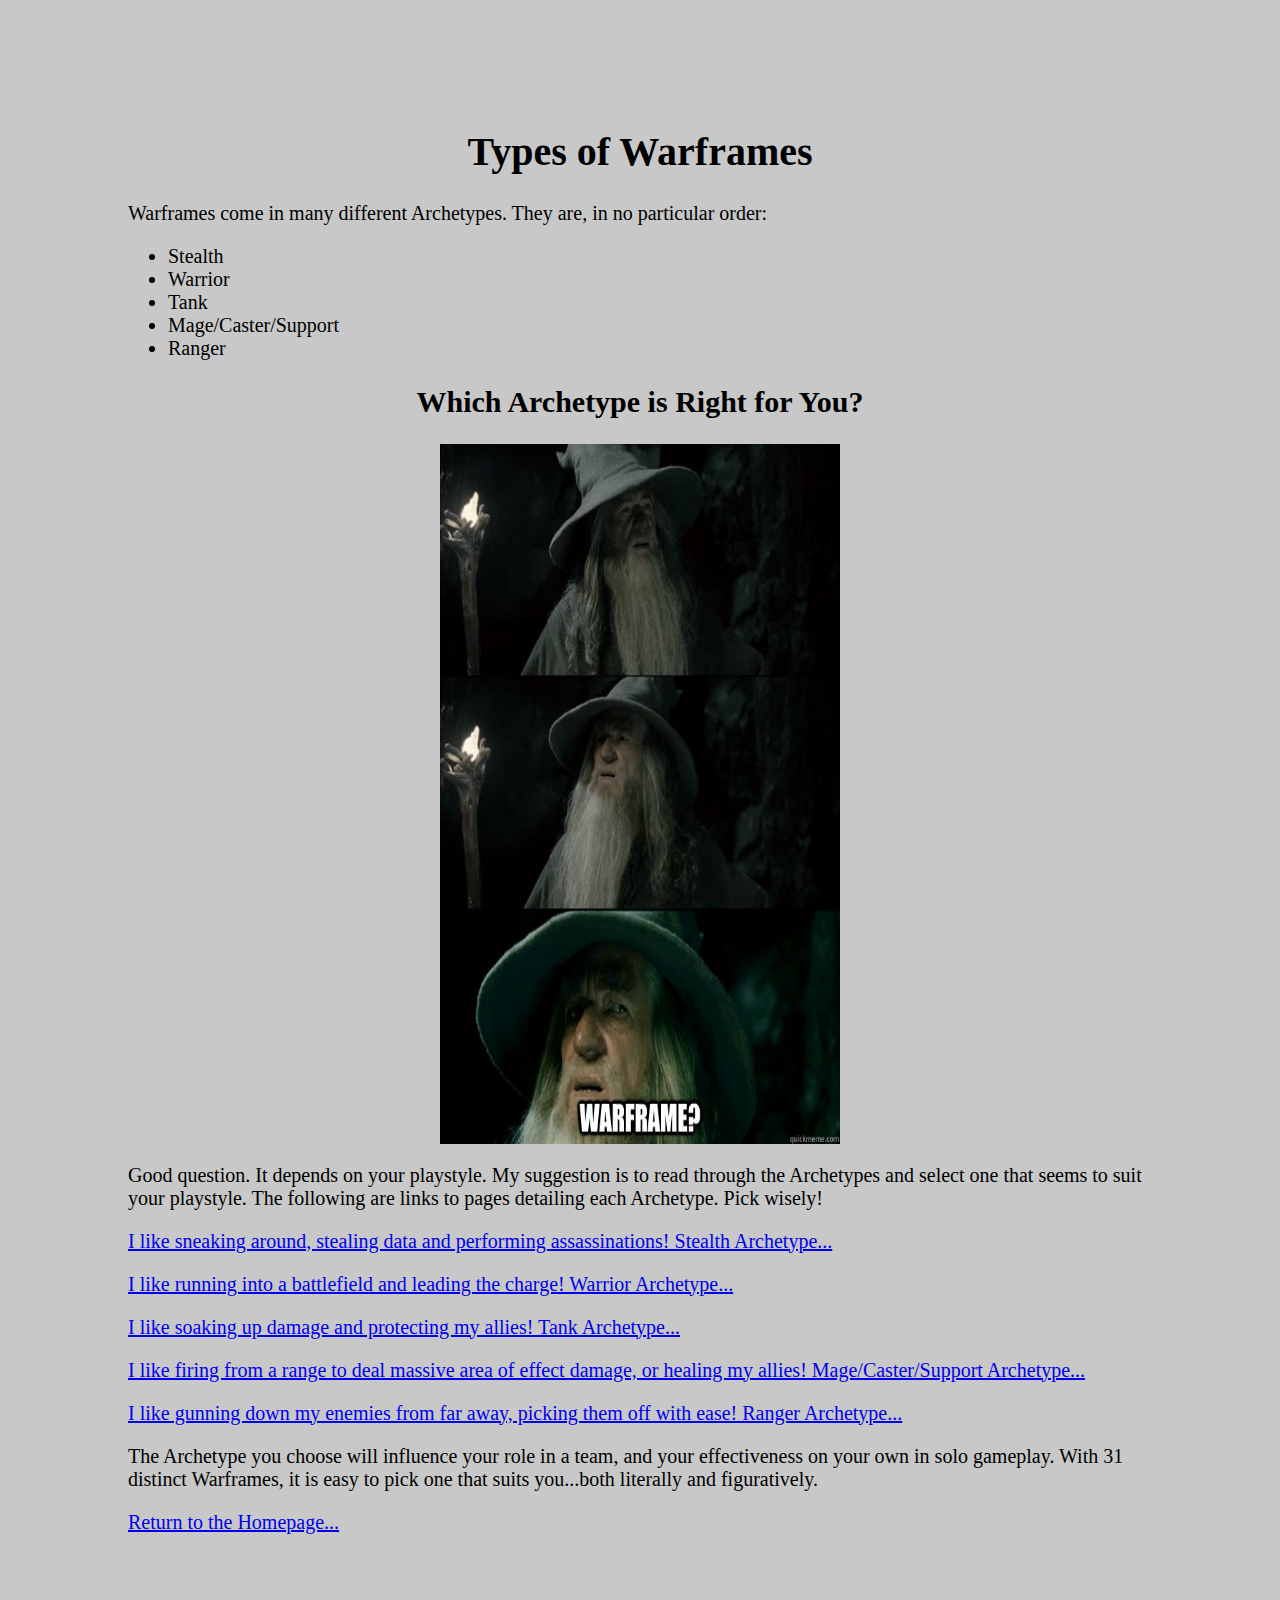
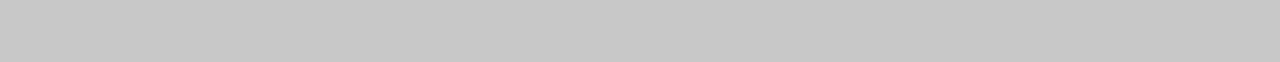
<file: warframes.html>
<!doctype html>
<html>
	<head>
		<meta charset="UTF-8">
		<title>Warframe Beginner Types/Classes</title>
		<link rel="stylesheet" href="website.css" type="text/css" />
	</head>
	<body>
		<h1 class="center">Types of Warframes</h1>
		<p>Warframes come in many different Archetypes. They are, in no particular order&#58;</p>
		<!--There are formal names for all the Archetypes, but some of them are too specific. For the sake of this project, I decided to narrow it down to five broad Archetypes.-->
		<!--Some Warframes fall under multiple Archetypes. In those situations, I used my own opinion as to what type they are considered.-->
		<ul>
			<li>Stealth</li>
			<!--In this case, Stealth Warframes classify as any Warframe with a stealth mechanic, such as invisibility or a teleport.-->
			<li>Warrior</li>
			<!--In this case, Warrior Warframes are Warframes that simply fit under none of the other four Archetypes. This is the most broad Archetype.-->
			<li>Tank</li>
			<!--In this case, Tank Warframes are Warframes built to take damage and survive. This often includes damage reduction buffs or complete invulnerability.-->
			<li>Mage&#47;Caster&#47;Support</li>
			<!--In this case, Mage Warframes are Warframes that mainly rely on Abilities instead of weapons. They are also often, but not necessarily, ranged. Another name for a Warframe that classifies as the Mage Archetype is a Caster. For the sake of this project, I placed support Warframes under this Archetype as well. This is, therefore, the largest Archetype.-->
			<li>Ranger</li>
			<!--In this case, Ranger Warframes are Warframes that are ranged, but do not rely on Abilities. This is also a very simple and small Archetype containing Warframes that sit on the line between being a Warrior and a Mage.-->
		</ul>
		<h2 class="center">Which Archetype is Right for You?</h2>
		<img class="center" src="Images/Confused.png" width="400" height="700" alt="Which Warframe Archetype is right for you?">
		<p>Good question. It depends on your playstyle. My suggestion is to read through the Archetypes and select one that seems to suit your playstyle. The following are links to pages detailing each Archetype. Pick wisely&#33;</p>
		<p><a href="stealth.html">I like sneaking around, stealing data and performing assassinations&#33; Stealth Archetype...</a></p>
		<p><a href="warrior.html">I like running into a battlefield and leading the charge&#33; Warrior Archetype...</a></p>
		<p><a href="tank.html">I like soaking up damage and protecting my allies&#33; Tank Archetype...</a></p>
		<p><a href="mage.html">I like firing from a range to deal massive area of effect damage, or healing my allies&#33; Mage&#47;Caster&#47;Support Archetype...</a></p>
		<p><a href="ranger.html">I like gunning down my enemies from far away, picking them off with ease&#33; Ranger Archetype...</a></p>
		<p>The Archetype you choose will influence your role in a team, and your effectiveness on your own in solo gameplay. With 31 distinct Warframes, it is easy to pick one that suits you...both literally and figuratively.</p>
		<!--Get it? Suits you? As in a Warframe is a suit of armor? Oh, never mind...-->
		<p><a href="index.html">Return to the Homepage...</a></p>
	</body>
</html>
</file>
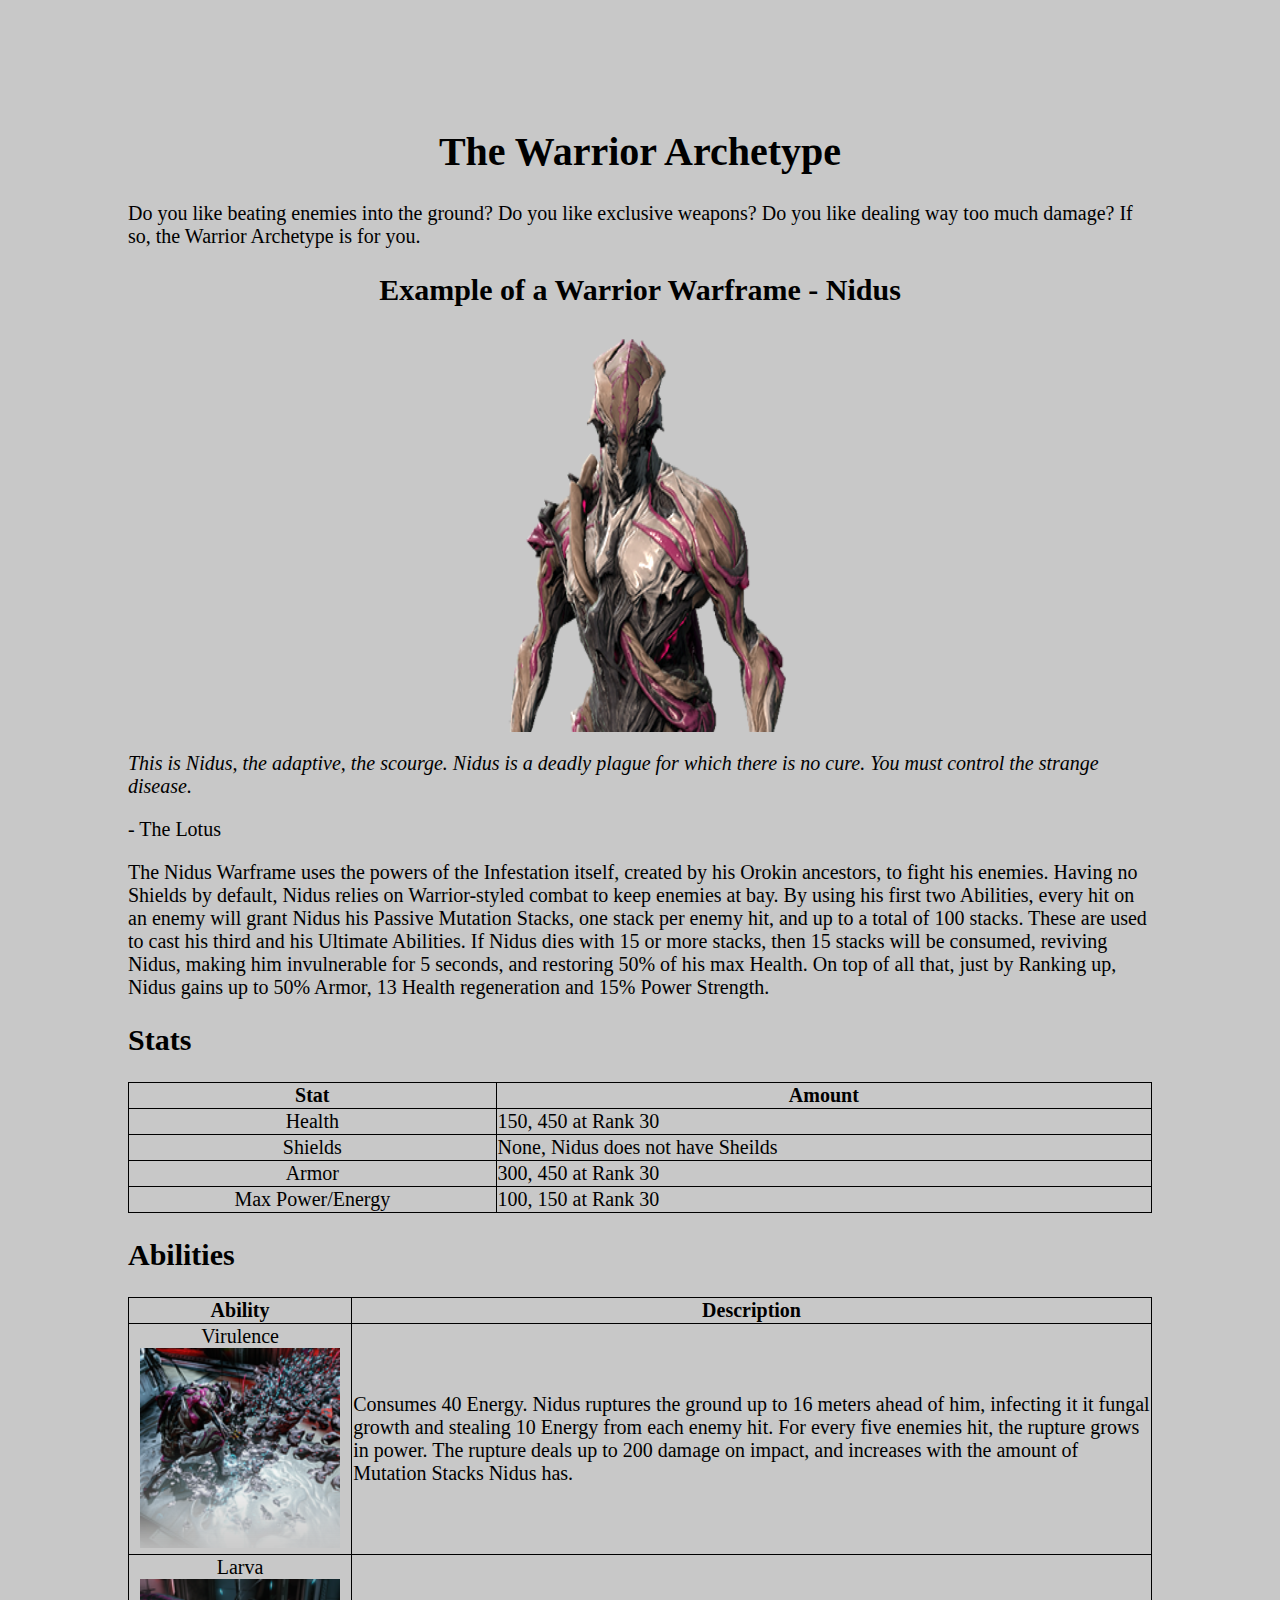
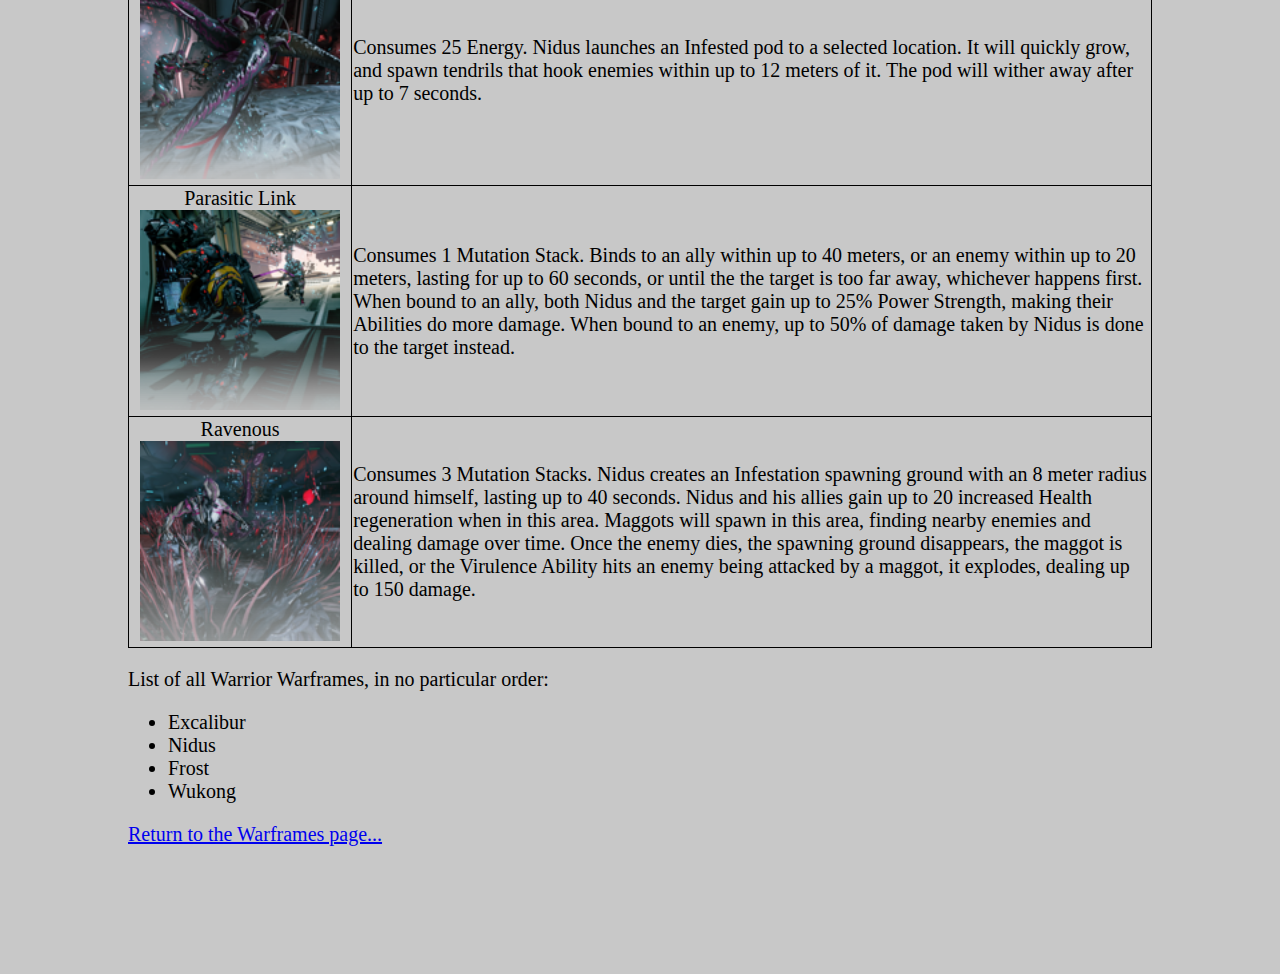
<file: warrior.html>
<!doctype html>
<html>
	<head>
		<meta charset="UTF-8">
		<title>Warframe Warrior Archetype</title>
		<link rel="stylesheet" href="website.css" type="text/css" />
	</head>
	<body>
		<h1 class="center">The Warrior Archetype</h1>
		<p>Do you like beating enemies into the ground? Do you like exclusive weapons? Do you like dealing way too much damage? If so, the Warrior Archetype is for you.</p>
		<h2 class="center">Example of a Warrior Warframe &#45; Nidus</h2>
		<img class="center" src="Images/Nidus.png" width="300" height="400" alt="The Nidus Warframe">
		<p id="Ita">This is Nidus, the adaptive, the scourge. Nidus is a deadly plague for which there is no cure. You must control the strange disease.</p>
		<p>&#45; The Lotus</p>
		<p>The Nidus Warframe uses the powers of the Infestation itself, created by his Orokin ancestors, to fight his enemies. Having no Shields by default, Nidus relies on Warrior&#45;styled combat to keep enemies at bay. By using his first two Abilities, every hit on an enemy will grant Nidus his Passive Mutation Stacks, one stack per enemy hit, and up to a total of 100 stacks. These are used to cast his third and his Ultimate Abilities. If Nidus dies with 15 or more stacks, then 15 stacks will be consumed, reviving Nidus, making him invulnerable for 5 seconds, and restoring 50&#37; of his max Health. On top of all that, just by Ranking up, Nidus gains up to 50&#37; Armor, 13 Health regeneration and 15&#37; Power Strength.</p>
		<h2>Stats</h2>
		<table>
			<tr>
				<th id="Bold" class="center">Stat</th>
				<th class="center">Amount</th> 
			</tr>
			<tr>
				<td class="center">Health</td>
				<td>150, 450 at Rank 30</td> 
			</tr>
			<tr>
				<td class="center">Shields</td>
				<td>None, Nidus does not have Sheilds</td> 
			</tr>
			<tr>
				<td class="center">Armor</td>
				<td>300, 450 at Rank 30</td> 
			</tr>
			<tr>
				<td class="center">Max Power&#47;Energy</td>
				<td>100, 150 at Rank 30</td> 
			</tr>
		</table>
		<h2>Abilities</h2>
		<!--All abilities are listed here with Rank 30 base stats. They can be augmented with certain Mods. The use of the term "up to" means that the stats can be lower at a lower Rank.-->
		<table>
			<tr>
				<th class="center">Ability</th>
				<th class="center">Description</th> 
			</tr>
			<tr>
				<td class="center">Virulence<img src="Images/Nidus1.png" width="200" height="200" alt="The Virulence Ability in action"></td>
				<td>Consumes 40 Energy. Nidus ruptures the ground up to 16 meters ahead of him, infecting it it fungal growth and stealing 10 Energy from each enemy hit. For every five enemies hit, the rupture grows in power. The rupture deals up to 200 damage on impact, and increases with the amount of Mutation Stacks Nidus has.</td> 
			</tr>
			<tr>
				<td class="center">Larva<img src="Images/Nidus2.png" width="200" height="200" alt="The Larva Ability in action"></td>
				<td>Consumes 25 Energy. Nidus launches an Infested pod to a selected location. It will quickly grow, and spawn tendrils that hook enemies within up to 12 meters of it. The pod will wither away after up to 7 seconds.</td> 
			</tr>
			<tr>
				<td class="center">Parasitic Link<img src="Images/Nidus3.png" width="200" height="200" alt="The Parasitic Link Ability in action"></td>
				<td>Consumes 1 Mutation Stack. Binds to an ally within up to 40 meters, or an enemy within up to 20 meters, lasting for up to 60 seconds, or until the the target is too far away, whichever happens first. When bound to an ally, both Nidus and the target gain up to 25&#37; Power Strength, making their Abilities do more damage. When bound to an enemy, up to 50&#37; of damage taken by Nidus is done to the target instead.</td> 
			</tr>
			<tr>
				<td class="center">Ravenous<img src="Images/Nidus4.png" width="200" height="200" alt="The Ravenous Ability in action"></td>
				<td>Consumes 3 Mutation Stacks. Nidus creates an Infestation spawning ground with an 8 meter radius around himself, lasting up to 40 seconds. Nidus and his allies gain up to 20 increased Health regeneration when in this area. Maggots will spawn in this area, finding nearby enemies and dealing damage over time. Once the enemy dies, the spawning ground disappears, the maggot is killed, or the Virulence Ability hits an enemy being attacked by a maggot, it explodes, dealing up to 150 damage.</td> 
			</tr>
		</table>
		<p>List of all Warrior Warframes, in no particular order&#58;</p>
		<ul>
			<li>Excalibur</li>
			<li>Nidus</li>
			<li>Frost</li>
			<li>Wukong</li>
		</ul>
		<p><a href="warframes.html">Return to the Warframes page...</a></p>
	</body>
</html>
</file>
<file: website.css>
/*This is the CSS file used for all my HTML documents. There is no second CSS file.*/
body 
{
	font-size: 20px;
	font-family:Impact;
	/*The Impact font really fits my topic. It does get difficult to read at times, so please check the code if confused about any words*/
	color:black;
	background-color:rgb(200,200,200);
	/*This color is a shade of grey. It looks nice, as plain white is too bright and bothers my eyes, personally.*/
	margin:10% 10% 10% 10%;
}
table 
{
	border-collapse: collapse;
	width: 100%;
}
table, th, td 
{
	border: 1px solid black;
}
#Bold
{
	font-weight: bold;
}
#Ita
{
	font-style: italic;
}
#Synd
{
	width: 50%
}
#Synd2
{
	width: 50%
}
#Synd3
{
	width: 50%
}
#Synd4
{
	width: 50%
}
.centerrel
{
    height: 100%;
    width: 100%;
	text-align: center;
}
.syn
{
    height: 50%;
    width: 50%;
}
.center
{
	text-align: center;
}
img.center 
{
	display: block;
	margin-left: auto;
	margin-right: auto;
}
</file>
